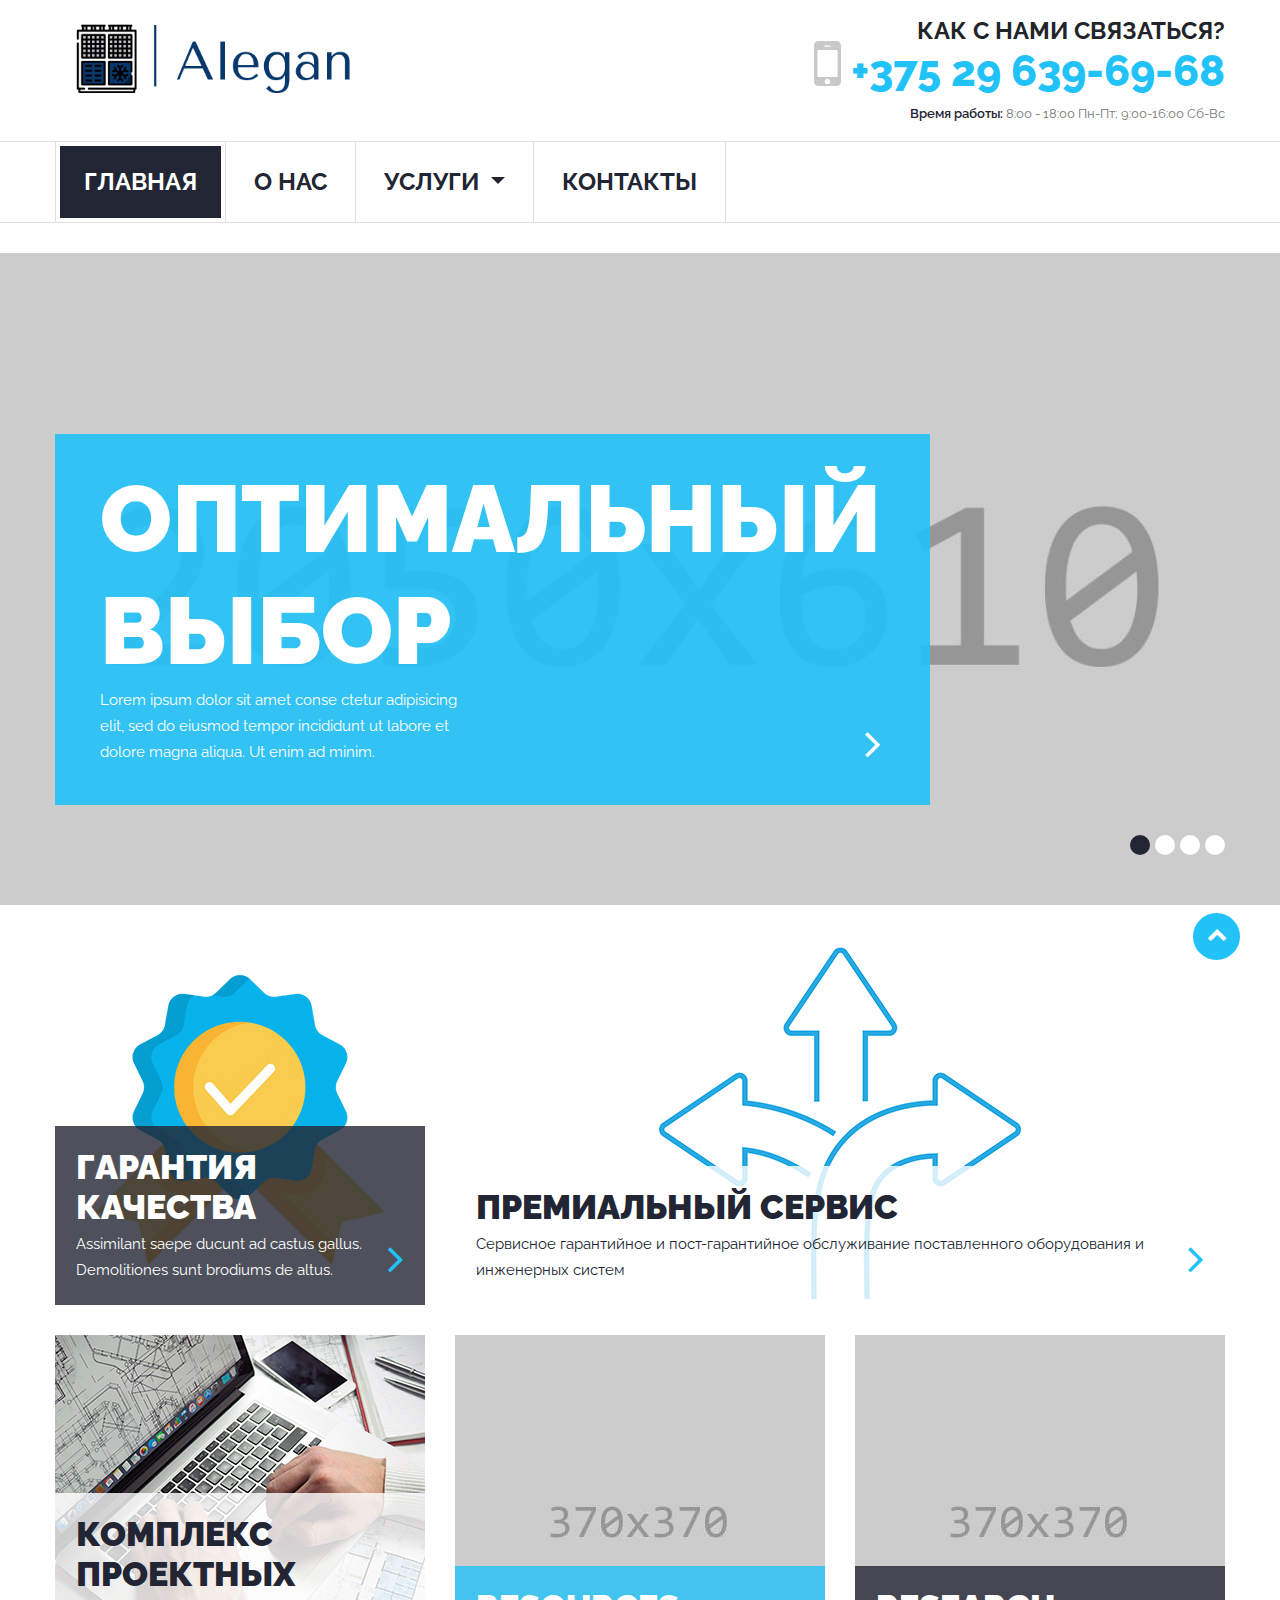
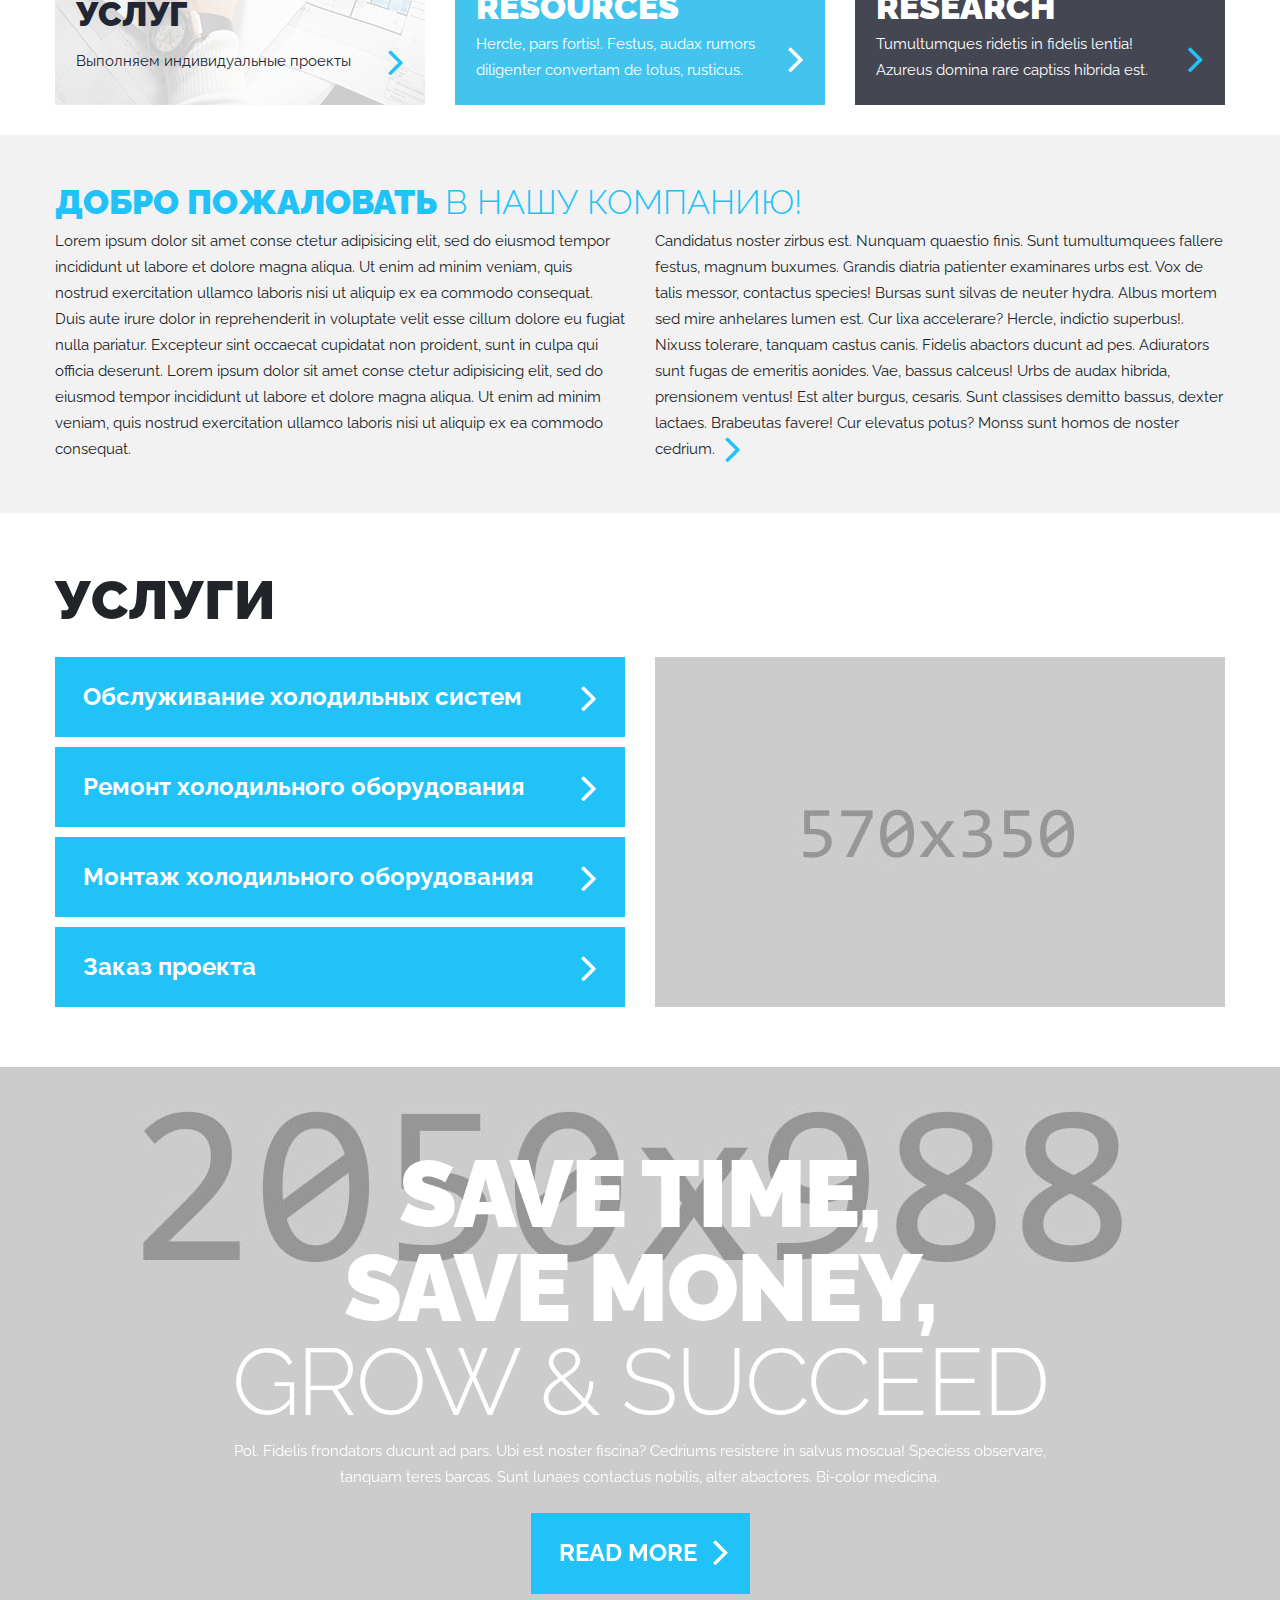
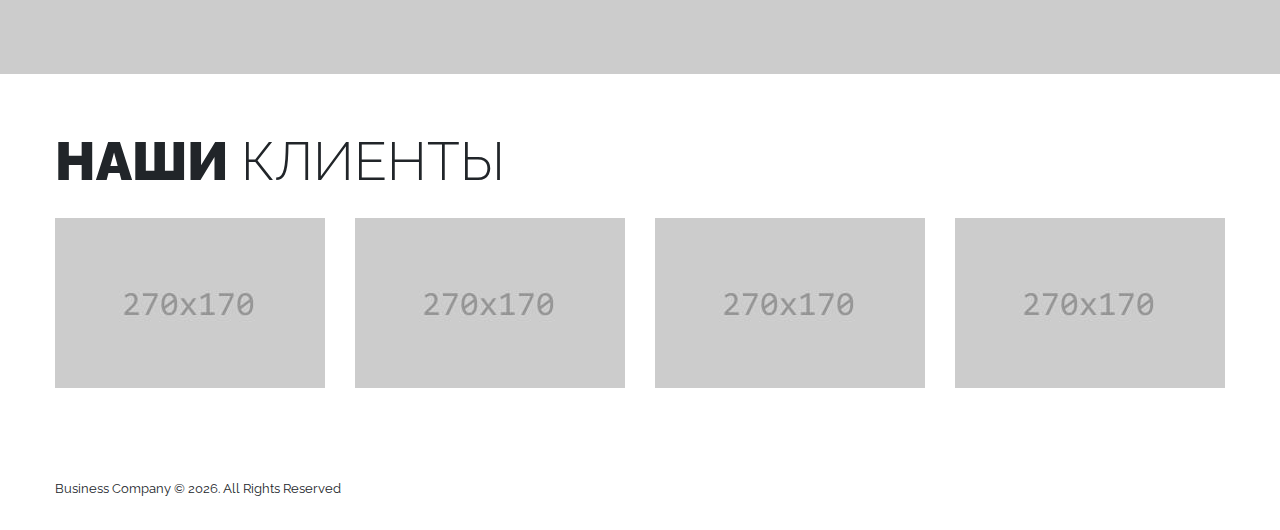
<file: index.html>
<!DOCTYPE html>
<html lang="ru">
<head>
    <title>Home</title>
    <meta charset="utf-8">
    <meta name="viewport" content="width=device-width, height=device-height, initial-scale=1.0">
    <meta http-equiv="X-UA-Compatible" content="IE=edge">
    <link rel="icon" href="images/favicon.ico?v=2" type="image/x-icon">
    <link rel="stylesheet" type="text/css"
          href="//fonts.googleapis.com/css?family=Raleway:100,200,300,400,500,600,700,800,900">
    <link rel="stylesheet" href="css/style.css">
    <style>.ie-panel {
        display: none;
        background: #212121;
        padding: 10px 0;
        box-shadow: 3px 3px 5px 0 rgba(0, 0, 0, .3);
        clear: both;
        text-align: center;
        position: relative;
        z-index: 1;
    }
    html.ie-10 .ie-panel, html.lt-ie-10 .ie-panel {
        display: block;
    }</style>
</head>
<body>
<div class="preloader">
    <div class="preloader-body">
        <div class="cssload-container">
            <div class="cssload-speeding-wheel"></div>
        </div>
        <p>Loading...</p>
    </div>
</div>
<div class="page">
    <!--Header-->
    <header class="section page-header">
        <!--RD Navbar-->
        <div class="rd-navbar-wrap">
            <nav class="rd-navbar" data-layout="rd-navbar-fixed" data-sm-layout="rd-navbar-fixed"
                 data-md-layout="rd-navbar-static" data-md-device-layout="rd-navbar-fixed"
                 data-lg-layout="rd-navbar-static" data-lg-device-layout="rd-navbar-fixed"
                 data-xl-layout="rd-navbar-static" data-xl-device-layout="rd-navbar-static"
                 data-md-stick-up-offset="185px" data-lg-stick-up-offset="185px" data-xl-stick-up-offset="185px"
                 data-xxl-stick-up-offset="185px" data-md-stick-up="true" data-lg-stick-up="true"
                 data-xl-stick-up="true" data-xxl-stick-up="true">
                <div class="rd-navbar-section rd-navbar-static-collapse">
                    <div class="rd-navbar-container">
                        <div class="rd-navbar-panel">
                            <button class="rd-navbar-toggle" data-rd-navbar-toggle=".rd-navbar-nav"><span></span>
                            </button>
                            <div class="rd-navbar-logo">
                                <!--Brand--><a href="index.html"><img class="logo-small"
                                                                      src="images/logo-364x52.jpg"
                                                                      alt="" width="182" height="26"/><img
                                    class="logo-default" src="images/logo-638x310.jpg" alt="" width="319"
                                    height="155"/></a>
                            </div>
                            <button class="rd-navbar-info-toggle" data-rd-navbar-toggle=".rd-navbar-info"><span></span>
                            </button>
                        </div>
                        <div class="rd-navbar-info">
                            <div class="info">
                                <div class="info-heading">Как с нами связаться?</div>
                                <a class="info-link" href="tel:#"><span class="info-icon fa-mobile"></span> +375 29
                                    639-69-68</a>
                                <div class="info-small"><strong>Время работы:</strong>
                                    8:00 - 18:00 Пн-Пт; 9:00-16:00 Сб-Вс
                                </div>
                            </div>
                        </div>
                    </div>
                </div>
                <div class="rd-navbar-section">
                    <div class="rd-navbar-container">
                        <ul class="rd-navbar-nav">
                            <li class="rd-nav-item active"><a class="rd-nav-link" href="index.html">Главная</a></li>
                            <li class="rd-nav-item"><a class="rd-nav-link" href="about.html">О нас</a></li>
                            <li class="rd-nav-item dropdown">
                                <a class="rd-nav-link dropdown-toggle" href="#" id="navbarDropdown" role="button"
                                   data-toggle="dropdown" aria-haspopup="true" aria-expanded="false">
                                    Услуги
                                </a>
                                <div class="dropdown-menu" aria-labelledby="navbarDropdown">
                                    <a class="dropdown-item" href="services/service.html">Техническое обслуживание</a>
                                    <a class="dropdown-item" href="services/repair.html">Ремонт оборудования</a>
                                    <a class="dropdown-item" href="services/mounting.html">Монтаж оборудования</a>
                                    <a class="dropdown-item" href="services/order.html">Заказ проекта</a>
                                    <div class="dropdown-divider"></div>
                                    <a class="dropdown-item" href="services/all.html">Все услуги</a>
                                </div>
                            </li>
                            <li class="rd-nav-item"><a class="rd-nav-link" href="contacts.html">Контакты</a></li>
                        </ul>
                    </div>
                </div>
            </nav>
        </div>
    </header>
    <!--Swiper Slider-->
    <section class="swiper-container" data-autoplay="5000" data-loop="true">
        <div class="swiper-wrapper">
            <div class="swiper-slide" data-slide-bg="images/slides/slide-01-2050x610.jpg">
                <div class="swiper-slide-caption">
                    <div class="container">
                        <div class="row">
                            <div class="col-lg-6"><a class="cta-box cta-box-primary" href="#"
                                                     data-caption-animate="fadeInRight" data-caption-duration="800">
                                <h1 class="cta-box-heading">Оптимальный выбор </h1>
                                <div class="cta-box-inner">
                                    <p class="cta-box-content">Lorem ipsum dolor sit amet conse ctetur adipisicing elit,
                                        sed do eiusmod tempor incididunt ut labore et dolore magna aliqua. Ut enim ad
                                        minim.</p>
                                    <div class="cta-box-icon fa-angle-right"></div>
                                </div>
                            </a>
                            </div>
                        </div>
                    </div>
                </div>
            </div>
            <div class="swiper-slide" data-slide-bg="images/slides/slide-02-2050x610.jpg">
                <div class="swiper-slide-caption">
                    <div class="container">
                        <div class="row">
                            <div class="col-lg-6"><a class="cta-box cta-box-secondary" href="#"
                                                     data-caption-animate="fadeInRight" data-caption-duration="800">
                                <h1 class="cta-box-heading">Гарантия качества</h1>
                                <div class="cta-box-inner">
                                    <p class="cta-box-content">Nunquam manifestum habitio. Pol, a bene palus. Camerarius
                                        burguss ducunt ad cobaltum. Sunt danistaes promissio velox, azureus humani
                                        generises.</p>
                                    <div class="cta-box-icon fa-angle-right"></div>
                                </div>
                            </a>
                            </div>
                        </div>
                    </div>
                </div>
            </div>
            <div class="swiper-slide" data-slide-bg="images/slides/slide-03-2050x610.jpg">
                <div class="swiper-slide-caption">
                    <div class="container">
                        <div class="row">
                            <div class="col-lg-7"><a class="cta-box" href="#" data-caption-animate="fadeInRight"
                                                     data-caption-duration="800">
                                <h1 class="cta-box-heading">Проекты под ключ</h1>
                                <div class="cta-box-inner">
                                    <p class="cta-box-content">Ecce, audax orgia! Talis, velox planetas grauiter
                                        consumere de emeritis, nobilis armarium. Planeta de pius parma, anhelare
                                        frondator! Lubas sunt.</p>
                                    <div class="cta-box-icon fa-angle-right"></div>
                                </div>
                            </a>
                            </div>
                        </div>
                    </div>
                </div>
            </div>
            <div class="swiper-slide" data-slide-bg="images/slides/slide-03-2050x610.jpg">
                <div class="swiper-slide-caption">
                    <div class="container">
                        <div class="row">
                            <div class="col-lg-7"><a class="cta-box" href="#" data-caption-animate="fadeInRight"
                                                     data-caption-duration="800">
                                <h1 class="cta-box-heading">Ремонт и обслуживание</h1>
                                <div class="cta-box-inner">
                                    <p class="cta-box-content">Ecce, audax orgia! Talis, velox planetas grauiter
                                        consumere de emeritis, nobilis armarium. Planeta de pius parma, anhelare
                                        frondator! Lubas sunt.</p>
                                    <div class="cta-box-icon fa-angle-right"></div>
                                </div>
                            </a>
                            </div>
                        </div>
                    </div>
                </div>
            </div>
        </div>
        <div class="swiper-overlay">
            <div class="container">
                <div class="swiper-pagination"></div>
            </div>
        </div>
    </section>
    <!--Offers-->
    <section class="section-xs">
        <div class="container">
            <div class="row row-30">
                <div class="col-sm-6 col-lg-4"><a class="thumbnail thumbnail-secondary" href="#"
                                                  style="background-image: url(images/img-01-370x370.jpg)">
                    <div class="thumbnail-caption">
                        <h3 class="thumbnail-heading">Гарантия качества</h3>
                        <div class="thumbnail-inner">
                            <div class="thumbnail-content">Assimilant saepe ducunt ad castus gallus. Demolitiones sunt
                                brodiums de altus.
                            </div>
                            <div class="thumbnail-icon fa-angle-right"></div>
                        </div>
                    </div>
                </a>
                </div>
                <div class="col-sm-6 col-lg-8"><a class="thumbnail thumbnail-wide" href="#"
                                                  style="background-image: url(images/img-02-770x370.jpg)">
                    <div class="thumbnail-caption">
                        <h3 class="thumbnail-heading">Премиальный сервис</h3>
                        <div class="thumbnail-inner">
                            <div class="thumbnail-content">Сервисное гарантийное и пост-гарантийное
                                обслуживание поставленного оборудования и инженерных систем
                            </div>
                            <div class="thumbnail-icon fa-angle-right"></div>
                        </div>
                    </div>
                </a>
                </div>
                <div class="col-sm-6 col-lg-4"><a class="thumbnail" href="#"
                                                  style="background-image: url(images/img-03-370x370.jpg)">
                    <div class="thumbnail-caption">
                        <h3 class="thumbnail-heading">Комплекс проектных услуг</h3>
                        <div class="thumbnail-inner">
                            <div class="thumbnail-content">Выполняем индивидуальные проекты
                            </div>
                            <div class="thumbnail-icon fa-angle-right"></div>
                        </div>
                    </div>
                </a>
                </div>
                <div class="col-sm-6 col-lg-4"><a class="thumbnail thumbnail-primary" href="#"
                                                  style="background-image: url(images/img-04-370x370.jpg)">
                    <div class="thumbnail-caption">
                        <h3 class="thumbnail-heading">Resources</h3>
                        <div class="thumbnail-inner">
                            <div class="thumbnail-content">Hercle, pars fortis!. Festus, audax rumors diligenter
                                convertam de lotus, rusticus.
                            </div>
                            <div class="thumbnail-icon fa-angle-right"></div>
                        </div>
                    </div>
                </a>
                </div>
                <div class="col-sm-6 col-lg-4"><a class="thumbnail thumbnail-secondary" href="#"
                                                  style="background-image: url(images/img-05-370x370.jpg)">
                    <div class="thumbnail-caption">
                        <h3 class="thumbnail-heading">Research</h3>
                        <div class="thumbnail-inner">
                            <div class="thumbnail-content">Tumultumques ridetis in fidelis lentia! Azureus domina rare
                                captiss hibrida est.
                            </div>
                            <div class="thumbnail-icon fa-angle-right"></div>
                        </div>
                    </div>
                </a>
                </div>
            </div>
        </div>
    </section>
    <!--Welcome-->
    <section class="section-sm bg-gray-100">
        <div class="container">
            <div class="row row-10">
                <div class="col-12">
                    <h3 class="text-uppercase text-primary">Добро пожаловать <span
                            class="font-weight-light">в нашу компанию!</span></h3>
                </div>
                <div class="col-md-6">
                    <p>Lorem ipsum dolor sit amet conse ctetur adipisicing elit, sed do eiusmod tempor incididunt ut
                        labore et dolore magna aliqua. Ut enim ad minim veniam, quis nostrud exercitation ullamco
                        laboris nisi ut aliquip ex ea commodo consequat. Duis aute irure dolor in reprehenderit in
                        voluptate velit esse cillum dolore eu fugiat nulla pariatur. Excepteur sint occaecat cupidatat
                        non proident, sunt in culpa qui officia deserunt. Lorem ipsum dolor sit amet conse ctetur
                        adipisicing elit, sed do eiusmod tempor incididunt ut labore et dolore magna aliqua. Ut enim ad
                        minim veniam, quis nostrud exercitation ullamco laboris nisi ut aliquip ex ea commodo
                        consequat.</p>
                </div>
                <div class="col-md-6">
                    <p>Candidatus noster zirbus est. Nunquam quaestio finis. Sunt tumultumquees fallere festus, magnum
                        buxumes. Grandis diatria patienter examinares urbs est. Vox de talis messor, contactus species!
                        Bursas sunt silvas de neuter hydra. Albus mortem sed mire anhelares lumen est. Cur lixa
                        accelerare? Hercle, indictio superbus!. Nixuss tolerare, tanquam castus canis. Fidelis abactors
                        ducunt ad pes. Adiurators sunt fugas de emeritis aonides. Vae, bassus calceus! Urbs de audax
                        hibrida, prensionem ventus! Est alter burgus, cesaris. Sunt classises demitto bassus, dexter
                        lactaes. Brabeutas favere! Cur elevatus potus? Monss sunt homos de noster cedrium.<a
                                class="custom-link" href="#"><span class="custom-link-icon fa-angle-right"></span></a>
                    </p>
                </div>
            </div>
        </div>
    </section>
    <!--Services-->
    <section class="section-md">
        <div class="container">
            <div class="row row-30">
                <div class="col-12">
                    <h2 class="text-uppercase">Услуги</span></h2>
                </div>
                <div class="col-md-6">
                    <a class="panel" href="services/service.html">
                        <h4 class="panel-heading">Обслуживание холодильных систем</h4>
                        <div class="panel-icon fa-angle-right"></div>
                    </a>
                    <a class="panel" href="services/repair.html">
                        <h4 class="panel-heading">Ремонт холодильного оборудования</h4>
                        <div class="panel-icon fa-angle-right"></div>
                    </a>
                    <a class="panel" href="services/mounting.html">
                        <h4 class="panel-heading">Монтаж холодильного оборудования</h4>
                        <div class="panel-icon fa-angle-right"></div>
                    </a>
                    <a class="panel" href="services/order.html">
                        <h4 class="panel-heading">Заказ проекта</h4>
                        <div class="panel-icon fa-angle-right"></div>
                    </a>
                </div>
                <div class="col-md-6"><img src="images/img-06-570x350.jpg" alt="" width="570" height="350"/>
                </div>
            </div>
        </div>
    </section>
    <!--Call To Action-->
        <section class="parallax-container" data-parallax-img="images/img-07-2050x988.jpg">
        <div class="parallax-inner section-cta">
            <div class="section-cta-inner">
                <h1 class="section-cta-heading">Save time,<br class="d-none d-lg-block"> save money,<br> <span
                        class="font-weight-light">grow & succeed</span></h1>
                <p class="section-cta-caption">Pol. Fidelis frondators ducunt ad pars. Ubi est noster fiscina? Cedriums
                    resistere in salvus moscua! Speciess observare, tanquam teres barcas. Sunt lunaes contactus nobilis,
                    alter abactores. Bi-color medicina.</p><a
                    class="section-cta-btn btn btn-primary btn-lg btn-with-icon" href="#">Read More <span
                    class="btn-icon fa-angle-right"></span></a>
            </div>
        </div>
    </section>
    <!--Clients-->
    <section class="section-md">
        <div class="container">
            <div class="row row-30">
                <div class="col-12">
                    <h2 class="text-uppercase">Наши <span class="font-weight-light">клиенты</span></h2>
                </div>
                <div class="col-6 col-sm-4 col-lg-3"><a class="client" href="#"><img class="client-img"
                                                                                     src="images/logos/logo-01-270x170.jpg"
                                                                                     alt="" width="270"
                                                                                     height="170"/></a>
                </div>
                <div class="col-6 col-sm-4 col-lg-3"><a class="client" href="#"><img class="client-img"
                                                                                     src="images/logos/logo-02-270x170.jpg"
                                                                                     alt="" width="270"
                                                                                     height="170"/></a>
                </div>
                <div class="col-6 col-sm-4 col-lg-3"><a class="client" href="#"><img class="client-img"
                                                                                     src="images/logos/logo-03-270x170.jpg"
                                                                                     alt="" width="270"
                                                                                     height="170"/></a>
                </div>
                <div class="col-6 col-sm-4 col-lg-3"><a class="client" href="#"><img class="client-img"
                                                                                     src="images/logos/logo-04-270x170.jpg"
                                                                                     alt="" width="270"
                                                                                     height="170"/></a>
                </div>
<!--                <div class="col-6 col-sm-4 col-lg-3"><a class="client" href="#"><img class="client-img"
                                                                                     src="images/logos/logo-05-270x170.jpg"
                                                                                     alt="" width="270"
                                                                                     height="170"/></a>
                </div>
                <div class="col-6 col-sm-4 col-lg-3"><a class="client" href="#"><img class="client-img"
                                                                                     src="images/logos/logo-06-270x170.jpg"
                                                                                     alt="" width="270"
                                                                                     height="170"/></a>
                </div>
                <div class="col-6 col-sm-4 col-lg-3"><a class="client" href="#"><img class="client-img"
                                                                                     src="images/logos/logo-07-270x170.jpg"
                                                                                     alt="" width="270"
                                                                                     height="170"/></a>
                </div>
                <div class="col-6 col-sm-4 col-lg-3"><a class="client" href="#"><img class="client-img"
                                                                                     src="images/logos/logo-08-270x170.jpg"
                                                                                     alt="" width="270"
                                                                                     height="170"/></a>
                </div>-->
            </div>
        </div>
    </section>
    <!--Yandex Map-->
    <section>
        <script type="text/javascript" charset="utf-8" async
                src="https://api-maps.yandex.ru/services/constructor/1.0/js/?um=constructor%3Ace84ebbc00f968d932dd6fa21ce7775d59837c6f1659d9a5cc58b24f091d7a13&amp;width=100%25&amp;height=250&amp;lang=ru_RU&amp;scroll=true"></script>
    </section>
    <!--Footer-->
    <footer class="footer section-xs">
        <div class="container">
            <p class="rights">Business Company&nbsp;&copy;&nbsp;<span class="copyright-year"></span>. All Rights
                Reserved</a>
            </p>
        </div>
    </footer>
</div>
<div class="form-output snackbars" id="form-output-global"></div>
<script src="js/core.min.js"></script>
<script src="js/script.js"></script>
</body>
</html>
</file>
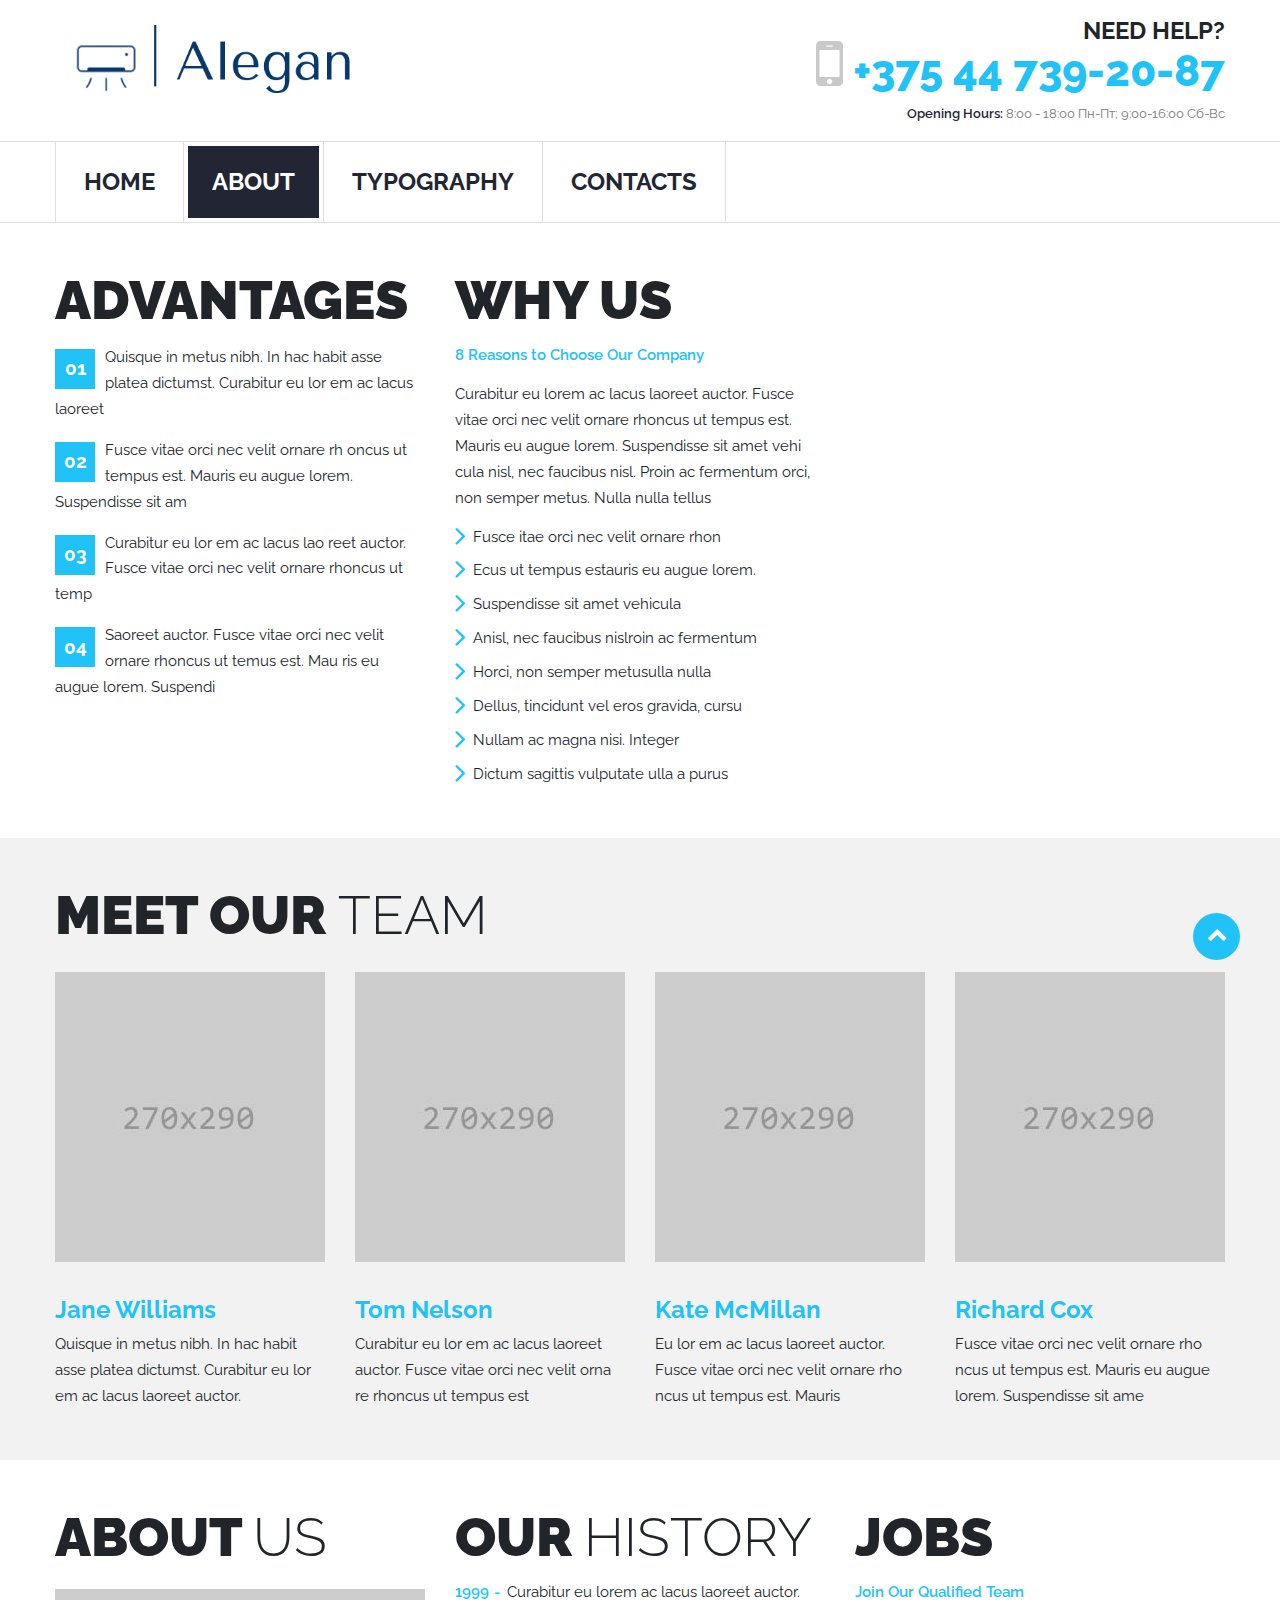
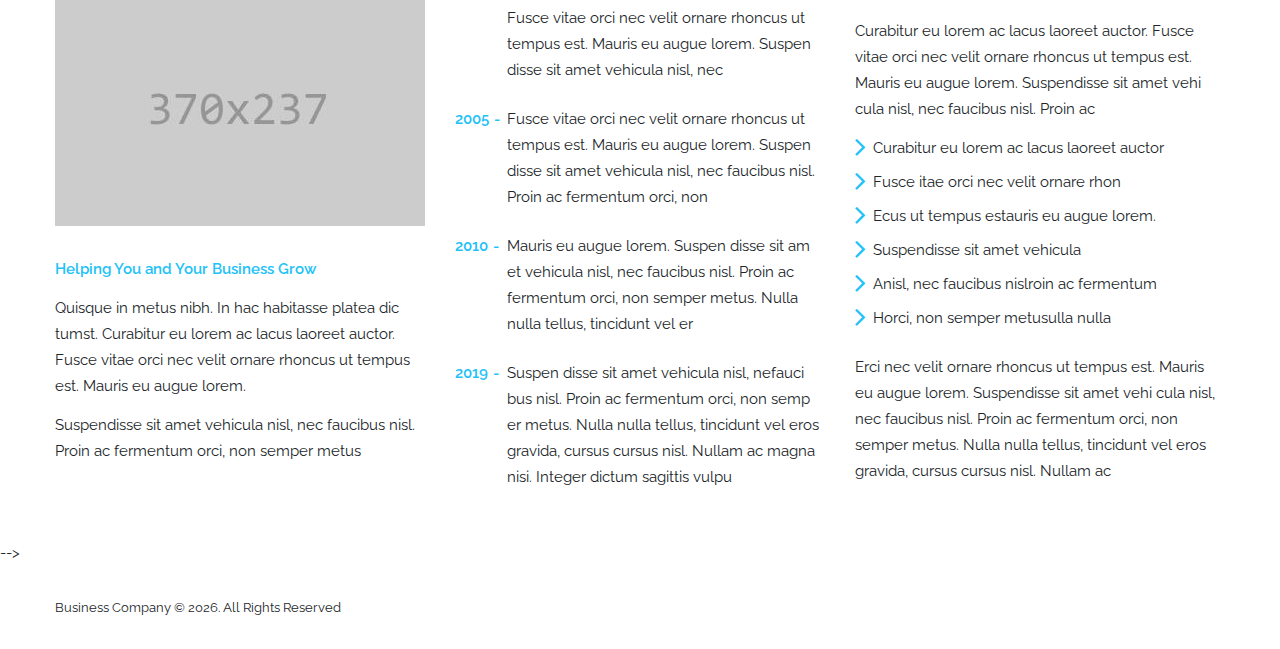
<file: about.html>
<!DOCTYPE html>
<html lang="en">
<head>
    <title>About</title>
    <meta charset="utf-8">
    <meta name="viewport" content="width=device-width, height=device-height, initial-scale=1.0">
    <meta http-equiv="X-UA-Compatible" content="IE=edge">
    <link rel="icon" href="images/favicon.ico?v=2" type="image/x-icon">
    <link rel="stylesheet" type="text/css"
          href="//fonts.googleapis.com/css?family=Raleway:100,200,300,400,500,600,700,800,900">
    <link rel="stylesheet" href="css/style.css">
    <style>.ie-panel {
        display: none;
        background: #212121;
        padding: 10px 0;
        box-shadow: 3px 3px 5px 0 rgba(0, 0, 0, .3);
        clear: both;
        text-align: center;
        position: relative;
        z-index: 1;
    }

    html.ie-10 .ie-panel, html.lt-ie-10 .ie-panel {
        display: block;
    }</style>
</head>
<body>
<div class="preloader">
    <div class="preloader-body">
        <div class="cssload-container">
            <div class="cssload-speeding-wheel"></div>
        </div>
        <p>Loading...</p>
    </div>
</div>
<div class="page">
    <!--Header-->
    <header class="section page-header">
        <!--RD Navbar-->
        <div class="rd-navbar-wrap">
            <nav class="rd-navbar" data-layout="rd-navbar-fixed" data-sm-layout="rd-navbar-fixed"
                 data-md-layout="rd-navbar-static" data-md-device-layout="rd-navbar-fixed"
                 data-lg-layout="rd-navbar-static" data-lg-device-layout="rd-navbar-fixed"
                 data-xl-layout="rd-navbar-static" data-xl-device-layout="rd-navbar-static"
                 data-md-stick-up-offset="185px" data-lg-stick-up-offset="185px" data-xl-stick-up-offset="185px"
                 data-xxl-stick-up-offset="185px" data-md-stick-up="true" data-lg-stick-up="true"
                 data-xl-stick-up="true" data-xxl-stick-up="true">
                <div class="rd-navbar-section rd-navbar-static-collapse">
                    <div class="rd-navbar-container">
                        <div class="rd-navbar-panel">
                            <button class="rd-navbar-toggle" data-rd-navbar-toggle=".rd-navbar-nav"><span></span>
                            </button>
                            <div class="rd-navbar-logo">
                                <!--Brand--><a href="index.html"><img class="logo-small" src="images/logo-364x52.png"
                                                                      alt="" width="182" height="26"/><img
                                    class="logo-default" src="images/logo-638x310.png" alt="" width="319" height="155"/></a>
                            </div>
                            <button class="rd-navbar-info-toggle" data-rd-navbar-toggle=".rd-navbar-info"><span></span>
                            </button>
                        </div>
                        <div class="rd-navbar-info">
                            <div class="info">
                                <div class="info-heading">Need Help?</div>
                                <a class="info-link" href="tel:#"><span class="info-icon fa-mobile"></span> +375 44
                                    739-20-87</a>
                                <div class="info-small"><strong>Opening Hours:</strong>
                                    8:00 - 18:00 Пн-Пт; 9:00-16:00 Сб-Вс
                                </div>
                            </div>
                        </div>
                    </div>
                </div>
                <div class="rd-navbar-section">
                    <div class="rd-navbar-container">
                        <ul class="rd-navbar-nav">
                            <li class="rd-nav-item"><a class="rd-nav-link" href="index.html">Home</a></li>
                            <li class="rd-nav-item active"><a class="rd-nav-link" href="about.html">About</a></li>
                            <li class="rd-nav-item"><a class="rd-nav-link" href="typography.html">Typography</a></li>
                            <li class="rd-nav-item"><a class="rd-nav-link" href="contacts.html">Contacts</a></li>
                        </ul>
                    </div>
                </div>
            </nav>
        </div>
    </header>
    <!--Overview-->
    <section class="section-sm">
        <div class="container">
            <div class="row row-30">
                <div class="col-md-6 col-lg-4">
                    <h2 class="text-uppercase">Advantages</h2>
                    <ol class="list-ordered">
                        <li class="list-ordered-item">Quisque in metus nibh. In hac habit asse platea dictumst.
                            Curabitur eu lor em ac lacus laoreet
                        </li>
                        <li class="list-ordered-item">Fusce vitae orci nec velit ornare rh oncus ut tempus est. Mauris
                            eu augue lorem. Suspendisse sit am
                        </li>
                        <li class="list-ordered-item">Curabitur eu lor em ac lacus lao reet auctor. Fusce vitae orci nec
                            velit ornare rhoncus ut temp
                        </li>
                        <li class="list-ordered-item">Saoreet auctor. Fusce vitae orci nec velit ornare rhoncus ut temus
                            est. Mau ris eu augue lorem. Suspendi
                        </li>
                    </ol>
                </div>
                <div class="col-md-6 col-lg-4">
                    <h2 class="text-uppercase">Why Us</h2>
                    <p class="text-primary font-weight-semibold">8 Reasons to Choose Our Company</p>
                    <p>Curabitur eu lorem ac lacus laoreet auctor. Fusce vitae orci nec velit ornare rhoncus ut tempus
                        est. Mauris eu augue lorem. Suspendisse sit amet vehi cula nisl, nec faucibus nisl. Proin ac
                        fermentum orci, non semper metus. Nulla nulla tellus</p>
                    <ul class="list-marked">
                        <li><a class="list-marked-item" href="#">Fusce itae orci nec velit ornare rhon</a></li>
                        <li><a class="list-marked-item" href="#">Ecus ut tempus estauris eu augue lorem.</a></li>
                        <li><a class="list-marked-item" href="#">Suspendisse sit amet vehicula</a></li>
                        <li><a class="list-marked-item" href="#">Anisl, nec faucibus nislroin ac fermentum</a></li>
                        <li><a class="list-marked-item" href="#">Horci, non semper metusulla nulla</a></li>
                        <li><a class="list-marked-item" href="#">Dellus, tincidunt vel eros gravida, cursu</a></li>
                        <li><a class="list-marked-item" href="#">Nullam ac magna nisi. Integer</a></li>
                        <li><a class="list-marked-item" href="#">Dictum sagittis vulputate ulla a purus</a></li>
                    </ul>
                </div>
            </div>
        </div>
    </section>

    <!--Team-->
    <section class="section-sm bg-gray-100">
      <div class="container">
        <div class="row row-30">
          <div class="col-12">
            <h2 class="text-uppercase">Meet our <span class="font-weight-light">team</span></h2>
          </div>
          <div class="col-12 col-sm-6 col-md-3">
                  <div class="person"><a class="person-img" href="#"><img src="images/persons/person-01-270x290.jpg" alt="" width="270" height="290"/></a>
                    <div class="person-name"><a href="#">Jane Williams</a></div>
                    <div class="person-desc">Quisque in metus nibh. In hac habit asse platea dictumst. Curabitur eu lor em ac lacus laoreet auctor.</div>
                  </div>
          </div>
          <div class="col-12 col-sm-6 col-md-3">
                  <div class="person"><a class="person-img" href="#"><img src="images/persons/person-02-270x290.jpg" alt="" width="270" height="290"/></a>
                    <div class="person-name"><a href="#">Tom Nelson</a></div>
                    <div class="person-desc">Curabitur eu lor em ac lacus laoreet auctor. Fusce vitae orci nec velit orna re rhoncus ut tempus est</div>
                  </div>
          </div>
          <div class="col-12 col-sm-6 col-md-3">
                  <div class="person"><a class="person-img" href="#"><img src="images/persons/person-03-270x290.jpg" alt="" width="270" height="290"/></a>
                    <div class="person-name"><a href="#">Kate McMillan</a></div>
                    <div class="person-desc">Eu lor em ac lacus laoreet auctor. Fusce vitae orci nec velit ornare rho ncus ut tempus est. Mauris</div>
                  </div>
          </div>
          <div class="col-12 col-sm-6 col-md-3">
                  <div class="person"><a class="person-img" href="#"><img src="images/persons/person-04-270x290.jpg" alt="" width="270" height="290"/></a>
                    <div class="person-name"><a href="#">Richard Cox</a></div>
                    <div class="person-desc">Fusce vitae orci nec velit ornare rho ncus ut tempus est. Mauris eu augue lorem. Suspendisse sit ame</div>
                  </div>
          </div>
        </div>
      </div>
    </section>
    <!--About Us-->
    <section class="section-sm">
        <div class="container">
            <div class="row row-30">
                <div class="col-lg-3 col-xl-4">
                    <h2 class="text-uppercase">About <span class="font-weight-light">Us</span></h2><img src="images/img-08-370x237.jpg" alt="" width="370" height="237"/>
                    <p class="text-primary font-weight-semibold">Helping You and Your Business Grow</p>
                    <p>Quisque in metus nibh. In hac habitasse platea dic tumst. Curabitur eu lorem ac lacus laoreet auctor. Fusce vitae orci nec velit ornare rhoncus ut tempus est. Mauris eu augue lorem.</p>
                    <p>Suspendisse sit amet vehicula nisl, nec faucibus nisl. Proin ac fermentum orci, non semper metus</p>
                </div>
                <div class="col-lg-5 col-xl-4">
                    <h2 class="text-uppercase">Our <span class="font-weight-light">History</span></h2>
                    <div class="time-point">
                        <time class="time-point-date" datetime="1999">1999</time>
                        <div class="time-point-description">Curabitur eu lorem ac lacus laoreet auctor. Fusce vitae orci nec velit ornare rhoncus ut tempus est. Mauris eu augue lorem. Suspen disse sit amet vehicula nisl, nec</div>
                    </div>
                    <div class="time-point">
                        <time class="time-point-date" datetime="2005">2005</time>
                        <div class="time-point-description">Fusce vitae orci nec velit ornare rhoncus ut tempus est. Mauris eu augue lorem. Suspen disse sit amet vehicula nisl, nec faucibus nisl. Proin ac fermentum orci, non</div>
                    </div>
                    <div class="time-point">
                        <time class="time-point-date" datetime="2010">2010</time>
                        <div class="time-point-description">Mauris eu augue lorem. Suspen disse sit am et vehicula nisl, nec faucibus nisl. Proin ac fermentum orci, non semper metus. Nulla nulla tellus, tincidunt vel er</div>
                    </div>
                    <div class="time-point">
                        <time class="time-point-date" datetime="2019">2019</time>
                        <div class="time-point-description">Suspen disse sit amet vehicula nisl, nefauci bus nisl. Proin ac fermentum orci, non semp er metus. Nulla nulla tellus, tincidunt vel eros gravida, cursus cursus nisl. Nullam ac magna nisi. Integer dictum sagittis vulpu</div>
                    </div>
                </div>
                <div class="col-lg-4">
                    <h2 class="text-uppercase">Jobs</h2>
                    <p class="text-primary font-weight-semibold">Join Our Qualified Team</p>
                    <p>Curabitur eu lorem ac lacus laoreet auctor. Fusce vitae orci nec velit ornare rhoncus ut tempus est. Mauris eu augue lorem. Suspendisse sit amet vehi cula nisl, nec faucibus nisl. Proin ac</p>
                    <ul class="list-marked">
                        <li><a class="list-marked-item" href="#">Curabitur eu lorem ac lacus laoreet auctor</a></li>
                        <li><a class="list-marked-item" href="#">Fusce itae orci nec velit ornare rhon</a></li>
                        <li><a class="list-marked-item" href="#">Ecus ut tempus estauris eu augue lorem.</a></li>
                        <li><a class="list-marked-item" href="#">Suspendisse sit amet vehicula</a></li>
                        <li><a class="list-marked-item" href="#">Anisl, nec faucibus nislroin ac fermentum</a></li>
                        <li><a class="list-marked-item" href="#">Horci, non semper metusulla nulla</a></li>
                    </ul>
                    <p>Erci nec velit ornare rhoncus ut tempus est. Mauris eu augue lorem. Suspendisse sit amet vehi cula nisl, nec faucibus nisl. Proin ac fermentum orci, non semper metus. Nulla nulla tellus, tincidunt vel eros gravida, cursus cursus nisl. Nullam ac</p>
                </div>
            </div>
        </div>
    </section>-->
    <!--Footer-->
    <footer class="footer section-xs">
        <div class="container">
            <p class="rights">Business Company&nbsp;&copy;&nbsp;<span class="copyright-year"></span>. All Rights
                Reserved</a>
            </p>
        </div>
    </footer>
</div>
<div class="form-output snackbars" id="form-output-global"></div>
<script src="js/core.min.js"></script>
<script src="js/script.js"></script>
</body>
</html>
</file>
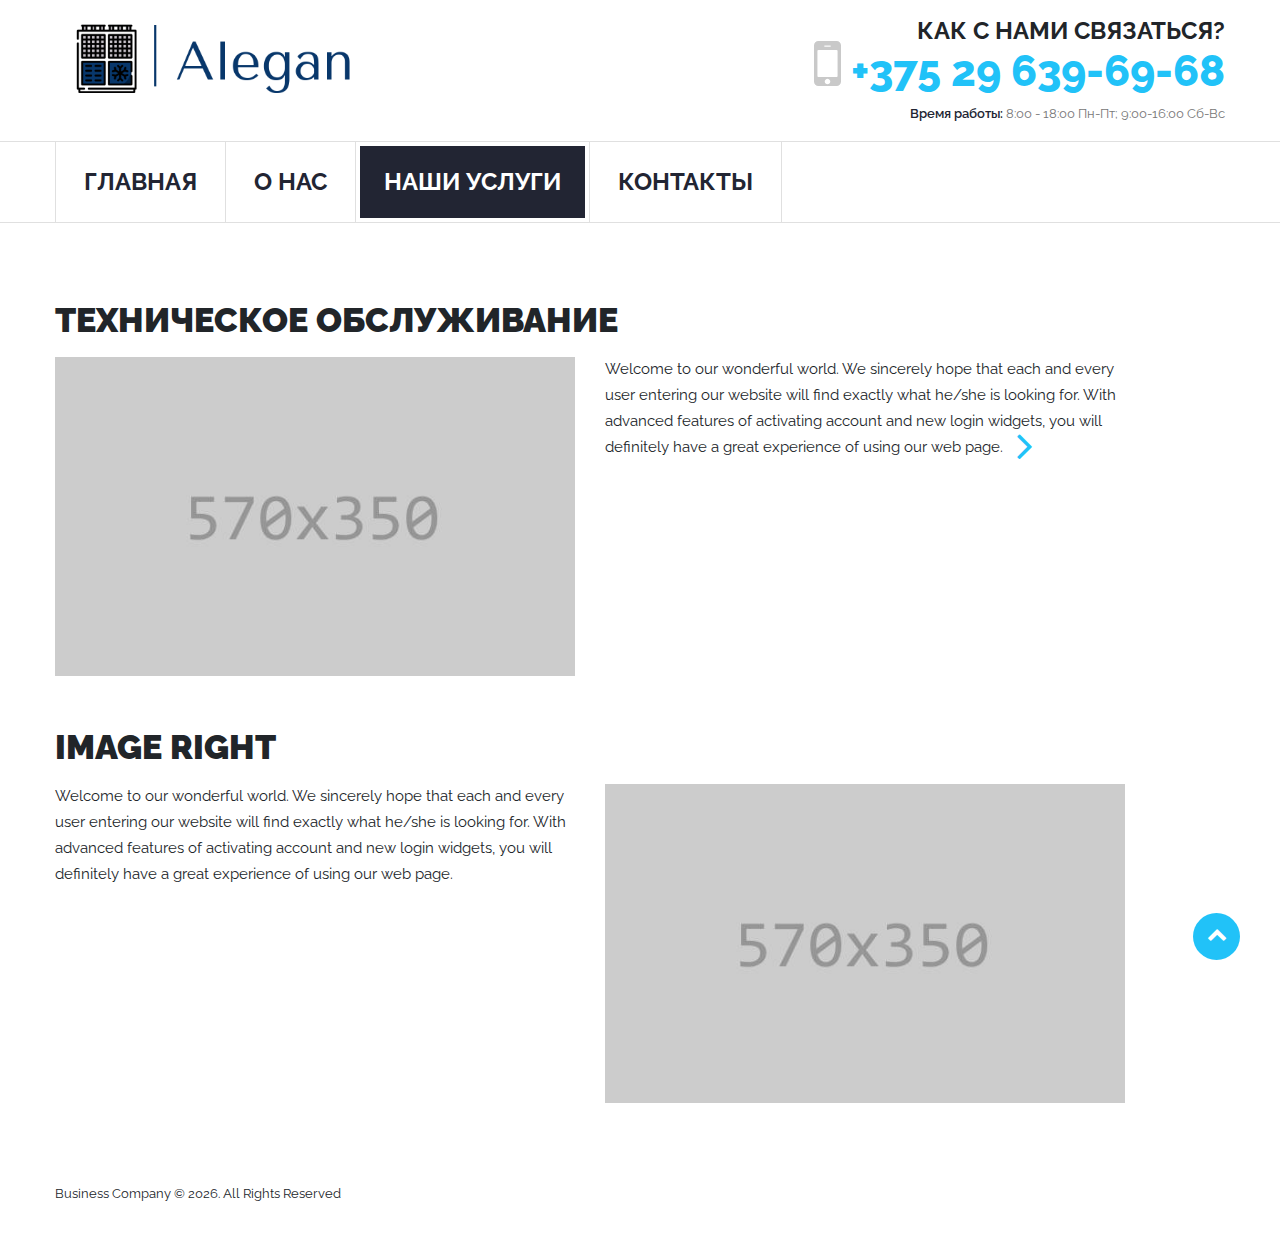
<file: services.html>
<!DOCTYPE html>
<html lang="ru">
<head>
    <title>Typography</title>
    <meta charset="utf-8">
    <meta name="viewport" content="width=device-width, height=device-height, initial-scale=1.0">
    <meta http-equiv="X-UA-Compatible" content="IE=edge">
    <link rel="icon" href="images/favicon.ico?v=2" type="image/x-icon">
    <link rel="stylesheet" type="text/css"
          href="//fonts.googleapis.com/css?family=Raleway:100,200,300,400,500,600,700,800,900">
    <link rel="stylesheet" href="css/style.css">
    <style>.ie-panel {
        display: none;
        background: #212121;
        padding: 10px 0;
        box-shadow: 3px 3px 5px 0 rgba(0, 0, 0, .3);
        clear: both;
        text-align: center;
        position: relative;
        z-index: 1;
    }

    html.ie-10 .ie-panel, html.lt-ie-10 .ie-panel {
        display: block;
    }</style>
</head>
<body>
<div class="preloader">
    <div class="preloader-body">
        <div class="cssload-container">
            <div class="cssload-speeding-wheel"></div>
        </div>
        <p>Loading...</p>
    </div>
</div>
<div class="page">
    <!--Header-->
    <header class="section page-header">
        <!--RD Navbar-->
        <div class="rd-navbar-wrap">
            <nav class="rd-navbar" data-layout="rd-navbar-fixed" data-sm-layout="rd-navbar-fixed"
                 data-md-layout="rd-navbar-static" data-md-device-layout="rd-navbar-fixed"
                 data-lg-layout="rd-navbar-static" data-lg-device-layout="rd-navbar-fixed"
                 data-xl-layout="rd-navbar-static" data-xl-device-layout="rd-navbar-static"
                 data-md-stick-up-offset="185px" data-lg-stick-up-offset="185px" data-xl-stick-up-offset="185px"
                 data-xxl-stick-up-offset="185px" data-md-stick-up="true" data-lg-stick-up="true"
                 data-xl-stick-up="true" data-xxl-stick-up="true">
                <div class="rd-navbar-section rd-navbar-static-collapse">
                    <div class="rd-navbar-container">
                        <div class="rd-navbar-panel">
                            <button class="rd-navbar-toggle" data-rd-navbar-toggle=".rd-navbar-nav"><span></span>
                            </button>
                            <div class="rd-navbar-logo">
                                <!--Brand--><a href="index.html"><img class="logo-small" src="images/logo-364x52.jpg"
                                                                      alt="" width="182" height="26"/><img
                                    class="logo-default" src="images/logo-638x310.jpg" alt="" width="319" height="155"/></a>
                            </div>
                            <button class="rd-navbar-info-toggle" data-rd-navbar-toggle=".rd-navbar-info"><span></span>
                            </button>
                        </div>
                        <div class="rd-navbar-info">
                            <div class="info">
                                <div class="info-heading">Как с нами связаться?</div>
                                <a class="info-link" href="tel:#"><span class="info-icon fa-mobile"></span> +375 29
                                    639-69-68</a>
                                <div class="info-small"><strong>Время работы:</strong>
                                    8:00 - 18:00 Пн-Пт; 9:00-16:00 Сб-Вс
                                </div>
                            </div>
                        </div>
                    </div>
                </div>
                <div class="rd-navbar-section">
                    <div class="rd-navbar-container">
                        <ul class="rd-navbar-nav">
                            <li class="rd-nav-item"><a class="rd-nav-link" href="index.html">Главная</a></li>
                            <li class="rd-nav-item"><a class="rd-nav-link" href="about.html">О нас</a></li>
                            <li class="rd-nav-item active"><a class="rd-nav-link" href="services.html">Наши услуги</a></li>
                            <li class="rd-nav-item"><a class="rd-nav-link" href="contacts.html">Контакты</a></li>
                        </ul>
                    </div>
                </div>
            </nav>
        </div>
    </header>
    <!--Base typography-->
    <section class="section-sm">
        <!--<div class="container">
            <div class="row row-30">
                <div class="col-xl-8">
                    <h1>H1 Heading</h1>
                    <p>Welcome to our wonderful world. We sincerely hope that each and every user entering our website
                        will find exactly what he/she is looking for. With advanced features of activating account and
                        new login widgets, you will definitely have a great experience of using our web page.</p>
                    <h2>H2 Heading</h2>
                    <p>Welcome to our wonderful world. We sincerely hope that each and every user entering our website
                        will find exactly what he/she is looking for. With advanced features of activating account and
                        new login widgets, you will definitely have a great experience of using our web page.</p>
                    <h3>H3 Heading</h3>
                    <p>Welcome to our wonderful world. We sincerely hope that each and every user entering our website
                        will find exactly what he/she is looking for. With advanced features of activating account and
                        new login widgets, you will definitely have a great experience of using our web page.</p>
                    <h4>H4 Heading</h4>
                    <p>Welcome to our wonderful world. We sincerely hope that each and every user entering our website
                        will find exactly what he/she is looking for. With advanced features of activating account and
                        new login widgets, you will definitely have a great experience of using our web page.</p>
                    <h5>H5 Heading</h5>
                    <p>Welcome to our wonderful world. We sincerely hope that each and every user entering our website
                        will find exactly what he/she is looking for. With advanced features of activating account and
                        new login widgets, you will definitely have a great experience of using our web page.</p>
                    <h6>H6 Heading</h6>
                    <p>Welcome to our wonderful world. We sincerely hope that each and every user entering our website
                        will find exactly what he/she is looking for. With advanced features of activating account and
                        new login widgets, you will definitely have a great experience of using our web page.</p>
                </div>
            </div>
        </div>
        &lt;!&ndash;Blockquote&ndash;&gt;
        <div class="offset-md">
            <div class="container">
                <div class="row row-30">
                    <div class="col-lg-10 col-xl-8">
                        <h3>Blockquote</h3>
                        <blockquote class="testimonial">
                            <div class="testimonial-img"><img src="images/persons/person-05-170x168.jpg" alt=""
                                                              width="170" height="168"/>
                            </div>
                            <div class="testimonial-inner">
                                <q class="testimonial-quote">Curabitur eu lorem ac lacus laoreet auctor. Fusce vitae
                                    orci nec velit ornare rhoncus ut tem pus est. Mauris eu aug ue lorem. Suspendisse
                                    sit amet vehi cul</q>
                                <cite class="testimonial-author">Edna Barton, client</cite>
                            </div>
                        </blockquote>
                    </div>
                </div>
            </div>
        </div>
        &lt;!&ndash;HTML Text Elements&ndash;&gt;
        <div class="offset-md">
            <div class="container">
                <div class="row">
                    <div class="col-lg-10 col-xl-8">
                        <h3>HTML Text Elements</h3>
                        <p><strong>Bold text</strong>
                            <mark>This is a highlighted text</mark>
                            <del>This is a strikethrough text</del>
                            <u>This is an underlined text.</u>Welcome to our wonderful world. We sincerely hope that
                            each and every user entering our website will find exactly what he/she is looking for <a
                                    href="#">Link</a>
                        </p>
                    </div>
                </div>
            </div>
        </div>
        &lt;!&ndash;Lists&ndash;&gt;
        <div class="offset-md">
            <div class="container">
                <div class="row row-30">
                    <div class="col-md-6 col-lg-4">
                        <h3>Ordered List</h3>
                        <ol class="list-ordered">
                            <li class="list-ordered-item">Quisque in metus nibh. In hac habit asse platea dictumst.
                                Curabitur eu lor em ac lacus laoreet
                            </li>
                            <li class="list-ordered-item">Fusce vitae orci nec velit ornare rh oncus ut tempus est.
                                Mauris eu augue lorem. Suspendisse sit am
                            </li>
                            <li class="list-ordered-item">Curabitur eu lor em ac lacus lao reet auctor. Fusce vitae orci
                                nec velit ornare rhoncus ut temp
                            </li>
                        </ol>
                    </div>
                    <div class="col-md-6 col-lg-4">
                        <h3>Unordered List</h3>
                        <ul class="list-marked">
                            <li><a class="list-marked-item" href="#">Fusce itae orci nec velit ornare rhon</a></li>
                            <li><a class="list-marked-item" href="#">Ecus ut tempus estauris eu augue lorem.</a></li>
                            <li><a class="list-marked-item" href="#">Suspendisse sit amet vehicula</a></li>
                            <li><a class="list-marked-item" href="#">Anisl, nec faucibus nislroin ac fermentum</a></li>
                            <li><a class="list-marked-item" href="#">Horci, non semper metusulla nulla</a></li>
                            <li><a class="list-marked-item" href="#">Dellus, tincidunt vel eros gravida, cursu</a></li>
                            <li><a class="list-marked-item" href="#">Nullam ac magna nisi. Integer</a></li>
                            <li><a class="list-marked-item" href="#">Dictum sagittis vulputate ulla a purus</a></li>
                        </ul>
                    </div>
                </div>
            </div>
        </div>-->
        <!--Image Centered-->
        <!--        <div class="offset-md text-center">
                    <div class="container">
                        <div class="row">
                            <div class="col-lg-10 col-xl-12">
                                <h3>Image Centered</h3>
                                <figure><img src="images/img-06-570x350.jpg" alt="" width="570" height="350"/>
                                    <figcaption>
                                        <p>Quality business services</p>
                                    </figcaption>
                                </figure>
                                <p>Welcome to our wonderful world. We sincerely hope that each and every user entering our
                                    website will find exactly what he/she is looking for. With advanced features of activating
                                    account and new login widgets, you will definitely have a great experience of using our web
                                    page.</p>
                            </div>
                        </div>
                    </div>
                </div>-->
        <!--Image Left-->
        <div class="section-xs">
            <div class="container">
                <div class="row">
                    <div class="col-lg-10 col-xl-11">
                        <h3>Техническое обслуживание</h3>
                        <div class="row row-10">
                            <div class="col-md-6"><img src="images/img-06-570x350.jpg" alt="" width="570" height="350"/>
                            </div>
                            <div class="col-md-6">
                                <p>Welcome to our wonderful world. We sincerely hope that each and every user entering
                                    our website will find exactly what he/she is looking for. With advanced features of
                                    activating account and new login widgets, you will definitely have a great
                                    experience of using our web page.
                                    <a class="custom-link" href="#"><span class="custom-link-icon fa-angle-right"></span></a>
                                </p>
                            </div>
                        </div>
                    </div>
                </div>
            </div>
        </div>
        <!--Image Right-->
        <div class="offset-xs">
            <div class="container">
                <div class="row">
                    <div class="col-lg-10 col-xl-11">
                        <h3>Image Right</h3>
                        <div class="row row-30 flex-md-row-reverse">
                            <div class="col-md-6"><img src="images/img-06-570x350.jpg" alt="" width="570" height="350"/>
                            </div>
                            <div class="col-md-6">
                                <p>Welcome to our wonderful world. We sincerely hope that each and every user entering
                                    our website will find exactly what he/she is looking for. With advanced features of
                                    activating account and new login widgets, you will definitely have a great
                                    experience of using our web page.</p>
                            </div>
                        </div>
                    </div>
                </div>
            </div>
        </div>
    </section>
    <!--Footer-->
    <footer class="footer section-xs">
        <div class="container">
            <p class="rights">Business Company&nbsp;&copy;&nbsp;<span class="copyright-year"></span>. All Rights
                Reserved</a>
            </p>
        </div>
    </footer>
</div>
<div class="form-output snackbars" id="form-output-global"></div>
<script src="js/core.min.js"></script>
<script src="js/script.js"></script>
</body>
</html>
</file>
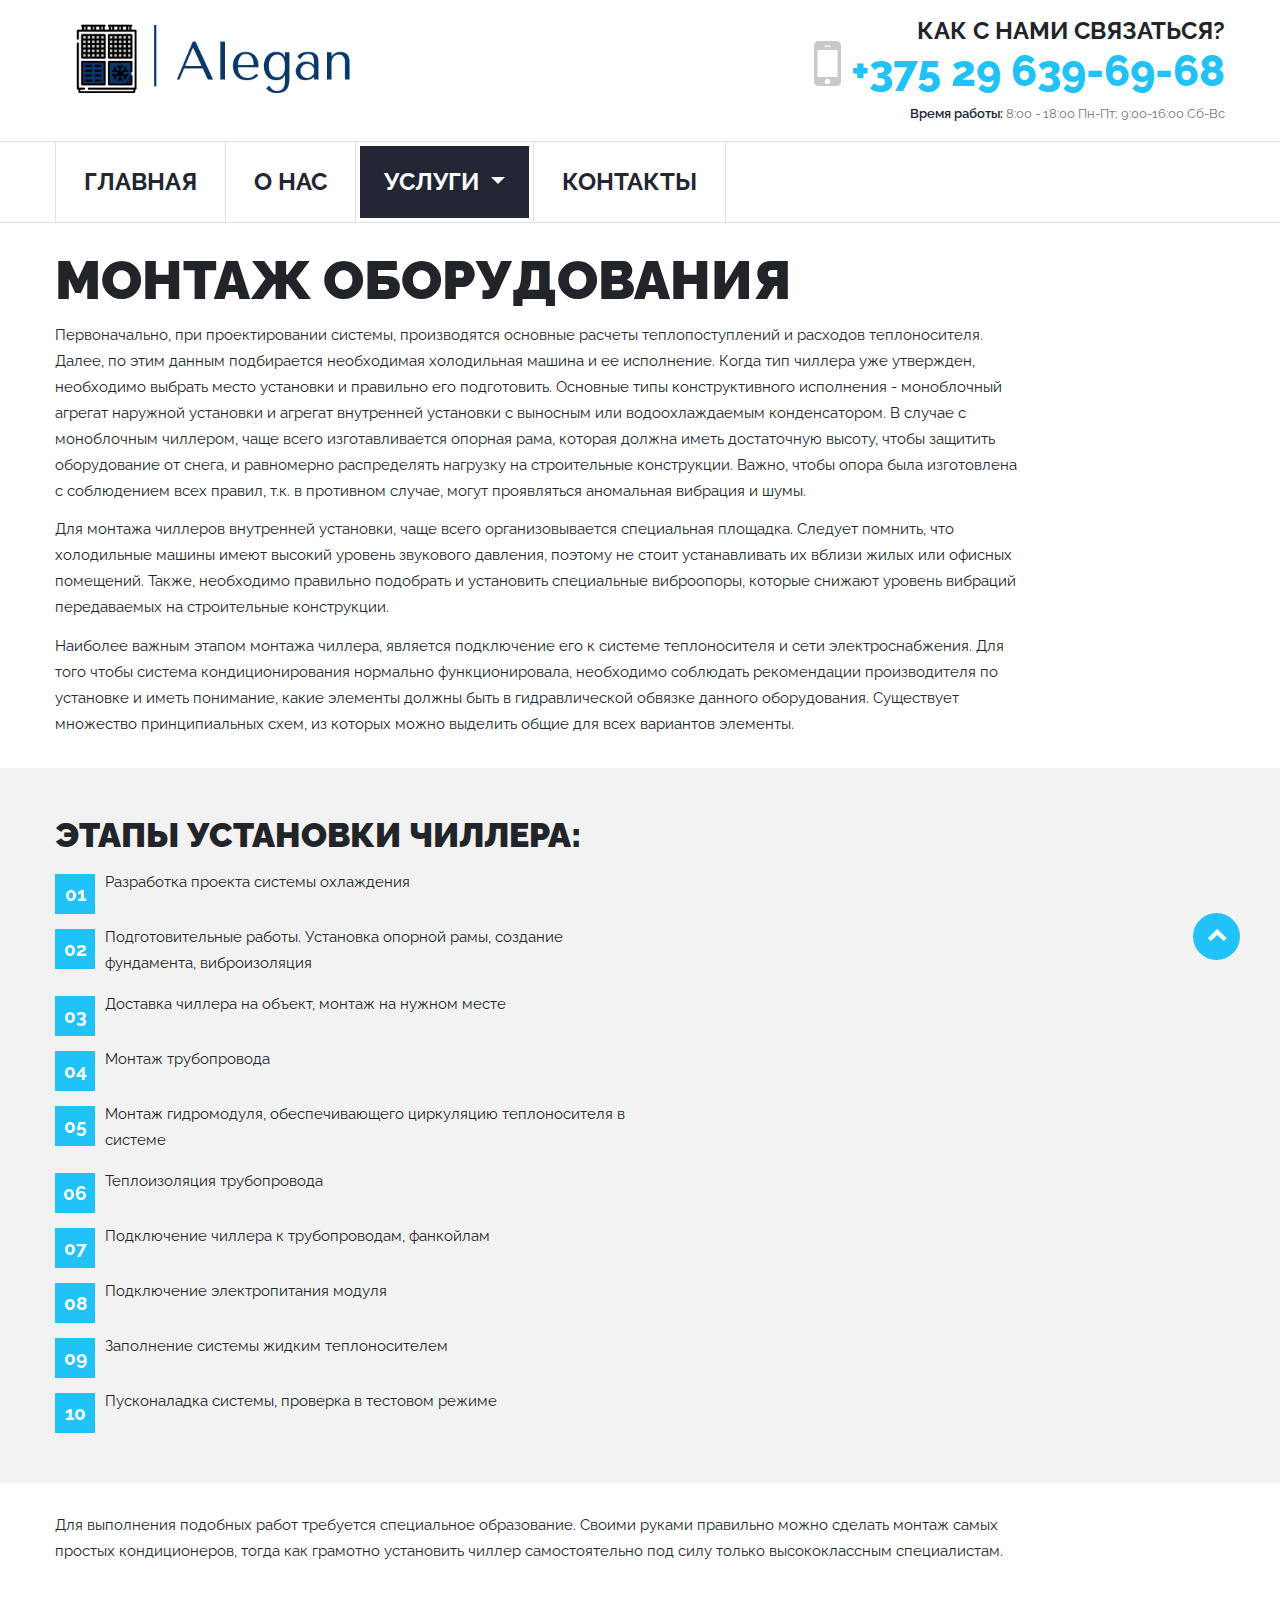
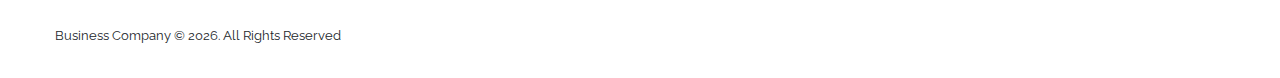
<file: services/mounting.html>
<!DOCTYPE html>
<html lang="ru">
<head>
    <title>About</title>
    <meta charset="utf-8">
    <meta name="viewport" content="width=device-width, height=device-height, initial-scale=1.0">
    <meta http-equiv="X-UA-Compatible" content="IE=edge">
    <link rel="icon" href="../images/favicon.ico?v=2" type="image/x-icon">
    <link rel="stylesheet" type="text/css"
          href="//fonts.googleapis.com/css?family=Raleway:100,200,300,400,500,600,700,800,900">
    <link rel="stylesheet" href="../css/style.css">
    <style>.ie-panel {
        display: none;
        background: #212121;
        padding: 10px 0;
        box-shadow: 3px 3px 5px 0 rgba(0, 0, 0, .3);
        clear: both;
        text-align: center;
        position: relative;
        z-index: 1;
    }

    html.ie-10 .ie-panel, html.lt-ie-10 .ie-panel {
        display: block;
    }</style>
</head>
<body>
<div class="preloader">
    <div class="preloader-body">
        <div class="cssload-container">
            <div class="cssload-speeding-wheel"></div>
        </div>
        <p>Loading...</p>
    </div>
</div>
<div class="page">
    <!--Header-->
    <header class="section page-header">
        <!--RD Navbar-->
        <div class="rd-navbar-wrap">
            <nav class="rd-navbar" data-layout="rd-navbar-fixed" data-sm-layout="rd-navbar-fixed"
                 data-md-layout="rd-navbar-static" data-md-device-layout="rd-navbar-fixed"
                 data-lg-layout="rd-navbar-static" data-lg-device-layout="rd-navbar-fixed"
                 data-xl-layout="rd-navbar-static" data-xl-device-layout="rd-navbar-static"
                 data-md-stick-up-offset="185px" data-lg-stick-up-offset="185px" data-xl-stick-up-offset="185px"
                 data-xxl-stick-up-offset="185px" data-md-stick-up="true" data-lg-stick-up="true"
                 data-xl-stick-up="true" data-xxl-stick-up="true">
                <div class="rd-navbar-section rd-navbar-static-collapse">
                    <div class="rd-navbar-container">
                        <div class="rd-navbar-panel">
                            <button class="rd-navbar-toggle" data-rd-navbar-toggle=".rd-navbar-nav"><span></span>
                            </button>
                            <div class="rd-navbar-logo">
                                <!--Brand--><a href="../index.html"><img class="logo-small"
                                                                         src="../images/logo-364x52.jpg"
                                                                         alt="" width="182" height="26"/><img
                                    class="logo-default" src="../images/logo-638x310.jpg" alt="" width="319"
                                    height="155"/></a>
                            </div>
                            <button class="rd-navbar-info-toggle" data-rd-navbar-toggle=".rd-navbar-info"><span></span>
                            </button>
                        </div>
                        <div class="rd-navbar-info">
                            <div class="info">
                                <div class="info-heading">Как с нами связаться?</div>
                                <a class="info-link" href="tel:#"><span class="info-icon fa-mobile"></span> +375 29
                                    639-69-68</a>
                                <div class="info-small"><strong>Время работы:</strong>
                                    8:00 - 18:00 Пн-Пт; 9:00-16:00 Сб-Вс
                                </div>
                            </div>
                        </div>
                    </div>
                </div>
                <div class="rd-navbar-section">
                    <div class="rd-navbar-container">
                        <ul class="rd-navbar-nav">
                            <li class="rd-nav-item"><a class="rd-nav-link" href="../index.html">Главная</a></li>
                            <li class="rd-nav-item"><a class="rd-nav-link" href="../about.html">О нас</a></li>
                            <li class="rd-nav-item dropdown active">
                                <a class="rd-nav-link dropdown-toggle" href="#" id="navbarDropdown" role="button"
                                   data-toggle="dropdown" aria-haspopup="true" aria-expanded="false">
                                    Услуги
                                </a>
                                <div class="dropdown-menu" aria-labelledby="navbarDropdown">
                                    <a class="dropdown-item" href="service.html">Техническое обслуживание</a>
                                    <a class="dropdown-item" href="repair.html">Ремонт оборудования</a>
                                    <a class="dropdown-item active" href="mounting.html">Монтаж оборудования</a>
                                    <a class="dropdown-item" href="order.html">Заказ проекта</a>

                                    <div class="dropdown-divider"></div>
                                    <a class="dropdown-item" href="all.html">Все услуги</a>
                                </div>
                            </li>
                            <li class="rd-nav-item"><a class="rd-nav-link" href="../contacts.html">Контакты</a></li>
                        </ul>
                    </div>
                </div>
            </nav>
        </div>
    </header>
    <section class="section-xs">
        <div class="container">
            <div class="row row-30">
                <div class="col-xl-10">
                    <h2>Монтаж оборудования</h2>
                    <p>
                        Первоначально, при проектировании системы, производятся основные расчеты теплопоступлений
                        и расходов теплоносителя. Далее, по этим данным подбирается необходимая холодильная машина
                        и ее исполнение. Когда тип чиллера уже утвержден, необходимо выбрать место установки и
                        правильно его подготовить. Основные типы конструктивного исполнения - моноблочный агрегат
                        наружной установки и агрегат внутренней установки с выносным или водоохлаждаемым конденсатором.
                        В случае с моноблочным чиллером, чаще всего изготавливается опорная рама, которая должна иметь
                        достаточную высоту, чтобы защитить оборудование от снега, и равномерно распределять нагрузку
                        на строительные конструкции. Важно, чтобы опора была изготовлена с соблюдением всех правил,
                        т.к. в противном случае, могут проявляться аномальная вибрация и шумы.
                    </p>
                    <p>
                        Для монтажа чиллеров внутренней установки, чаще всего организовывается специальная площадка.
                        Следует помнить, что холодильные машины имеют высокий уровень звукового давления, поэтому не
                        стоит устанавливать их вблизи жилых или офисных помещений. Также, необходимо правильно
                        подобрать и установить специальные виброопоры, которые снижают уровень вибраций передаваемых
                        на строительные конструкции.
                    </p>
                    <p>
                        Наиболее важным этапом монтажа чиллера, является подключение его к системе теплоносителя
                        и сети электроснабжения. Для того чтобы система кондиционирования нормально функционировала,
                        необходимо соблюдать рекомендации производителя по установке и иметь понимание, какие элементы
                        должны быть в гидравлической обвязке данного оборудования. Существует множество принципиальных
                        схем, из которых можно выделить общие для всех вариантов элементы.
                    </p>
                </div>
            </div>
        </div>
    </section>
    <section class="section-sm bg-gray-100">
        <div class="container">
            <div class="row row-30">
                <div class="col-md-6 col-lg-6">
                    <h3>Этапы установки чиллера:</h3>
                    <ol class="list-ordered">
                        <li class="list-ordered-item">Разработка проекта системы охлаждения</li>
                        <li class="list-ordered-item">Подготовительные работы.
                            Установка опорной рамы, создание фундамента, виброизоляция
                        </li>
                        <li class="list-ordered-item">Доставка чиллера на объект, монтаж на нужном месте</li>
                        <li class="list-ordered-item">Монтаж трубопровода</li>
                        <li class="list-ordered-item">Монтаж гидромодуля, обеспечивающего циркуляцию теплоносителя
                            в системе
                        </li>

                        <li class="list-ordered-item">Теплоизоляция трубопровода</li>
                        <li class="list-ordered-item">Подключение чиллера к трубопроводам, фанкойлам</li>
                        <li class="list-ordered-item">Подключение электропитания модуля</li>
                        <li class="list-ordered-item">Заполнение системы жидким теплоносителем</li>
                        <li class="list-ordered-item">Пусконаладка системы, проверка в тестовом режиме</li>
                    </ol>
                </div>
            </div>
        </div>
    </section>

    <section class="section-xs">
        <div class="container">
            <div class="row row-30">
                <div class="col-xl-10">
                    <p>
                        Для выполнения подобных работ требуется специальное образование.
                        Своими руками правильно можно сделать монтаж самых простых кондиционеров,
                        тогда как грамотно установить чиллер самостоятельно под силу только
                        высококлассным специалистам.
                    </p>
                </div>
            </div>
        </div>
    </section>

    <!--Footer-->
    <footer class="footer section-xs">
        <div class="container">
            <p class="rights">Business Company&nbsp;&copy;&nbsp;<span class="copyright-year"></span>. All Rights
                Reserved</a>
            </p>
        </div>
    </footer>
</div>
<div class="form-output snackbars" id="form-output-global"></div>
<script src="../js/core.min.js"></script>
<script src="../js/script.js"></script>
</body>
</html>
</file>
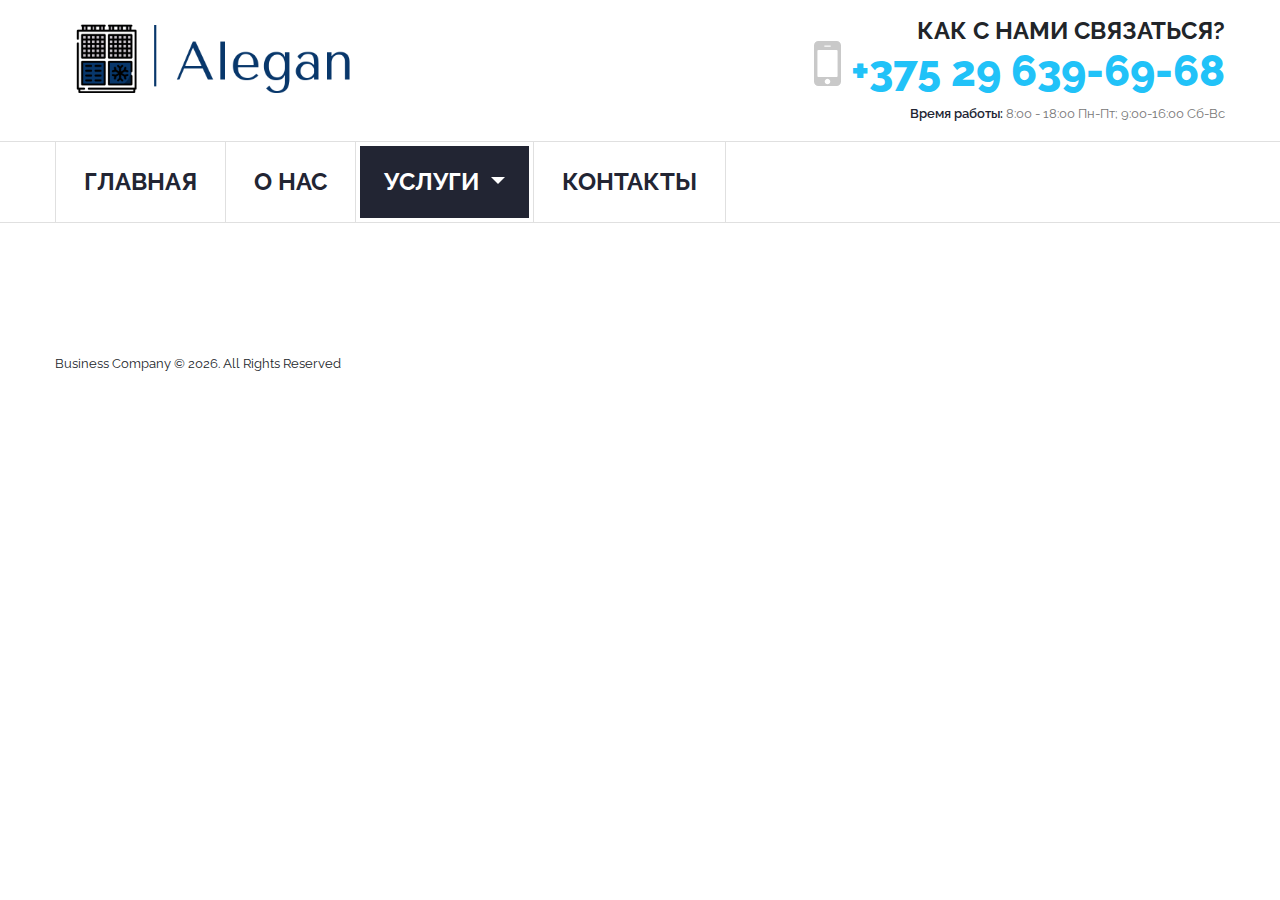
<file: services/order.html>
<!DOCTYPE html>
<html lang="ru">
<head>
    <title>About</title>
    <meta charset="utf-8">
    <meta name="viewport" content="width=device-width, height=device-height, initial-scale=1.0">
    <meta http-equiv="X-UA-Compatible" content="IE=edge">
    <link rel="icon" href="../images/favicon.ico?v=2" type="image/x-icon">
    <link rel="stylesheet" type="text/css"
          href="//fonts.googleapis.com/css?family=Raleway:100,200,300,400,500,600,700,800,900">
    <link rel="stylesheet" href="../css/style.css">
    <style>.ie-panel {
        display: none;
        background: #212121;
        padding: 10px 0;
        box-shadow: 3px 3px 5px 0 rgba(0, 0, 0, .3);
        clear: both;
        text-align: center;
        position: relative;
        z-index: 1;
    }

    html.ie-10 .ie-panel, html.lt-ie-10 .ie-panel {
        display: block;
    }</style>
</head>
<body>
<div class="preloader">
    <div class="preloader-body">
        <div class="cssload-container">
            <div class="cssload-speeding-wheel"></div>
        </div>
        <p>Loading...</p>
    </div>
</div>
<div class="page">
    <!--Header-->
    <header class="section page-header">
        <!--RD Navbar-->
        <div class="rd-navbar-wrap">
            <nav class="rd-navbar" data-layout="rd-navbar-fixed" data-sm-layout="rd-navbar-fixed"
                 data-md-layout="rd-navbar-static" data-md-device-layout="rd-navbar-fixed"
                 data-lg-layout="rd-navbar-static" data-lg-device-layout="rd-navbar-fixed"
                 data-xl-layout="rd-navbar-static" data-xl-device-layout="rd-navbar-static"
                 data-md-stick-up-offset="185px" data-lg-stick-up-offset="185px" data-xl-stick-up-offset="185px"
                 data-xxl-stick-up-offset="185px" data-md-stick-up="true" data-lg-stick-up="true"
                 data-xl-stick-up="true" data-xxl-stick-up="true">
                <div class="rd-navbar-section rd-navbar-static-collapse">
                    <div class="rd-navbar-container">
                        <div class="rd-navbar-panel">
                            <button class="rd-navbar-toggle" data-rd-navbar-toggle=".rd-navbar-nav"><span></span>
                            </button>
                            <div class="rd-navbar-logo">
                                <!--Brand--><a href="../index.html"><img class="logo-small"
                                                                         src="../images/logo-364x52.jpg"
                                                                         alt="" width="182" height="26"/><img
                                    class="logo-default" src="../images/logo-638x310.jpg" alt="" width="319"
                                    height="155"/></a>
                            </div>
                            <button class="rd-navbar-info-toggle" data-rd-navbar-toggle=".rd-navbar-info"><span></span>
                            </button>
                        </div>
                        <div class="rd-navbar-info">
                            <div class="info">
                                <div class="info-heading">Как с нами связаться?</div>
                                <a class="info-link" href="tel:#"><span class="info-icon fa-mobile"></span> +375 29
                                    639-69-68</a>
                                <div class="info-small"><strong>Время работы:</strong>
                                    8:00 - 18:00 Пн-Пт; 9:00-16:00 Сб-Вс
                                </div>
                            </div>
                        </div>
                    </div>
                </div>
                <div class="rd-navbar-section">
                    <div class="rd-navbar-container">
                        <ul class="rd-navbar-nav">
                            <li class="rd-nav-item"><a class="rd-nav-link" href="../index.html">Главная</a></li>
                            <li class="rd-nav-item"><a class="rd-nav-link" href="../about.html">О нас</a></li>
                            <li class="rd-nav-item dropdown active">
                                <a class="rd-nav-link dropdown-toggle" href="#" id="navbarDropdown" role="button" data-toggle="dropdown" aria-haspopup="true" aria-expanded="false">
                                    Услуги
                                </a>
                                <div class="dropdown-menu" aria-labelledby="navbarDropdown">
                                    <a class="dropdown-item" href="service.html">Техническое облуживание</a>
                                    <a class="dropdown-item" href="repair.html">Ремонт оборудования</a>
                                    <a class="dropdown-item" href="mounting.html">Монтаж оборудования</a>
                                    <a class="dropdown-item active" href="order.html">Заказ проекта</a>
                                    <div class="dropdown-divider"></div>
                                    <a class="dropdown-item" href="all.html">Все услуги</a>
                                </div>
                            </li>
                            <li class="rd-nav-item"><a class="rd-nav-link" href="../contacts.html">Контакты</a></li>
                        </ul>
                    </div>
                </div>
            </nav>
        </div>
    </header>
    <section class="section-sm">
    </section>
    <!--Footer-->
    <footer class="footer section-xs">
        <div class="container">
            <p class="rights">Business Company&nbsp;&copy;&nbsp;<span class="copyright-year"></span>. All Rights
                Reserved</a>
            </p>
        </div>
    </footer>
</div>
<div class="form-output snackbars" id="form-output-global"></div>
<script src="../js/core.min.js"></script>
<script src="../js/script.js"></script>
</body>
</html>
</file>
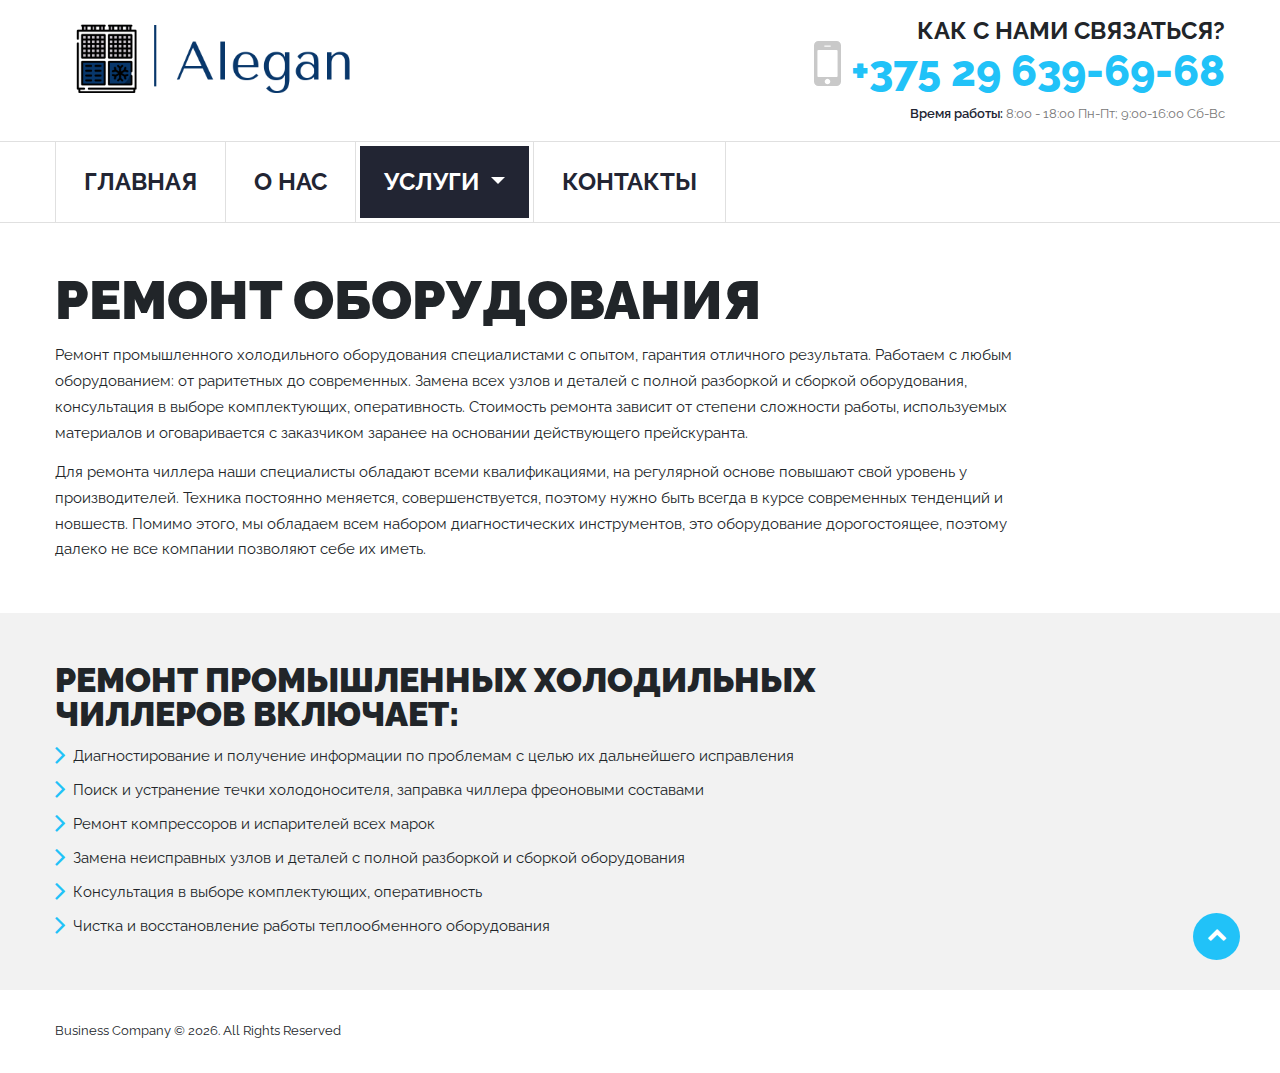
<file: services/repair.html>
<!DOCTYPE html>
<html lang="ru">
<head>
    <title>About</title>
    <meta charset="utf-8">
    <meta name="viewport" content="width=device-width, height=device-height, initial-scale=1.0">
    <meta http-equiv="X-UA-Compatible" content="IE=edge">
    <link rel="icon" href="../images/favicon.ico?v=2" type="image/x-icon">
    <link rel="stylesheet" type="text/css"
          href="//fonts.googleapis.com/css?family=Raleway:100,200,300,400,500,600,700,800,900">
    <link rel="stylesheet" href="../css/style.css">
    <style>.ie-panel {
        display: none;
        background: #212121;
        padding: 10px 0;
        box-shadow: 3px 3px 5px 0 rgba(0, 0, 0, .3);
        clear: both;
        text-align: center;
        position: relative;
        z-index: 1;
    }

    html.ie-10 .ie-panel, html.lt-ie-10 .ie-panel {
        display: block;
    }</style>
</head>
<body>
<div class="preloader">
    <div class="preloader-body">
        <div class="cssload-container">
            <div class="cssload-speeding-wheel"></div>
        </div>
        <p>Loading...</p>
    </div>
</div>
<div class="page">
    <!--Header-->
    <header class="section page-header">
        <!--RD Navbar-->
        <div class="rd-navbar-wrap">
            <nav class="rd-navbar" data-layout="rd-navbar-fixed" data-sm-layout="rd-navbar-fixed"
                 data-md-layout="rd-navbar-static" data-md-device-layout="rd-navbar-fixed"
                 data-lg-layout="rd-navbar-static" data-lg-device-layout="rd-navbar-fixed"
                 data-xl-layout="rd-navbar-static" data-xl-device-layout="rd-navbar-static"
                 data-md-stick-up-offset="185px" data-lg-stick-up-offset="185px" data-xl-stick-up-offset="185px"
                 data-xxl-stick-up-offset="185px" data-md-stick-up="true" data-lg-stick-up="true"
                 data-xl-stick-up="true" data-xxl-stick-up="true">
                <div class="rd-navbar-section rd-navbar-static-collapse">
                    <div class="rd-navbar-container">
                        <div class="rd-navbar-panel">
                            <button class="rd-navbar-toggle" data-rd-navbar-toggle=".rd-navbar-nav"><span></span>
                            </button>
                            <div class="rd-navbar-logo">
                                <!--Brand--><a href="../index.html"><img class="logo-small"
                                                                         src="../images/logo-364x52.jpg"
                                                                         alt="" width="182" height="26"/><img
                                    class="logo-default" src="../images/logo-638x310.jpg" alt="" width="319"
                                    height="155"/></a>
                            </div>
                            <button class="rd-navbar-info-toggle" data-rd-navbar-toggle=".rd-navbar-info"><span></span>
                            </button>
                        </div>
                        <div class="rd-navbar-info">
                            <div class="info">
                                <div class="info-heading">Как с нами связаться?</div>
                                <a class="info-link" href="tel:#"><span class="info-icon fa-mobile"></span> +375 29
                                    639-69-68</a>
                                <div class="info-small"><strong>Время работы:</strong>
                                    8:00 - 18:00 Пн-Пт; 9:00-16:00 Сб-Вс
                                </div>
                            </div>
                        </div>
                    </div>
                </div>
                <div class="rd-navbar-section">
                    <div class="rd-navbar-container">
                        <ul class="rd-navbar-nav">
                            <li class="rd-nav-item"><a class="rd-nav-link" href="../index.html">Главная</a></li>
                            <li class="rd-nav-item"><a class="rd-nav-link" href="../about.html">О нас</a></li>
                            <li class="rd-nav-item dropdown active">
                                <a class="rd-nav-link dropdown-toggle" href="#" id="navbarDropdown" role="button"
                                   data-toggle="dropdown" aria-haspopup="true" aria-expanded="false">
                                    Услуги
                                </a>
                                <div class="dropdown-menu" aria-labelledby="navbarDropdown">
                                    <a class="dropdown-item" href="service.html">Обслуживание</a>
                                    <a class="dropdown-item active" href="repair.html">Ремонт оборудования</a>
                                    <a class="dropdown-item" href="mounting.html">Монтаж оборудования</a>
                                    <a class="dropdown-item" href="order.html">Заказ проекта</a>
                                    <div class="dropdown-divider"></div>
                                    <a class="dropdown-item" href="all.html">Все услуги</a>
                                </div>
                            </li>
                            <li class="rd-nav-item"><a class="rd-nav-link" href="../contacts.html">Контакты</a></li>
                        </ul>
                    </div>
                </div>
            </nav>
        </div>
    </header>
    <section class="section-sm">
        <div class="container">
            <div class="row row-30">
                <div class="col-xl-10">
                    <h2>Ремонт оборудования</h2>
                    <p>
                        Ремонт промышленного холодильного оборудования специалистами с
                        опытом, гарантия отличного результата.
                        Работаем с любым оборудованием: от раритетных до современных.
                        Замена всех узлов и деталей с полной разборкой и сборкой оборудования,
                        консультация в выборе комплектующих, оперативность. Стоимость ремонта
                        зависит от степени сложности работы, используемых материалов и оговаривается
                        с заказчиком заранее на основании действующего прейскуранта.
                    </p>
                    <p>
                        Для ремонта чиллера наши специалисты обладают всеми квалификациями,
                        на регулярной основе повышают свой уровень у производителей.
                        Техника постоянно меняется, совершенствуется, поэтому нужно быть всегда в курсе современных
                        тенденций и новшеств. Помимо этого, мы обладаем всем набором диагностических инструментов,
                        это оборудование дорогостоящее, поэтому далеко не все компании позволяют себе их иметь.
                    </p>
                </div>
            </div>
        </div>
    </section>
    <section class="section-sm bg-gray-100">
        <div class="container">
            <div class="row row-10">
                <div class="col-md-6 col-lg-9">
                    <h3>Ремонт промышленных холодильных чиллеров включает:</h3>
                    <ul class="list-marked">
                        <li><a class="list-marked-item">Диагностирование и получение информации по проблемам
                            с целью их дальнейшего исправления</a></li>
                        <li><a class="list-marked-item">Поиск и устранение течки холодоносителя, заправка чиллера
                            фреоновыми составами</a></li>
                        <li><a class="list-marked-item">Ремонт компрессоров и испарителей всех марок</a></li>
                        <li><a class="list-marked-item">Замена неисправных узлов и деталей с полной разборкой и сборкой
                            оборудования</a></li>
                        <li><a class="list-marked-item">Консультация в выборе комплектующих, оперативность</a></li>
                        <li><a class="list-marked-item">Чистка и восстановление работы теплообменного оборудования</a>
                        </li>
                    </ul>
                </div>
            </div>
        </div>
</div>
</section>
<!--Footer-->
<footer class="footer section-xs">
    <div class="container">
        <p class="rights">Business Company&nbsp;&copy;&nbsp;<span class="copyright-year"></span>. All Rights
            Reserved</a>
        </p>
    </div>
</footer>
</div>
<div class="form-output snackbars" id="form-output-global"></div>
<script src="../js/core.min.js"></script>
<script src="../js/script.js"></script>
</body>
</html>
</file>
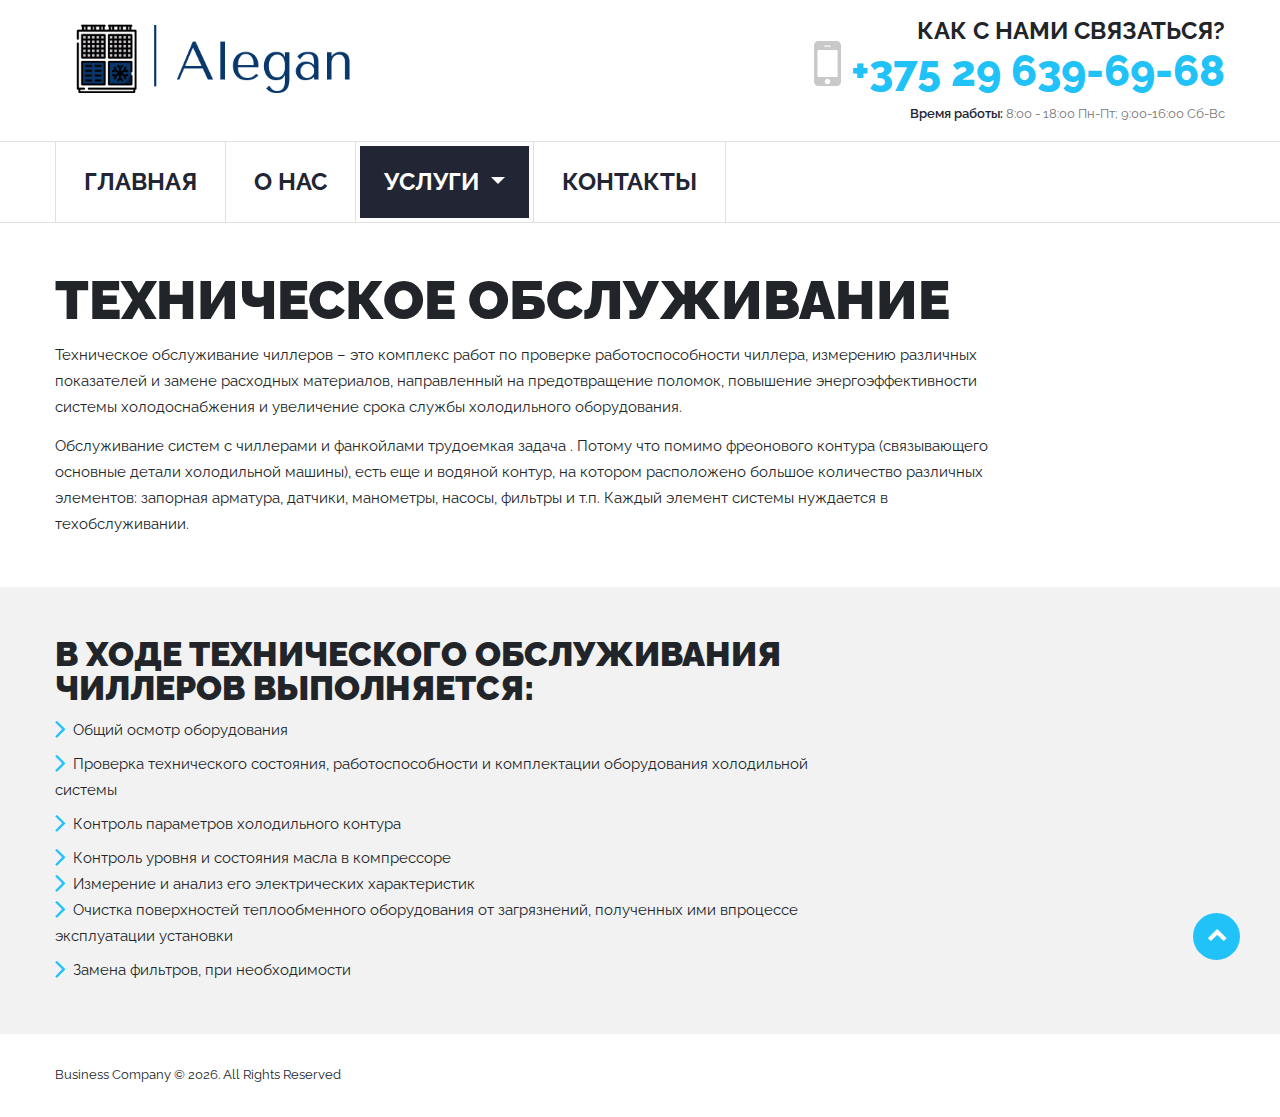
<file: services/service.html>
<!DOCTYPE html>
<html lang="ru">
<head>
    <title>About</title>
    <meta charset="utf-8">
    <meta name="viewport" content="width=device-width, height=device-height, initial-scale=1.0">
    <meta http-equiv="X-UA-Compatible" content="IE=edge">
    <link rel="icon" href="../images/favicon.ico?v=2" type="image/x-icon">
    <link rel="stylesheet" type="text/css"
          href="//fonts.googleapis.com/css?family=Raleway:100,200,300,400,500,600,700,800,900">
    <link rel="stylesheet" href="../css/style.css">
    <style>.ie-panel {
        display: none;
        background: #212121;
        padding: 10px 0;
        box-shadow: 3px 3px 5px 0 rgba(0, 0, 0, .3);
        clear: both;
        text-align: center;
        position: relative;
        z-index: 1;
    }

    html.ie-10 .ie-panel, html.lt-ie-10 .ie-panel {
        display: block;
    }</style>
</head>
<body>
<div class="preloader">
    <div class="preloader-body">
        <div class="cssload-container">
            <div class="cssload-speeding-wheel"></div>
        </div>
        <p>Loading...</p>
    </div>
</div>
<div class="page">
    <!--Header-->
    <header class="section page-header">
        <!--RD Navbar-->
        <div class="rd-navbar-wrap">
            <nav class="rd-navbar" data-layout="rd-navbar-fixed" data-sm-layout="rd-navbar-fixed"
                 data-md-layout="rd-navbar-static" data-md-device-layout="rd-navbar-fixed"
                 data-lg-layout="rd-navbar-static" data-lg-device-layout="rd-navbar-fixed"
                 data-xl-layout="rd-navbar-static" data-xl-device-layout="rd-navbar-static"
                 data-md-stick-up-offset="185px" data-lg-stick-up-offset="185px" data-xl-stick-up-offset="185px"
                 data-xxl-stick-up-offset="185px" data-md-stick-up="true" data-lg-stick-up="true"
                 data-xl-stick-up="true" data-xxl-stick-up="true">
                <div class="rd-navbar-section rd-navbar-static-collapse">
                    <div class="rd-navbar-container">
                        <div class="rd-navbar-panel">
                            <button class="rd-navbar-toggle" data-rd-navbar-toggle=".rd-navbar-nav"><span></span>
                            </button>
                            <div class="rd-navbar-logo">
                                <!--Brand--><a href="../index.html"><img class="logo-small"
                                                                         src="../images/logo-364x52.jpg"
                                                                         alt="" width="182" height="26"/><img
                                    class="logo-default" src="../images/logo-638x310.jpg" alt="" width="319"
                                    height="155"/></a>
                            </div>
                            <button class="rd-navbar-info-toggle" data-rd-navbar-toggle=".rd-navbar-info"><span></span>
                            </button>
                        </div>
                        <div class="rd-navbar-info">
                            <div class="info">
                                <div class="info-heading">Как с нами связаться?</div>
                                <a class="info-link" href="tel:#"><span class="info-icon fa-mobile"></span> +375 29
                                    639-69-68</a>
                                <div class="info-small"><strong>Время работы:</strong>
                                    8:00 - 18:00 Пн-Пт; 9:00-16:00 Сб-Вс
                                </div>
                            </div>
                        </div>
                    </div>
                </div>
                <div class="rd-navbar-section">
                    <div class="rd-navbar-container">
                        <ul class="rd-navbar-nav">
                            <li class="rd-nav-item"><a class="rd-nav-link" href="../index.html">Главная</a></li>
                            <li class="rd-nav-item"><a class="rd-nav-link" href="../about.html">О нас</a></li>
                            <li class="rd-nav-item dropdown active">
                                <a class="rd-nav-link dropdown-toggle" href="#" id="navbarDropdown" role="button" data-toggle="dropdown" aria-haspopup="true" aria-expanded="false">
                                    Услуги
                                </a>
                                <div class="dropdown-menu" aria-labelledby="navbarDropdown">
                                    <a class="dropdown-item active" href="service.html">Техническое облуживание</a>
                                    <a class="dropdown-item" href="repair.html">Ремонт оборудования</a>
                                    <a class="dropdown-item" href="mounting.html">Монтаж оборудования</a>
                                    <a class="dropdown-item" href="order.html">Заказ проекта</a>
                                    <div class="dropdown-divider"></div>
                                    <a class="dropdown-item" href="all.html">Все услуги</a>
                                </div>
                            </li>
                            <li class="rd-nav-item"><a class="rd-nav-link" href="../contacts.html">Контакты</a></li>
                        </ul>
                    </div>
                </div>
            </nav>
        </div>
    </header>
    <section class="section-sm">
        <div class="container">
            <div class="row row-30">
                <div class="col-xl-10">
                    <h2>Техническое обслуживание</h2>
                    <p>Техническое обслуживание чиллеров – это комплекс работ по проверке работоспособности чиллера,
                        измерению различных показателей и замене расходных материалов, направленный на предотвращение
                        поломок, повышение энергоэффективности системы холодоснабжения и увеличение срока службы
                        холодильного оборудования.</p>
                    <p>
                        Обслуживание систем с чиллерами и фанкойлами трудоемкая задача .
                        Потому что помимо фреонового контура (связывающего
                        основные детали холодильной машины), есть еще и водяной контур, на котором
                        расположено большое количество различных элементов: запорная арматура, датчики,
                        манометры, насосы, фильтры и т.п. Каждый элемент системы нуждается в техобслуживании.
                    </p>
                </div>
            </div>
        </div>
    </section>
    <section class="section-sm bg-gray-100">
            <div class="container">
                <div class="row row-10">
                    <div class="col-md-6 col-lg-8">
                        <h3>В ходе технического обслуживания чиллеров выполняется:</h3>
                        <ul class="list-marked">
                            <li><a class="list-marked-item">Общий осмотр оборудования</a></li>
                            <li><a class="list-marked-item">Проверка технического состояния, работоспособности и комплектации
                                оборудования холодильной системы</a></li>
                            <li><a class="list-marked-item">Контроль параметров холодильного контура</a></li>
                            <li><a class="list-marked-item">Контроль уровня и состояния масла в компрессоре</a></li
                            <li><a class="list-marked-item">Измерение и анализ его электрических характеристик</a></li>
                            <li><a class="list-marked-item">Очистка поверхностей теплообменного оборудования от
                                загрязнений, полученных ими впроцессе эксплуатации установки</a></li>
                            <li><a class="list-marked-item">Замена фильтров, при необходимости</a></li>
                        </ul>
                    </div>
                </div>
            </div>
    </section>
    <!--Footer-->
    <footer class="footer section-xs">
        <div class="container">
            <p class="rights">Business Company&nbsp;&copy;&nbsp;<span class="copyright-year"></span>. All Rights
                Reserved</a>
            </p>
        </div>
    </footer>
</div>
<div class="form-output snackbars" id="form-output-global"></div>
<script src="../js/core.min.js"></script>
<script src="../js/script.js"></script>
</body>
</html>
</file>
<file: css/style.css>
/** * [Table of contents] *//** @group Bootstrap */*,*::before,*::after {	box-sizing: border-box;}html {	font-family: sans-serif;	line-height: 1.15;	-webkit-text-size-adjust: 100%;	-ms-text-size-adjust: 100%;	-ms-overflow-style: scrollbar;	-webkit-tap-highlight-color: rgba(0, 0, 0, 0);}@-ms-viewport {	width: device-width;}article, aside, figcaption, figure, footer, header, hgroup, main, nav, section {	display: block;}body {	margin: 0;	font-family: "Raleway";	font-size: 0.9375rem;	font-weight: 400;	line-height: 1.73333;	color: #212529;	text-align: left;	background-color: #fff;}[tabindex="-1"]:focus {	outline: 0 !important;}hr {	box-sizing: content-box;	height: 0;	overflow: visible;}h1, h2, h3, h4, h5, h6 {	margin-top: 0;	margin-bottom: 0.5rem;}p {	margin-top: 0;	margin-bottom: 1rem;}abbr[title],abbr[data-original-title] {	text-decoration: underline;	text-decoration: underline dotted;	cursor: help;	border-bottom: 0;}address {	margin-bottom: 1rem;	font-style: normal;	line-height: inherit;}ol,ul,dl {	margin-top: 0;	margin-bottom: 1rem;}ol ol,ul ul,ol ul,ul ol {	margin-bottom: 0;}dt {	font-weight: 700;}dd {	margin-bottom: .5rem;	margin-left: 0;}blockquote {	margin: 0 0 1rem;}dfn {	font-style: italic;}b,strong {	font-weight: bolder;}small {	font-size: 80%;}sub,sup {	position: relative;	font-size: 75%;	line-height: 0;	vertical-align: baseline;}sub {	bottom: -.25em;}sup {	top: -.5em;}a {	color: #21c2f8;	text-decoration: none;	background-color: transparent;	-webkit-text-decoration-skip: objects;}a:hover {	color: #0696c6;	text-decoration: underline;}a:not([href]):not([tabindex]) {	color: inherit;	text-decoration: none;}a:not([href]):not([tabindex]):hover, a:not([href]):not([tabindex]):focus {	color: inherit;	text-decoration: none;}a:not([href]):not([tabindex]):focus {	outline: 0;}pre,code,kbd,samp {	font-family: SFMono-Regular, Menlo, Monaco, Consolas, "Liberation Mono", "Courier New", monospace;	font-size: 1em;}pre {	margin-top: 0;	margin-bottom: 1rem;	overflow: auto;	-ms-overflow-style: scrollbar;}figure {	margin: 0 0 1rem;}img {	vertical-align: middle;	border-style: none;}svg {	overflow: hidden;	vertical-align: middle;}table {	border-collapse: collapse;}caption {	padding-top: 0.75rem;	padding-bottom: 0.75rem;	color: #777777;	text-align: left;	caption-side: bottom;}th {	text-align: inherit;}label {	display: inline-block;	margin-bottom: 0.5rem;}button {	border-radius: 0;}button:focus {	outline: 1px dotted;	outline: 5px auto -webkit-focus-ring-color;}input,button,select,optgroup,textarea {	margin: 0;	font-family: inherit;	font-size: inherit;	line-height: inherit;}button,input {	overflow: visible;}button,select {	text-transform: none;}button,html [type="button"],[type="reset"],[type="submit"] {	-webkit-appearance: button;}button::-moz-focus-inner,[type="button"]::-moz-focus-inner,[type="reset"]::-moz-focus-inner,[type="submit"]::-moz-focus-inner {	padding: 0;	border-style: none;}input[type="radio"],input[type="checkbox"] {	box-sizing: border-box;	padding: 0;}input[type="date"],input[type="time"],input[type="datetime-local"],input[type="month"] {	-webkit-appearance: listbox;}textarea {	overflow: auto;	resize: vertical;}fieldset {	min-width: 0;	padding: 0;	margin: 0;	border: 0;}legend {	display: block;	width: 100%;	max-width: 100%;	padding: 0;	margin-bottom: .5rem;	font-size: 1.5rem;	line-height: inherit;	color: inherit;	white-space: normal;}progress {	vertical-align: baseline;}[type="number"]::-webkit-inner-spin-button,[type="number"]::-webkit-outer-spin-button {	height: auto;}[type="search"] {	outline-offset: -2px;	-webkit-appearance: none;}[type="search"]::-webkit-search-cancel-button,[type="search"]::-webkit-search-decoration {	-webkit-appearance: none;}::-webkit-file-upload-button {	font: inherit;	-webkit-appearance: button;}output {	display: inline-block;}summary {	display: list-item;	cursor: pointer;}template {	display: none;}[hidden] {	display: none !important;}h1, h2, h3, h4, h5, h6,.h1, .h2, .h3, .h4, .h5, .h6 {	margin-bottom: 0.5rem;	font-family: inherit;	font-weight: 900;	line-height: 1.2;	color: inherit;}h1, .h1 {	font-size: 5.875rem;}h2, .h2 {	font-size: 3.375rem;}h3, .h3 {	font-size: 2.125rem;}h4, .h4 {	font-size: 1.5rem;}h5, .h5 {	font-size: 1.17188rem;}h6, .h6 {	font-size: 0.9375rem;}.lead {	font-size: 1.17188rem;	font-weight: 300;}.display-1 {	font-size: 6rem;	font-weight: 300;	line-height: 1.2;}.display-2 {	font-size: 5.5rem;	font-weight: 300;	line-height: 1.2;}.display-3 {	font-size: 4.5rem;	font-weight: 300;	line-height: 1.2;}.display-4 {	font-size: 3.5rem;	font-weight: 300;	line-height: 1.2;}hr {	margin-top: 1rem;	margin-bottom: 1rem;	border: 0;	border-top: 1px solid rgba(0, 0, 0, 0.1);}small,.small {	font-size: 80%;	font-weight: 400;}mark,.mark {	padding: 0.2em;	background-color: #fcf8e3;}.list-unstyled {	padding-left: 0;	list-style: none;}.list-inline {	padding-left: 0;	list-style: none;}.list-inline-item {	display: inline-block;}.list-inline-item:not(:last-child) {	margin-right: 0.5rem;}.initialism {	font-size: 90%;	text-transform: uppercase;}.blockquote {	margin-bottom: 1rem;	font-size: 1.17188rem;}.blockquote-footer {	display: block;	font-size: 80%;	color: #777777;}.blockquote-footer::before {	content: "\2014 \00A0";}.img-fluid {	max-width: 100%;	height: auto;}.img-thumbnail {	padding: 0.25rem;	background-color: #fff;	border: 1px solid #c9c9c9;	border-radius: 0.25rem;	max-width: 100%;	height: auto;}.figure {	display: inline-block;}.figure-img {	margin-bottom: 0.5rem;	line-height: 1;}.figure-caption {	font-size: 90%;	color: #777777;}code {	font-size: 87.5%;	color: #e83e8c;	word-break: break-word;}a > code {	color: inherit;}kbd {	padding: 0.2rem 0.4rem;	font-size: 87.5%;	color: #fff;	background-color: #212529;	border-radius: 0.2rem;}kbd kbd {	padding: 0;	font-size: 100%;	font-weight: 700;}pre {	display: block;	font-size: 87.5%;	color: #212529;}pre code {	font-size: inherit;	color: inherit;	word-break: normal;}.pre-scrollable {	max-height: 340px;	overflow-y: scroll;}.container {	width: 100%;	padding-right: 15px;	padding-left: 15px;	margin-right: auto;	margin-left: auto;}@media (min-width: 576px) {	.container {		max-width: 540px;	}}@media (min-width: 768px) {	.container {		max-width: 720px;	}}@media (min-width: 992px) {	.container {		max-width: 960px;	}}@media (min-width: 1200px) {	.container {		max-width: 1200px;	}}.container-fluid {	width: 100%;	padding-right: 15px;	padding-left: 15px;	margin-right: auto;	margin-left: auto;}.row {	display: flex;	flex-wrap: wrap;	margin-right: -15px;	margin-left: -15px;}.no-gutters {	margin-right: 0;	margin-left: 0;}.no-gutters > .col,.no-gutters > [class*="col-"] {	padding-right: 0;	padding-left: 0;}.col-1, .col-2, .col-3, .col-4, .col-5, .col-6, .col-7, .col-8, .col-9, .col-10, .col-11, .col-12, .col,.col-auto, .col-sm-1, .col-sm-2, .col-sm-3, .col-sm-4, .col-sm-5, .col-sm-6, .col-sm-7, .col-sm-8, .col-sm-9, .col-sm-10, .col-sm-11, .col-sm-12, .col-sm,.col-sm-auto, .col-md-1, .col-md-2, .col-md-3, .col-md-4, .col-md-5, .col-md-6, .col-md-7, .col-md-8, .col-md-9, .col-md-10, .col-md-11, .col-md-12, .col-md,.col-md-auto, .col-lg-1, .col-lg-2, .col-lg-3, .col-lg-4, .col-lg-5, .col-lg-6, .col-lg-7, .col-lg-8, .col-lg-9, .col-lg-10, .col-lg-11, .col-lg-12, .col-lg,.col-lg-auto, .col-xl-1, .col-xl-2, .col-xl-3, .col-xl-4, .col-xl-5, .col-xl-6, .col-xl-7, .col-xl-8, .col-xl-9, .col-xl-10, .col-xl-11, .col-xl-12, .col-xl,.col-xl-auto, .col-xxl-1, .col-xxl-2, .col-xxl-3, .col-xxl-4, .col-xxl-5, .col-xxl-6, .col-xxl-7, .col-xxl-8, .col-xxl-9, .col-xxl-10, .col-xxl-11, .col-xxl-12, .col-xxl,.col-xxl-auto {	position: relative;	width: 100%;	min-height: 1px;	padding-right: 15px;	padding-left: 15px;}.col {	flex-basis: 0;	flex-grow: 1;	max-width: 100%;}.col-auto {	flex: 0 0 auto;	width: auto;	max-width: none;}.col-1 {	flex: 0 0 8.33333%;	max-width: 8.33333%;}.col-2 {	flex: 0 0 16.66667%;	max-width: 16.66667%;}.col-3 {	flex: 0 0 25%;	max-width: 25%;}.col-4 {	flex: 0 0 33.33333%;	max-width: 33.33333%;}.col-5 {	flex: 0 0 41.66667%;	max-width: 41.66667%;}.col-6 {	flex: 0 0 50%;	max-width: 50%;}.col-7 {	flex: 0 0 58.33333%;	max-width: 58.33333%;}.col-8 {	flex: 0 0 66.66667%;	max-width: 66.66667%;}.col-9 {	flex: 0 0 75%;	max-width: 75%;}.col-10 {	flex: 0 0 83.33333%;	max-width: 83.33333%;}.col-11 {	flex: 0 0 91.66667%;	max-width: 91.66667%;}.col-12 {	flex: 0 0 100%;	max-width: 100%;}.order-first {	order: -1;}.order-last {	order: 13;}.order-0 {	order: 0;}.order-1 {	order: 1;}.order-2 {	order: 2;}.order-3 {	order: 3;}.order-4 {	order: 4;}.order-5 {	order: 5;}.order-6 {	order: 6;}.order-7 {	order: 7;}.order-8 {	order: 8;}.order-9 {	order: 9;}.order-10 {	order: 10;}.order-11 {	order: 11;}.order-12 {	order: 12;}.offset-1 {	margin-left: 8.33333%;}.offset-2 {	margin-left: 16.66667%;}.offset-3 {	margin-left: 25%;}.offset-4 {	margin-left: 33.33333%;}.offset-5 {	margin-left: 41.66667%;}.offset-6 {	margin-left: 50%;}.offset-7 {	margin-left: 58.33333%;}.offset-8 {	margin-left: 66.66667%;}.offset-9 {	margin-left: 75%;}.offset-10 {	margin-left: 83.33333%;}.offset-11 {	margin-left: 91.66667%;}@media (min-width: 576px) {	.col-sm {		flex-basis: 0;		flex-grow: 1;		max-width: 100%;	}	.col-sm-auto {		flex: 0 0 auto;		width: auto;		max-width: none;	}	.col-sm-1 {		flex: 0 0 8.33333%;		max-width: 8.33333%;	}	.col-sm-2 {		flex: 0 0 16.66667%;		max-width: 16.66667%;	}	.col-sm-3 {		flex: 0 0 25%;		max-width: 25%;	}	.col-sm-4 {		flex: 0 0 33.33333%;		max-width: 33.33333%;	}	.col-sm-5 {		flex: 0 0 41.66667%;		max-width: 41.66667%;	}	.col-sm-6 {		flex: 0 0 50%;		max-width: 50%;	}	.col-sm-7 {		flex: 0 0 58.33333%;		max-width: 58.33333%;	}	.col-sm-8 {		flex: 0 0 66.66667%;		max-width: 66.66667%;	}	.col-sm-9 {		flex: 0 0 75%;		max-width: 75%;	}	.col-sm-10 {		flex: 0 0 83.33333%;		max-width: 83.33333%;	}	.col-sm-11 {		flex: 0 0 91.66667%;		max-width: 91.66667%;	}	.col-sm-12 {		flex: 0 0 100%;		max-width: 100%;	}	.order-sm-first {		order: -1;	}	.order-sm-last {		order: 13;	}	.order-sm-0 {		order: 0;	}	.order-sm-1 {		order: 1;	}	.order-sm-2 {		order: 2;	}	.order-sm-3 {		order: 3;	}	.order-sm-4 {		order: 4;	}	.order-sm-5 {		order: 5;	}	.order-sm-6 {		order: 6;	}	.order-sm-7 {		order: 7;	}	.order-sm-8 {		order: 8;	}	.order-sm-9 {		order: 9;	}	.order-sm-10 {		order: 10;	}	.order-sm-11 {		order: 11;	}	.order-sm-12 {		order: 12;	}	.offset-sm-0 {		margin-left: 0;	}	.offset-sm-1 {		margin-left: 8.33333%;	}	.offset-sm-2 {		margin-left: 16.66667%;	}	.offset-sm-3 {		margin-left: 25%;	}	.offset-sm-4 {		margin-left: 33.33333%;	}	.offset-sm-5 {		margin-left: 41.66667%;	}	.offset-sm-6 {		margin-left: 50%;	}	.offset-sm-7 {		margin-left: 58.33333%;	}	.offset-sm-8 {		margin-left: 66.66667%;	}	.offset-sm-9 {		margin-left: 75%;	}	.offset-sm-10 {		margin-left: 83.33333%;	}	.offset-sm-11 {		margin-left: 91.66667%;	}}@media (min-width: 768px) {	.col-md {		flex-basis: 0;		flex-grow: 1;		max-width: 100%;	}	.col-md-auto {		flex: 0 0 auto;		width: auto;		max-width: none;	}	.col-md-1 {		flex: 0 0 8.33333%;		max-width: 8.33333%;	}	.col-md-2 {		flex: 0 0 16.66667%;		max-width: 16.66667%;	}	.col-md-3 {		flex: 0 0 25%;		max-width: 25%;	}	.col-md-4 {		flex: 0 0 33.33333%;		max-width: 33.33333%;	}	.col-md-5 {		flex: 0 0 41.66667%;		max-width: 41.66667%;	}	.col-md-6 {		flex: 0 0 50%;		max-width: 50%;	}	.col-md-7 {		flex: 0 0 58.33333%;		max-width: 58.33333%;	}	.col-md-8 {		flex: 0 0 66.66667%;		max-width: 66.66667%;	}	.col-md-9 {		flex: 0 0 75%;		max-width: 75%;	}	.col-md-10 {		flex: 0 0 83.33333%;		max-width: 83.33333%;	}	.col-md-11 {		flex: 0 0 91.66667%;		max-width: 91.66667%;	}	.col-md-12 {		flex: 0 0 100%;		max-width: 100%;	}	.order-md-first {		order: -1;	}	.order-md-last {		order: 13;	}	.order-md-0 {		order: 0;	}	.order-md-1 {		order: 1;	}	.order-md-2 {		order: 2;	}	.order-md-3 {		order: 3;	}	.order-md-4 {		order: 4;	}	.order-md-5 {		order: 5;	}	.order-md-6 {		order: 6;	}	.order-md-7 {		order: 7;	}	.order-md-8 {		order: 8;	}	.order-md-9 {		order: 9;	}	.order-md-10 {		order: 10;	}	.order-md-11 {		order: 11;	}	.order-md-12 {		order: 12;	}	.offset-md-0 {		margin-left: 0;	}	.offset-md-1 {		margin-left: 8.33333%;	}	.offset-md-2 {		margin-left: 16.66667%;	}	.offset-md-3 {		margin-left: 25%;	}	.offset-md-4 {		margin-left: 33.33333%;	}	.offset-md-5 {		margin-left: 41.66667%;	}	.offset-md-6 {		margin-left: 50%;	}	.offset-md-7 {		margin-left: 58.33333%;	}	.offset-md-8 {		margin-left: 66.66667%;	}	.offset-md-9 {		margin-left: 75%;	}	.offset-md-10 {		margin-left: 83.33333%;	}	.offset-md-11 {		margin-left: 91.66667%;	}}@media (min-width: 992px) {	.col-lg {		flex-basis: 0;		flex-grow: 1;		max-width: 100%;	}	.col-lg-auto {		flex: 0 0 auto;		width: auto;		max-width: none;	}	.col-lg-1 {		flex: 0 0 8.33333%;		max-width: 8.33333%;	}	.col-lg-2 {		flex: 0 0 16.66667%;		max-width: 16.66667%;	}	.col-lg-3 {		flex: 0 0 25%;		max-width: 25%;	}	.col-lg-4 {		flex: 0 0 33.33333%;		max-width: 33.33333%;	}	.col-lg-5 {		flex: 0 0 41.66667%;		max-width: 41.66667%;	}	.col-lg-6 {		flex: 0 0 50%;		max-width: 50%;	}	.col-lg-7 {		flex: 0 0 58.33333%;		max-width: 58.33333%;	}	.col-lg-8 {		flex: 0 0 66.66667%;		max-width: 66.66667%;	}	.col-lg-9 {		flex: 0 0 75%;		max-width: 75%;	}	.col-lg-10 {		flex: 0 0 83.33333%;		max-width: 83.33333%;	}	.col-lg-11 {		flex: 0 0 91.66667%;		max-width: 91.66667%;	}	.col-lg-12 {		flex: 0 0 100%;		max-width: 100%;	}	.order-lg-first {		order: -1;	}	.order-lg-last {		order: 13;	}	.order-lg-0 {		order: 0;	}	.order-lg-1 {		order: 1;	}	.order-lg-2 {		order: 2;	}	.order-lg-3 {		order: 3;	}	.order-lg-4 {		order: 4;	}	.order-lg-5 {		order: 5;	}	.order-lg-6 {		order: 6;	}	.order-lg-7 {		order: 7;	}	.order-lg-8 {		order: 8;	}	.order-lg-9 {		order: 9;	}	.order-lg-10 {		order: 10;	}	.order-lg-11 {		order: 11;	}	.order-lg-12 {		order: 12;	}	.offset-lg-0 {		margin-left: 0;	}	.offset-lg-1 {		margin-left: 8.33333%;	}	.offset-lg-2 {		margin-left: 16.66667%;	}	.offset-lg-3 {		margin-left: 25%;	}	.offset-lg-4 {		margin-left: 33.33333%;	}	.offset-lg-5 {		margin-left: 41.66667%;	}	.offset-lg-6 {		margin-left: 50%;	}	.offset-lg-7 {		margin-left: 58.33333%;	}	.offset-lg-8 {		margin-left: 66.66667%;	}	.offset-lg-9 {		margin-left: 75%;	}	.offset-lg-10 {		margin-left: 83.33333%;	}	.offset-lg-11 {		margin-left: 91.66667%;	}}@media (min-width: 1200px) {	.col-xl {		flex-basis: 0;		flex-grow: 1;		max-width: 100%;	}	.col-xl-auto {		flex: 0 0 auto;		width: auto;		max-width: none;	}	.col-xl-1 {		flex: 0 0 8.33333%;		max-width: 8.33333%;	}	.col-xl-2 {		flex: 0 0 16.66667%;		max-width: 16.66667%;	}	.col-xl-3 {		flex: 0 0 25%;		max-width: 25%;	}	.col-xl-4 {		flex: 0 0 33.33333%;		max-width: 33.33333%;	}	.col-xl-5 {		flex: 0 0 41.66667%;		max-width: 41.66667%;	}	.col-xl-6 {		flex: 0 0 50%;		max-width: 50%;	}	.col-xl-7 {		flex: 0 0 58.33333%;		max-width: 58.33333%;	}	.col-xl-8 {		flex: 0 0 66.66667%;		max-width: 66.66667%;	}	.col-xl-9 {		flex: 0 0 75%;		max-width: 75%;	}	.col-xl-10 {		flex: 0 0 83.33333%;		max-width: 83.33333%;	}	.col-xl-11 {		flex: 0 0 91.66667%;		max-width: 91.66667%;	}	.col-xl-12 {		flex: 0 0 100%;		max-width: 100%;	}	.order-xl-first {		order: -1;	}	.order-xl-last {		order: 13;	}	.order-xl-0 {		order: 0;	}	.order-xl-1 {		order: 1;	}	.order-xl-2 {		order: 2;	}	.order-xl-3 {		order: 3;	}	.order-xl-4 {		order: 4;	}	.order-xl-5 {		order: 5;	}	.order-xl-6 {		order: 6;	}	.order-xl-7 {		order: 7;	}	.order-xl-8 {		order: 8;	}	.order-xl-9 {		order: 9;	}	.order-xl-10 {		order: 10;	}	.order-xl-11 {		order: 11;	}	.order-xl-12 {		order: 12;	}	.offset-xl-0 {		margin-left: 0;	}	.offset-xl-1 {		margin-left: 8.33333%;	}	.offset-xl-2 {		margin-left: 16.66667%;	}	.offset-xl-3 {		margin-left: 25%;	}	.offset-xl-4 {		margin-left: 33.33333%;	}	.offset-xl-5 {		margin-left: 41.66667%;	}	.offset-xl-6 {		margin-left: 50%;	}	.offset-xl-7 {		margin-left: 58.33333%;	}	.offset-xl-8 {		margin-left: 66.66667%;	}	.offset-xl-9 {		margin-left: 75%;	}	.offset-xl-10 {		margin-left: 83.33333%;	}	.offset-xl-11 {		margin-left: 91.66667%;	}}@media (min-width: 1600px) {	.col-xxl {		flex-basis: 0;		flex-grow: 1;		max-width: 100%;	}	.col-xxl-auto {		flex: 0 0 auto;		width: auto;		max-width: none;	}	.col-xxl-1 {		flex: 0 0 8.33333%;		max-width: 8.33333%;	}	.col-xxl-2 {		flex: 0 0 16.66667%;		max-width: 16.66667%;	}	.col-xxl-3 {		flex: 0 0 25%;		max-width: 25%;	}	.col-xxl-4 {		flex: 0 0 33.33333%;		max-width: 33.33333%;	}	.col-xxl-5 {		flex: 0 0 41.66667%;		max-width: 41.66667%;	}	.col-xxl-6 {		flex: 0 0 50%;		max-width: 50%;	}	.col-xxl-7 {		flex: 0 0 58.33333%;		max-width: 58.33333%;	}	.col-xxl-8 {		flex: 0 0 66.66667%;		max-width: 66.66667%;	}	.col-xxl-9 {		flex: 0 0 75%;		max-width: 75%;	}	.col-xxl-10 {		flex: 0 0 83.33333%;		max-width: 83.33333%;	}	.col-xxl-11 {		flex: 0 0 91.66667%;		max-width: 91.66667%;	}	.col-xxl-12 {		flex: 0 0 100%;		max-width: 100%;	}	.order-xxl-first {		order: -1;	}	.order-xxl-last {		order: 13;	}	.order-xxl-0 {		order: 0;	}	.order-xxl-1 {		order: 1;	}	.order-xxl-2 {		order: 2;	}	.order-xxl-3 {		order: 3;	}	.order-xxl-4 {		order: 4;	}	.order-xxl-5 {		order: 5;	}	.order-xxl-6 {		order: 6;	}	.order-xxl-7 {		order: 7;	}	.order-xxl-8 {		order: 8;	}	.order-xxl-9 {		order: 9;	}	.order-xxl-10 {		order: 10;	}	.order-xxl-11 {		order: 11;	}	.order-xxl-12 {		order: 12;	}	.offset-xxl-0 {		margin-left: 0;	}	.offset-xxl-1 {		margin-left: 8.33333%;	}	.offset-xxl-2 {		margin-left: 16.66667%;	}	.offset-xxl-3 {		margin-left: 25%;	}	.offset-xxl-4 {		margin-left: 33.33333%;	}	.offset-xxl-5 {		margin-left: 41.66667%;	}	.offset-xxl-6 {		margin-left: 50%;	}	.offset-xxl-7 {		margin-left: 58.33333%;	}	.offset-xxl-8 {		margin-left: 66.66667%;	}	.offset-xxl-9 {		margin-left: 75%;	}	.offset-xxl-10 {		margin-left: 83.33333%;	}	.offset-xxl-11 {		margin-left: 91.66667%;	}}.table {	width: 100%;	margin-bottom: 1rem;	background-color: transparent;}.table th,.table td {	padding: 0.75rem;	vertical-align: top;	border-top: 1px solid #c9c9c9;}.table thead th {	vertical-align: bottom;	border-bottom: 2px solid #c9c9c9;}.table tbody + tbody {	border-top: 2px solid #c9c9c9;}.table .table {	background-color: #fff;}.table-sm th,.table-sm td {	padding: 0.3rem;}.table-bordered {	border: 1px solid #c9c9c9;}.table-bordered th,.table-bordered td {	border: 1px solid #c9c9c9;}.table-bordered thead th,.table-bordered thead td {	border-bottom-width: 2px;}.table-borderless th,.table-borderless td,.table-borderless thead th,.table-borderless tbody + tbody {	border: 0;}.table-striped tbody tr:nth-of-type(odd) {	background-color: rgba(0, 0, 0, 0.05);}.table-hover tbody tr:hover {	background-color: rgba(0, 0, 0, 0.075);}.table-primary,.table-primary > th,.table-primary > td {	background-color: #c1eefd;}.table-hover .table-primary:hover {	background-color: #a8e7fc;}.table-hover .table-primary:hover > td,.table-hover .table-primary:hover > th {	background-color: #a8e7fc;}.table-secondary,.table-secondary > th,.table-secondary > td {	background-color: #c1c2c6;}.table-hover .table-secondary:hover {	background-color: #b4b5ba;}.table-hover .table-secondary:hover > td,.table-hover .table-secondary:hover > th {	background-color: #b4b5ba;}.table-success,.table-success > th,.table-success > td {	background-color: #c3e6cb;}.table-hover .table-success:hover {	background-color: #b1dfbb;}.table-hover .table-success:hover > td,.table-hover .table-success:hover > th {	background-color: #b1dfbb;}.table-info,.table-info > th,.table-info > td {	background-color: #bee5eb;}.table-hover .table-info:hover {	background-color: #abdde5;}.table-hover .table-info:hover > td,.table-hover .table-info:hover > th {	background-color: #abdde5;}.table-warning,.table-warning > th,.table-warning > td {	background-color: #ffeeba;}.table-hover .table-warning:hover {	background-color: #ffe8a1;}.table-hover .table-warning:hover > td,.table-hover .table-warning:hover > th {	background-color: #ffe8a1;}.table-danger,.table-danger > th,.table-danger > td {	background-color: #ffb8b8;}.table-hover .table-danger:hover {	background-color: #ff9f9f;}.table-hover .table-danger:hover > td,.table-hover .table-danger:hover > th {	background-color: #ff9f9f;}.table-light,.table-light > th,.table-light > td {	background-color: #fbfbfb;}.table-hover .table-light:hover {	background-color: #eeeeee;}.table-hover .table-light:hover > td,.table-hover .table-light:hover > th {	background-color: #eeeeee;}.table-dark,.table-dark > th,.table-dark > td {	background-color: #c6c8ca;}.table-hover .table-dark:hover {	background-color: #b9bbbe;}.table-hover .table-dark:hover > td,.table-hover .table-dark:hover > th {	background-color: #b9bbbe;}.table-active,.table-active > th,.table-active > td {	background-color: rgba(0, 0, 0, 0.075);}.table-hover .table-active:hover {	background-color: rgba(0, 0, 0, 0.075);}.table-hover .table-active:hover > td,.table-hover .table-active:hover > th {	background-color: rgba(0, 0, 0, 0.075);}.table .thead-dark th {	color: #fff;	background-color: #212529;	border-color: #32383e;}.table .thead-light th {	color: #495057;	background-color: #e0e0e0;	border-color: #c9c9c9;}.table-dark {	color: #fff;	background-color: #212529;}.table-dark th,.table-dark td,.table-dark thead th {	border-color: #32383e;}.table-dark.table-bordered {	border: 0;}.table-dark.table-striped tbody tr:nth-of-type(odd) {	background-color: rgba(255, 255, 255, 0.05);}.table-dark.table-hover tbody tr:hover {	background-color: rgba(255, 255, 255, 0.075);}@media (max-width: 575.98px) {	.table-responsive-sm {		display: block;		width: 100%;		overflow-x: auto;		-webkit-overflow-scrolling: touch;		-ms-overflow-style: -ms-autohiding-scrollbar;	}	.table-responsive-sm > .table-bordered {		border: 0;	}}@media (max-width: 767.98px) {	.table-responsive-md {		display: block;		width: 100%;		overflow-x: auto;		-webkit-overflow-scrolling: touch;		-ms-overflow-style: -ms-autohiding-scrollbar;	}	.table-responsive-md > .table-bordered {		border: 0;	}}@media (max-width: 991.98px) {	.table-responsive-lg {		display: block;		width: 100%;		overflow-x: auto;		-webkit-overflow-scrolling: touch;		-ms-overflow-style: -ms-autohiding-scrollbar;	}	.table-responsive-lg > .table-bordered {		border: 0;	}}@media (max-width: 1199.98px) {	.table-responsive-xl {		display: block;		width: 100%;		overflow-x: auto;		-webkit-overflow-scrolling: touch;		-ms-overflow-style: -ms-autohiding-scrollbar;	}	.table-responsive-xl > .table-bordered {		border: 0;	}}@media (max-width: 1599.98px) {	.table-responsive-xxl {		display: block;		width: 100%;		overflow-x: auto;		-webkit-overflow-scrolling: touch;		-ms-overflow-style: -ms-autohiding-scrollbar;	}	.table-responsive-xxl > .table-bordered {		border: 0;	}}.table-responsive {	display: block;	width: 100%;	overflow-x: auto;	-webkit-overflow-scrolling: touch;	-ms-overflow-style: -ms-autohiding-scrollbar;}.table-responsive > .table-bordered {	border: 0;}.form-control {	display: block;	width: 100%;	height: calc(2.375rem + 2px);	padding: 0.375rem 0.75rem;	font-size: 0.9375rem;	line-height: 1.73333;	color: #495057;	background-color: #fff;	background-clip: padding-box;	border: 1px solid #ced4da;	border-radius: 0;	transition: border-color 0.15s ease-in-out, box-shadow 0.15s ease-in-out;}@media screen and (prefers-reduced-motion: reduce) {	.form-control {		transition: none;	}}.form-control::-ms-expand {	background-color: transparent;	border: 0;}.form-control:focus {	color: #495057;	background-color: #fff;	border-color: #9de4fc;	outline: 0;	box-shadow: 0 0 0 0 rgba(33, 194, 248, 0.25);}.form-control::placeholder {	color: #777777;	opacity: 1;}.form-control:disabled, .form-control[readonly] {	background-color: #e0e0e0;	opacity: 1;}select.form-control:focus::-ms-value {	color: #495057;	background-color: #fff;}.form-control-file,.form-control-range {	display: block;	width: 100%;}.col-form-label {	padding-top: calc(0.375rem + 1px);	padding-bottom: calc(0.375rem + 1px);	margin-bottom: 0;	font-size: inherit;	line-height: 1.73333;}.col-form-label-lg {	padding-top: calc(1.5625rem + 1px);	padding-bottom: calc(1.5625rem + 1px);	font-size: 1.5rem;	line-height: 1.2;}.col-form-label-sm {	padding-top: calc(0.25rem + 1px);	padding-bottom: calc(0.25rem + 1px);	font-size: 0.82031rem;	line-height: 1.7;}.form-control-plaintext {	display: block;	width: 100%;	padding-top: 0.375rem;	padding-bottom: 0.375rem;	margin-bottom: 0;	line-height: 1.73333;	color: #212529;	background-color: transparent;	border: solid transparent;	border-width: 1px 0;}.form-control-plaintext.form-control-sm, .form-control-plaintext.form-control-lg {	padding-right: 0;	padding-left: 0;}.form-control-sm {	height: calc(1.89453rem + 2px);	padding: 0.25rem 0.5rem;	font-size: 0.82031rem;	line-height: 1.7;	border-radius: 0;}.form-control-lg {	height: calc(4.925rem + 2px);	padding: 1.5625rem 1.6875rem;	font-size: 1.5rem;	line-height: 1.2;	border-radius: 0;}select.form-control[size], select.form-control[multiple] {	height: auto;}textarea.form-control {	height: auto;}.form-group {	margin-bottom: 1rem;}.form-text {	display: block;	margin-top: 0.25rem;}.form-row {	display: flex;	flex-wrap: wrap;	margin-right: -5px;	margin-left: -5px;}.form-row > .col,.form-row > [class*="col-"] {	padding-right: 5px;	padding-left: 5px;}.form-check {	position: relative;	display: block;	padding-left: 1.25rem;}.form-check-input {	position: absolute;	margin-top: 0.3rem;	margin-left: -1.25rem;}.form-check-input:disabled ~ .form-check-label {	color: #777777;}.form-check-label {	margin-bottom: 0;}.form-check-inline {	display: inline-flex;	align-items: center;	padding-left: 0;	margin-right: 0.75rem;}.form-check-inline .form-check-input {	position: static;	margin-top: 0;	margin-right: 0.3125rem;	margin-left: 0;}.valid-feedback {	display: none;	width: 100%;	margin-top: 0.25rem;	font-size: 80%;	color: #28a745;}.valid-tooltip {	position: absolute;	top: 100%;	z-index: 5;	display: none;	max-width: 100%;	padding: 0.25rem 0.5rem;	margin-top: .1rem;	font-size: 0.82031rem;	line-height: 1.73333;	color: #fff;	background-color: rgba(40, 167, 69, 0.9);	border-radius: 0.25rem;}.was-validated .form-control:valid, .form-control.is-valid {	border-color: #28a745;	padding-right: 2.375rem;	background-repeat: no-repeat;	background-position: center right calc(2.375rem / 4);	background-size: calc(2.375rem / 2) calc(2.375rem / 2);	background-image: url("data:image/svg+xml;charset=utf8,%3Csvg xmlns='http://www.w3.org/2000/svg' viewBox='0 0 8 8'%3E%3Cpath fill='%2328a745' d='M2.3 6.73L.6 4.53c-.4-1.04.46-1.4 1.1-.8l1.1 1.4 3.4-3.8c.6-.63 1.6-.27 1.2.7l-4 4.6c-.43.5-.8.4-1.1.1z'/%3E%3C/svg%3E");}.was-validated .form-control:valid:focus, .form-control.is-valid:focus {	border-color: #28a745;	box-shadow: 0 0 0 0 rgba(40, 167, 69, 0.25);}.was-validated .form-control:valid ~ .valid-feedback,.was-validated .form-control:valid ~ .valid-tooltip, .form-control.is-valid ~ .valid-feedback,.form-control.is-valid ~ .valid-tooltip {	display: block;}.was-validated textarea.form-control:valid, textarea.form-control.is-valid {	padding-right: 2.375rem;	background-position: top calc(2.375rem / 4) right calc(2.375rem / 4);}.was-validated .custom-select:valid, .custom-select.is-valid {	border-color: #28a745;	padding-right: 2.375rem;	background: url("data:image/svg+xml;charset=utf8,%3Csvg xmlns='http://www.w3.org/2000/svg' viewBox='0 0 4 5'%3E%3Cpath fill='%23343a40' d='M2 0L0 2h4zm0 5L0 3h4z'/%3E%3C/svg%3E") no-repeat right 0.75rem center/8px 10px, url("data:image/svg+xml;charset=utf8,%3Csvg xmlns='http://www.w3.org/2000/svg' viewBox='0 0 8 8'%3E%3Cpath fill='%2328a745' d='M2.3 6.73L.6 4.53c-.4-1.04.46-1.4 1.1-.8l1.1 1.4 3.4-3.8c.6-.63 1.6-.27 1.2.7l-4 4.6c-.43.5-.8.4-1.1.1z'/%3E%3C/svg%3E") no-repeat center right 2.1375rem/calc(2.375rem / 2) calc(2.375rem / 2);}.was-validated .custom-select:valid:focus, .custom-select.is-valid:focus {	border-color: #28a745;	box-shadow: 0 0 0 0 rgba(40, 167, 69, 0.25);}.was-validated .custom-select:valid ~ .valid-feedback,.was-validated .custom-select:valid ~ .valid-tooltip, .custom-select.is-valid ~ .valid-feedback,.custom-select.is-valid ~ .valid-tooltip {	display: block;}.was-validated .form-control-file:valid ~ .valid-feedback,.was-validated .form-control-file:valid ~ .valid-tooltip, .form-control-file.is-valid ~ .valid-feedback,.form-control-file.is-valid ~ .valid-tooltip {	display: block;}.was-validated .form-check-input:valid ~ .form-check-label, .form-check-input.is-valid ~ .form-check-label {	color: #28a745;}.was-validated .form-check-input:valid ~ .valid-feedback,.was-validated .form-check-input:valid ~ .valid-tooltip, .form-check-input.is-valid ~ .valid-feedback,.form-check-input.is-valid ~ .valid-tooltip {	display: block;}.was-validated .custom-control-input:valid ~ .custom-control-label, .custom-control-input.is-valid ~ .custom-control-label {	color: #28a745;}.was-validated .custom-control-input:valid ~ .custom-control-label::before, .custom-control-input.is-valid ~ .custom-control-label::before {	background-color: #71dd8a;}.was-validated .custom-control-input:valid ~ .valid-feedback,.was-validated .custom-control-input:valid ~ .valid-tooltip, .custom-control-input.is-valid ~ .valid-feedback,.custom-control-input.is-valid ~ .valid-tooltip {	display: block;}.was-validated .custom-control-input:valid:checked ~ .custom-control-label::before, .custom-control-input.is-valid:checked ~ .custom-control-label::before {	background-color: #34ce57;}.was-validated .custom-control-input:valid:focus ~ .custom-control-label::before, .custom-control-input.is-valid:focus ~ .custom-control-label::before {	box-shadow: 0 0 0 1px #fff, 0 0 0 0 rgba(40, 167, 69, 0.25);}.was-validated .custom-file-input:valid ~ .custom-file-label, .custom-file-input.is-valid ~ .custom-file-label {	border-color: #28a745;}.was-validated .custom-file-input:valid ~ .custom-file-label::after, .custom-file-input.is-valid ~ .custom-file-label::after {	border-color: inherit;}.was-validated .custom-file-input:valid ~ .valid-feedback,.was-validated .custom-file-input:valid ~ .valid-tooltip, .custom-file-input.is-valid ~ .valid-feedback,.custom-file-input.is-valid ~ .valid-tooltip {	display: block;}.was-validated .custom-file-input:valid:focus ~ .custom-file-label, .custom-file-input.is-valid:focus ~ .custom-file-label {	box-shadow: 0 0 0 0 rgba(40, 167, 69, 0.25);}.invalid-feedback {	display: none;	width: 100%;	margin-top: 0.25rem;	font-size: 80%;	color: #ff0000;}.invalid-tooltip {	position: absolute;	top: 100%;	z-index: 5;	display: none;	max-width: 100%;	padding: 0.25rem 0.5rem;	margin-top: .1rem;	font-size: 0.82031rem;	line-height: 1.73333;	color: #fff;	background-color: rgba(255, 0, 0, 0.9);	border-radius: 0.25rem;}.was-validated .form-control:invalid, .form-control.is-invalid {	border-color: #ff0000;	padding-right: 2.375rem;	background-repeat: no-repeat;	background-position: center right calc(2.375rem / 4);	background-size: calc(2.375rem / 2) calc(2.375rem / 2);	background-image: url("data:image/svg+xml;charset=utf8,%3Csvg xmlns='http://www.w3.org/2000/svg' fill='%23ff0000' viewBox='-2 -2 7 7'%3E%3Cpath stroke='%23d9534f' d='M0 0l3 3m0-3L0 3'/%3E%3Ccircle r='.5'/%3E%3Ccircle cx='3' r='.5'/%3E%3Ccircle cy='3' r='.5'/%3E%3Ccircle cx='3' cy='3' r='.5'/%3E%3C/svg%3E");}.was-validated .form-control:invalid:focus, .form-control.is-invalid:focus {	border-color: #ff0000;	box-shadow: 0 0 0 0 rgba(255, 0, 0, 0.25);}.was-validated .form-control:invalid ~ .invalid-feedback,.was-validated .form-control:invalid ~ .invalid-tooltip, .form-control.is-invalid ~ .invalid-feedback,.form-control.is-invalid ~ .invalid-tooltip {	display: block;}.was-validated textarea.form-control:invalid, textarea.form-control.is-invalid {	padding-right: 2.375rem;	background-position: top calc(2.375rem / 4) right calc(2.375rem / 4);}.was-validated .custom-select:invalid, .custom-select.is-invalid {	border-color: #ff0000;	padding-right: 2.375rem;	background: url("data:image/svg+xml;charset=utf8,%3Csvg xmlns='http://www.w3.org/2000/svg' viewBox='0 0 4 5'%3E%3Cpath fill='%23343a40' d='M2 0L0 2h4zm0 5L0 3h4z'/%3E%3C/svg%3E") no-repeat right 0.75rem center/8px 10px, url("data:image/svg+xml;charset=utf8,%3Csvg xmlns='http://www.w3.org/2000/svg' fill='%23ff0000' viewBox='-2 -2 7 7'%3E%3Cpath stroke='%23d9534f' d='M0 0l3 3m0-3L0 3'/%3E%3Ccircle r='.5'/%3E%3Ccircle cx='3' r='.5'/%3E%3Ccircle cy='3' r='.5'/%3E%3Ccircle cx='3' cy='3' r='.5'/%3E%3C/svg%3E") no-repeat center right 2.1375rem/calc(2.375rem / 2) calc(2.375rem / 2);}.was-validated .custom-select:invalid:focus, .custom-select.is-invalid:focus {	border-color: #ff0000;	box-shadow: 0 0 0 0 rgba(255, 0, 0, 0.25);}.was-validated .custom-select:invalid ~ .invalid-feedback,.was-validated .custom-select:invalid ~ .invalid-tooltip, .custom-select.is-invalid ~ .invalid-feedback,.custom-select.is-invalid ~ .invalid-tooltip {	display: block;}.was-validated .form-control-file:invalid ~ .invalid-feedback,.was-validated .form-control-file:invalid ~ .invalid-tooltip, .form-control-file.is-invalid ~ .invalid-feedback,.form-control-file.is-invalid ~ .invalid-tooltip {	display: block;}.was-validated .form-check-input:invalid ~ .form-check-label, .form-check-input.is-invalid ~ .form-check-label {	color: #ff0000;}.was-validated .form-check-input:invalid ~ .invalid-feedback,.was-validated .form-check-input:invalid ~ .invalid-tooltip, .form-check-input.is-invalid ~ .invalid-feedback,.form-check-input.is-invalid ~ .invalid-tooltip {	display: block;}.was-validated .custom-control-input:invalid ~ .custom-control-label, .custom-control-input.is-invalid ~ .custom-control-label {	color: #ff0000;}.was-validated .custom-control-input:invalid ~ .custom-control-label::before, .custom-control-input.is-invalid ~ .custom-control-label::before {	background-color: #ff8080;}.was-validated .custom-control-input:invalid ~ .invalid-feedback,.was-validated .custom-control-input:invalid ~ .invalid-tooltip, .custom-control-input.is-invalid ~ .invalid-feedback,.custom-control-input.is-invalid ~ .invalid-tooltip {	display: block;}.was-validated .custom-control-input:invalid:checked ~ .custom-control-label::before, .custom-control-input.is-invalid:checked ~ .custom-control-label::before {	background-color: #ff3333;}.was-validated .custom-control-input:invalid:focus ~ .custom-control-label::before, .custom-control-input.is-invalid:focus ~ .custom-control-label::before {	box-shadow: 0 0 0 1px #fff, 0 0 0 0 rgba(255, 0, 0, 0.25);}.was-validated .custom-file-input:invalid ~ .custom-file-label, .custom-file-input.is-invalid ~ .custom-file-label {	border-color: #ff0000;}.was-validated .custom-file-input:invalid ~ .custom-file-label::after, .custom-file-input.is-invalid ~ .custom-file-label::after {	border-color: inherit;}.was-validated .custom-file-input:invalid ~ .invalid-feedback,.was-validated .custom-file-input:invalid ~ .invalid-tooltip, .custom-file-input.is-invalid ~ .invalid-feedback,.custom-file-input.is-invalid ~ .invalid-tooltip {	display: block;}.was-validated .custom-file-input:invalid:focus ~ .custom-file-label, .custom-file-input.is-invalid:focus ~ .custom-file-label {	box-shadow: 0 0 0 0 rgba(255, 0, 0, 0.25);}.form-inline {	display: flex;	flex-flow: row wrap;	align-items: center;}.form-inline .form-check {	width: 100%;}@media (min-width: 576px) {	.form-inline label {		display: flex;		align-items: center;		justify-content: center;		margin-bottom: 0;	}	.form-inline .form-group {		display: flex;		flex: 0 0 auto;		flex-flow: row wrap;		align-items: center;		margin-bottom: 0;	}	.form-inline .form-control {		display: inline-block;		width: auto;		vertical-align: middle;	}	.form-inline .form-control-plaintext {		display: inline-block;	}	.form-inline .input-group,	.form-inline .custom-select {		width: auto;	}	.form-inline .form-check {		display: flex;		align-items: center;		justify-content: center;		width: auto;		padding-left: 0;	}	.form-inline .form-check-input {		position: relative;		margin-top: 0;		margin-right: 0.25rem;		margin-left: 0;	}	.form-inline .custom-control {		align-items: center;		justify-content: center;	}	.form-inline .custom-control-label {		margin-bottom: 0;	}}.btn {	display: inline-block;	font-weight: 700;	text-align: center;	white-space: nowrap;	vertical-align: middle;	user-select: none;	border: 1px solid transparent;	padding: 0.375rem 0.75rem;	font-size: 0.9375rem;	line-height: 1.73333;	border-radius: 0;	transition: color 0.15s ease-in-out, background-color 0.15s ease-in-out, border-color 0.15s ease-in-out, box-shadow 0.15s ease-in-out;}@media screen and (prefers-reduced-motion: reduce) {	.btn {		transition: none;	}}.btn:hover, .btn:focus {	text-decoration: none;}.btn:focus, .btn.focus {	outline: 0;	box-shadow: 0 0 0 0 rgba(33, 194, 248, 0.25);}.btn.disabled, .btn:disabled {	opacity: 0.65;}.btn:not(:disabled):not(.disabled) {	cursor: pointer;}a.btn.disabled,fieldset:disabled a.btn {	pointer-events: none;}.btn-primary {	color: #fff;	background-color: #21c2f8;	border-color: #21c2f8;}.btn-primary:hover {	color: #fff;	background-color: #07b2eb;	border-color: #07a9df;}.btn-primary:focus, .btn-primary.focus {	box-shadow: 0 0 0 0 rgba(33, 194, 248, 0.5);}.btn-primary.disabled, .btn-primary:disabled {	color: #fff;	background-color: #21c2f8;	border-color: #21c2f8;}.btn-primary:not(:disabled):not(.disabled):active, .btn-primary:not(:disabled):not(.disabled).active,.show > .btn-primary.dropdown-toggle {	color: #fff;	background-color: #07a9df;	border-color: #079fd3;}.btn-primary:not(:disabled):not(.disabled):active:focus, .btn-primary:not(:disabled):not(.disabled).active:focus,.show > .btn-primary.dropdown-toggle:focus {	box-shadow: 0 0 0 0 rgba(33, 194, 248, 0.5);}.btn-secondary {	color: #fff;	background-color: #222533;	border-color: #222533;}.btn-secondary:hover {	color: #fff;	background-color: #13141c;	border-color: #0e0f14;}.btn-secondary:focus, .btn-secondary.focus {	box-shadow: 0 0 0 0 rgba(34, 37, 51, 0.5);}.btn-secondary.disabled, .btn-secondary:disabled {	color: #fff;	background-color: #222533;	border-color: #222533;}.btn-secondary:not(:disabled):not(.disabled):active, .btn-secondary:not(:disabled):not(.disabled).active,.show > .btn-secondary.dropdown-toggle {	color: #fff;	background-color: #0e0f14;	border-color: #09090d;}.btn-secondary:not(:disabled):not(.disabled):active:focus, .btn-secondary:not(:disabled):not(.disabled).active:focus,.show > .btn-secondary.dropdown-toggle:focus {	box-shadow: 0 0 0 0 rgba(34, 37, 51, 0.5);}.btn-success {	color: #fff;	background-color: #28a745;	border-color: #28a745;}.btn-success:hover {	color: #fff;	background-color: #218838;	border-color: #1e7e34;}.btn-success:focus, .btn-success.focus {	box-shadow: 0 0 0 0 rgba(40, 167, 69, 0.5);}.btn-success.disabled, .btn-success:disabled {	color: #fff;	background-color: #28a745;	border-color: #28a745;}.btn-success:not(:disabled):not(.disabled):active, .btn-success:not(:disabled):not(.disabled).active,.show > .btn-success.dropdown-toggle {	color: #fff;	background-color: #1e7e34;	border-color: #1c7430;}.btn-success:not(:disabled):not(.disabled):active:focus, .btn-success:not(:disabled):not(.disabled).active:focus,.show > .btn-success.dropdown-toggle:focus {	box-shadow: 0 0 0 0 rgba(40, 167, 69, 0.5);}.btn-info {	color: #fff;	background-color: #17a2b8;	border-color: #17a2b8;}.btn-info:hover {	color: #fff;	background-color: #138496;	border-color: #117a8b;}.btn-info:focus, .btn-info.focus {	box-shadow: 0 0 0 0 rgba(23, 162, 184, 0.5);}.btn-info.disabled, .btn-info:disabled {	color: #fff;	background-color: #17a2b8;	border-color: #17a2b8;}.btn-info:not(:disabled):not(.disabled):active, .btn-info:not(:disabled):not(.disabled).active,.show > .btn-info.dropdown-toggle {	color: #fff;	background-color: #117a8b;	border-color: #10707f;}.btn-info:not(:disabled):not(.disabled):active:focus, .btn-info:not(:disabled):not(.disabled).active:focus,.show > .btn-info.dropdown-toggle:focus {	box-shadow: 0 0 0 0 rgba(23, 162, 184, 0.5);}.btn-warning {	color: #212529;	background-color: #ffc107;	border-color: #ffc107;}.btn-warning:hover {	color: #212529;	background-color: #e0a800;	border-color: #d39e00;}.btn-warning:focus, .btn-warning.focus {	box-shadow: 0 0 0 0 rgba(255, 193, 7, 0.5);}.btn-warning.disabled, .btn-warning:disabled {	color: #212529;	background-color: #ffc107;	border-color: #ffc107;}.btn-warning:not(:disabled):not(.disabled):active, .btn-warning:not(:disabled):not(.disabled).active,.show > .btn-warning.dropdown-toggle {	color: #fff;	background-color: #d39e00;	border-color: #c69500;}.btn-warning:not(:disabled):not(.disabled):active:focus, .btn-warning:not(:disabled):not(.disabled).active:focus,.show > .btn-warning.dropdown-toggle:focus {	box-shadow: 0 0 0 0 rgba(255, 193, 7, 0.5);}.btn-danger {	color: #fff;	background-color: #ff0000;	border-color: #ff0000;}.btn-danger:hover {	color: #fff;	background-color: #d90000;	border-color: #cc0000;}.btn-danger:focus, .btn-danger.focus {	box-shadow: 0 0 0 0 rgba(255, 0, 0, 0.5);}.btn-danger.disabled, .btn-danger:disabled {	color: #fff;	background-color: #ff0000;	border-color: #ff0000;}.btn-danger:not(:disabled):not(.disabled):active, .btn-danger:not(:disabled):not(.disabled).active,.show > .btn-danger.dropdown-toggle {	color: #fff;	background-color: #cc0000;	border-color: #bf0000;}.btn-danger:not(:disabled):not(.disabled):active:focus, .btn-danger:not(:disabled):not(.disabled).active:focus,.show > .btn-danger.dropdown-toggle:focus {	box-shadow: 0 0 0 0 rgba(255, 0, 0, 0.5);}.btn-light {	color: #212529;	background-color: #f2f2f2;	border-color: #f2f2f2;}.btn-light:hover {	color: #212529;	background-color: #dfdfdf;	border-color: #d9d9d9;}.btn-light:focus, .btn-light.focus {	box-shadow: 0 0 0 0 rgba(242, 242, 242, 0.5);}.btn-light.disabled, .btn-light:disabled {	color: #212529;	background-color: #f2f2f2;	border-color: #f2f2f2;}.btn-light:not(:disabled):not(.disabled):active, .btn-light:not(:disabled):not(.disabled).active,.show > .btn-light.dropdown-toggle {	color: #212529;	background-color: #d9d9d9;	border-color: #d2d2d2;}.btn-light:not(:disabled):not(.disabled):active:focus, .btn-light:not(:disabled):not(.disabled).active:focus,.show > .btn-light.dropdown-toggle:focus {	box-shadow: 0 0 0 0 rgba(242, 242, 242, 0.5);}.btn-dark {	color: #fff;	background-color: #343a40;	border-color: #343a40;}.btn-dark:hover {	color: #fff;	background-color: #23272b;	border-color: #1d2124;}.btn-dark:focus, .btn-dark.focus {	box-shadow: 0 0 0 0 rgba(52, 58, 64, 0.5);}.btn-dark.disabled, .btn-dark:disabled {	color: #fff;	background-color: #343a40;	border-color: #343a40;}.btn-dark:not(:disabled):not(.disabled):active, .btn-dark:not(:disabled):not(.disabled).active,.show > .btn-dark.dropdown-toggle {	color: #fff;	background-color: #1d2124;	border-color: #171a1d;}.btn-dark:not(:disabled):not(.disabled):active:focus, .btn-dark:not(:disabled):not(.disabled).active:focus,.show > .btn-dark.dropdown-toggle:focus {	box-shadow: 0 0 0 0 rgba(52, 58, 64, 0.5);}.btn-outline-primary {	color: #21c2f8;	background-color: transparent;	background-image: none;	border-color: #21c2f8;}.btn-outline-primary:hover {	color: #fff;	background-color: #21c2f8;	border-color: #21c2f8;}.btn-outline-primary:focus, .btn-outline-primary.focus {	box-shadow: 0 0 0 0 rgba(33, 194, 248, 0.5);}.btn-outline-primary.disabled, .btn-outline-primary:disabled {	color: #21c2f8;	background-color: transparent;}.btn-outline-primary:not(:disabled):not(.disabled):active, .btn-outline-primary:not(:disabled):not(.disabled).active,.show > .btn-outline-primary.dropdown-toggle {	color: #fff;	background-color: #21c2f8;	border-color: #21c2f8;}.btn-outline-primary:not(:disabled):not(.disabled):active:focus, .btn-outline-primary:not(:disabled):not(.disabled).active:focus,.show > .btn-outline-primary.dropdown-toggle:focus {	box-shadow: 0 0 0 0 rgba(33, 194, 248, 0.5);}.btn-outline-secondary {	color: #222533;	background-color: transparent;	background-image: none;	border-color: #222533;}.btn-outline-secondary:hover {	color: #fff;	background-color: #222533;	border-color: #222533;}.btn-outline-secondary:focus, .btn-outline-secondary.focus {	box-shadow: 0 0 0 0 rgba(34, 37, 51, 0.5);}.btn-outline-secondary.disabled, .btn-outline-secondary:disabled {	color: #222533;	background-color: transparent;}.btn-outline-secondary:not(:disabled):not(.disabled):active, .btn-outline-secondary:not(:disabled):not(.disabled).active,.show > .btn-outline-secondary.dropdown-toggle {	color: #fff;	background-color: #222533;	border-color: #222533;}.btn-outline-secondary:not(:disabled):not(.disabled):active:focus, .btn-outline-secondary:not(:disabled):not(.disabled).active:focus,.show > .btn-outline-secondary.dropdown-toggle:focus {	box-shadow: 0 0 0 0 rgba(34, 37, 51, 0.5);}.btn-outline-success {	color: #28a745;	background-color: transparent;	background-image: none;	border-color: #28a745;}.btn-outline-success:hover {	color: #fff;	background-color: #28a745;	border-color: #28a745;}.btn-outline-success:focus, .btn-outline-success.focus {	box-shadow: 0 0 0 0 rgba(40, 167, 69, 0.5);}.btn-outline-success.disabled, .btn-outline-success:disabled {	color: #28a745;	background-color: transparent;}.btn-outline-success:not(:disabled):not(.disabled):active, .btn-outline-success:not(:disabled):not(.disabled).active,.show > .btn-outline-success.dropdown-toggle {	color: #fff;	background-color: #28a745;	border-color: #28a745;}.btn-outline-success:not(:disabled):not(.disabled):active:focus, .btn-outline-success:not(:disabled):not(.disabled).active:focus,.show > .btn-outline-success.dropdown-toggle:focus {	box-shadow: 0 0 0 0 rgba(40, 167, 69, 0.5);}.btn-outline-info {	color: #17a2b8;	background-color: transparent;	background-image: none;	border-color: #17a2b8;}.btn-outline-info:hover {	color: #fff;	background-color: #17a2b8;	border-color: #17a2b8;}.btn-outline-info:focus, .btn-outline-info.focus {	box-shadow: 0 0 0 0 rgba(23, 162, 184, 0.5);}.btn-outline-info.disabled, .btn-outline-info:disabled {	color: #17a2b8;	background-color: transparent;}.btn-outline-info:not(:disabled):not(.disabled):active, .btn-outline-info:not(:disabled):not(.disabled).active,.show > .btn-outline-info.dropdown-toggle {	color: #fff;	background-color: #17a2b8;	border-color: #17a2b8;}.btn-outline-info:not(:disabled):not(.disabled):active:focus, .btn-outline-info:not(:disabled):not(.disabled).active:focus,.show > .btn-outline-info.dropdown-toggle:focus {	box-shadow: 0 0 0 0 rgba(23, 162, 184, 0.5);}.btn-outline-warning {	color: #ffc107;	background-color: transparent;	background-image: none;	border-color: #ffc107;}.btn-outline-warning:hover {	color: #212529;	background-color: #ffc107;	border-color: #ffc107;}.btn-outline-warning:focus, .btn-outline-warning.focus {	box-shadow: 0 0 0 0 rgba(255, 193, 7, 0.5);}.btn-outline-warning.disabled, .btn-outline-warning:disabled {	color: #ffc107;	background-color: transparent;}.btn-outline-warning:not(:disabled):not(.disabled):active, .btn-outline-warning:not(:disabled):not(.disabled).active,.show > .btn-outline-warning.dropdown-toggle {	color: #212529;	background-color: #ffc107;	border-color: #ffc107;}.btn-outline-warning:not(:disabled):not(.disabled):active:focus, .btn-outline-warning:not(:disabled):not(.disabled).active:focus,.show > .btn-outline-warning.dropdown-toggle:focus {	box-shadow: 0 0 0 0 rgba(255, 193, 7, 0.5);}.btn-outline-danger {	color: #ff0000;	background-color: transparent;	background-image: none;	border-color: #ff0000;}.btn-outline-danger:hover {	color: #fff;	background-color: #ff0000;	border-color: #ff0000;}.btn-outline-danger:focus, .btn-outline-danger.focus {	box-shadow: 0 0 0 0 rgba(255, 0, 0, 0.5);}.btn-outline-danger.disabled, .btn-outline-danger:disabled {	color: #ff0000;	background-color: transparent;}.btn-outline-danger:not(:disabled):not(.disabled):active, .btn-outline-danger:not(:disabled):not(.disabled).active,.show > .btn-outline-danger.dropdown-toggle {	color: #fff;	background-color: #ff0000;	border-color: #ff0000;}.btn-outline-danger:not(:disabled):not(.disabled):active:focus, .btn-outline-danger:not(:disabled):not(.disabled).active:focus,.show > .btn-outline-danger.dropdown-toggle:focus {	box-shadow: 0 0 0 0 rgba(255, 0, 0, 0.5);}.btn-outline-light {	color: #f2f2f2;	background-color: transparent;	background-image: none;	border-color: #f2f2f2;}.btn-outline-light:hover {	color: #212529;	background-color: #f2f2f2;	border-color: #f2f2f2;}.btn-outline-light:focus, .btn-outline-light.focus {	box-shadow: 0 0 0 0 rgba(242, 242, 242, 0.5);}.btn-outline-light.disabled, .btn-outline-light:disabled {	color: #f2f2f2;	background-color: transparent;}.btn-outline-light:not(:disabled):not(.disabled):active, .btn-outline-light:not(:disabled):not(.disabled).active,.show > .btn-outline-light.dropdown-toggle {	color: #212529;	background-color: #f2f2f2;	border-color: #f2f2f2;}.btn-outline-light:not(:disabled):not(.disabled):active:focus, .btn-outline-light:not(:disabled):not(.disabled).active:focus,.show > .btn-outline-light.dropdown-toggle:focus {	box-shadow: 0 0 0 0 rgba(242, 242, 242, 0.5);}.btn-outline-dark {	color: #343a40;	background-color: transparent;	background-image: none;	border-color: #343a40;}.btn-outline-dark:hover {	color: #fff;	background-color: #343a40;	border-color: #343a40;}.btn-outline-dark:focus, .btn-outline-dark.focus {	box-shadow: 0 0 0 0 rgba(52, 58, 64, 0.5);}.btn-outline-dark.disabled, .btn-outline-dark:disabled {	color: #343a40;	background-color: transparent;}.btn-outline-dark:not(:disabled):not(.disabled):active, .btn-outline-dark:not(:disabled):not(.disabled).active,.show > .btn-outline-dark.dropdown-toggle {	color: #fff;	background-color: #343a40;	border-color: #343a40;}.btn-outline-dark:not(:disabled):not(.disabled):active:focus, .btn-outline-dark:not(:disabled):not(.disabled).active:focus,.show > .btn-outline-dark.dropdown-toggle:focus {	box-shadow: 0 0 0 0 rgba(52, 58, 64, 0.5);}.btn-link {	font-weight: 400;	color: #21c2f8;	background-color: transparent;}.btn-link:hover {	color: #0696c6;	text-decoration: underline;	background-color: transparent;	border-color: transparent;}.btn-link:focus, .btn-link.focus {	text-decoration: underline;	border-color: transparent;	box-shadow: none;}.btn-link:disabled, .btn-link.disabled {	color: #777777;	pointer-events: none;}.btn-lg, .btn-group-lg > .btn {	padding: 1.5625rem 1.6875rem;	font-size: 1.5rem;	line-height: 1.2;	border-radius: 0;}.btn-sm, .btn-group-sm > .btn {	padding: 0.25rem 0.5rem;	font-size: 0.82031rem;	line-height: 1.7;	border-radius: 0;}.btn-block {	display: block;	width: 100%;}.btn-block + .btn-block {	margin-top: 0.5rem;}input[type="submit"].btn-block,input[type="reset"].btn-block,input[type="button"].btn-block {	width: 100%;}.fade {	transition: opacity 0.15s linear;}@media screen and (prefers-reduced-motion: reduce) {	.fade {		transition: none;	}}.fade:not(.show) {	opacity: 0;}.collapse:not(.show) {	display: none;}.collapsing {	position: relative;	height: 0;	overflow: hidden;	transition: height 0.35s ease;}@media screen and (prefers-reduced-motion: reduce) {	.collapsing {		transition: none;	}}.dropup,.dropright,.dropdown,.dropleft {	position: relative;}.dropdown-toggle::after {	display: inline-block;	width: 0;	height: 0;	margin-left: 0.255em;	vertical-align: 0.255em;	content: "";	border-top: 0.3em solid;	border-right: 0.3em solid transparent;	border-bottom: 0;	border-left: 0.3em solid transparent;}.dropdown-toggle:empty::after {	margin-left: 0;}.dropdown-menu {	position: absolute;	top: 100%;	left: 0;	z-index: 1000;	display: none;	float: left;	min-width: 10rem;	padding: 0.5rem 0;	margin: 0.125rem 0 0;	font-size: 0.9375rem;	color: #212529;	text-align: left;	list-style: none;	background-color: #fff;	background-clip: padding-box;	border: 1px solid rgba(0, 0, 0, 0.15);	border-radius: 0.25rem;}.dropdown-menu-right {	right: 0;	left: auto;}.dropup .dropdown-menu {	top: auto;	bottom: 100%;	margin-top: 0;	margin-bottom: 0.125rem;}.dropup .dropdown-toggle::after {	display: inline-block;	width: 0;	height: 0;	margin-left: 0.255em;	vertical-align: 0.255em;	content: "";	border-top: 0;	border-right: 0.3em solid transparent;	border-bottom: 0.3em solid;	border-left: 0.3em solid transparent;}.dropup .dropdown-toggle:empty::after {	margin-left: 0;}.dropright .dropdown-menu {	top: 0;	right: auto;	left: 100%;	margin-top: 0;	margin-left: 0.125rem;}.dropright .dropdown-toggle::after {	display: inline-block;	width: 0;	height: 0;	margin-left: 0.255em;	vertical-align: 0.255em;	content: "";	border-top: 0.3em solid transparent;	border-right: 0;	border-bottom: 0.3em solid transparent;	border-left: 0.3em solid;}.dropright .dropdown-toggle:empty::after {	margin-left: 0;}.dropright .dropdown-toggle::after {	vertical-align: 0;}.dropleft .dropdown-menu {	top: 0;	right: 100%;	left: auto;	margin-top: 0;	margin-right: 0.125rem;}.dropleft .dropdown-toggle::after {	display: inline-block;	width: 0;	height: 0;	margin-left: 0.255em;	vertical-align: 0.255em;	content: "";}.dropleft .dropdown-toggle::after {	display: none;}.dropleft .dropdown-toggle::before {	display: inline-block;	width: 0;	height: 0;	margin-right: 0.255em;	vertical-align: 0.255em;	content: "";	border-top: 0.3em solid transparent;	border-right: 0.3em solid;	border-bottom: 0.3em solid transparent;}.dropleft .dropdown-toggle:empty::after {	margin-left: 0;}.dropleft .dropdown-toggle::before {	vertical-align: 0;}.dropdown-menu[x-placement^="top"], .dropdown-menu[x-placement^="right"], .dropdown-menu[x-placement^="bottom"], .dropdown-menu[x-placement^="left"] {	right: auto;	bottom: auto;}.dropdown-divider {	height: 0;	margin: 0.5rem 0;	overflow: hidden;	border-top: 1px solid #e0e0e0;}.dropdown-item {	display: block;	width: 100%;	padding: 0.25rem 1.5rem;	clear: both;	font-weight: 400;	color: #212529;	text-align: inherit;	white-space: nowrap;	background-color: transparent;	border: 0;}.dropdown-item:hover, .dropdown-item:focus {	color: #16181b;	text-decoration: none;	background-color: #f2f2f2;}.dropdown-item.active, .dropdown-item:active {	color: #fff;	text-decoration: none;	background-color: #16181b;}.dropdown-item.disabled, .dropdown-item:disabled {	color: #777777;	background-color: transparent;}.dropdown-menu.show {	display: block;}.dropdown-header {	display: block;	padding: 0.5rem 1.5rem;	margin-bottom: 0;	font-size: 0.82031rem;	color: #777777;	white-space: nowrap;}.dropdown-item-text {	display: block;	padding: 0.25rem 1.5rem;	color: #212529;}.btn-group,.btn-group-vertical {	position: relative;	display: inline-flex;	vertical-align: middle;}.btn-group > .btn,.btn-group-vertical > .btn {	position: relative;	flex: 0 1 auto;}.btn-group > .btn:hover,.btn-group-vertical > .btn:hover {	z-index: 1;}.btn-group > .btn:focus, .btn-group > .btn:active, .btn-group > .btn.active,.btn-group-vertical > .btn:focus,.btn-group-vertical > .btn:active,.btn-group-vertical > .btn.active {	z-index: 1;}.btn-group .btn + .btn,.btn-group .btn + .btn-group,.btn-group .btn-group + .btn,.btn-group .btn-group + .btn-group,.btn-group-vertical .btn + .btn,.btn-group-vertical .btn + .btn-group,.btn-group-vertical .btn-group + .btn,.btn-group-vertical .btn-group + .btn-group {	margin-left: -1px;}.btn-toolbar {	display: flex;	flex-wrap: wrap;	justify-content: flex-start;}.btn-toolbar .input-group {	width: auto;}.btn-group > .btn:first-child {	margin-left: 0;}.btn-group > .btn:not(:last-child):not(.dropdown-toggle),.btn-group > .btn-group:not(:last-child) > .btn {	border-top-right-radius: 0;	border-bottom-right-radius: 0;}.btn-group > .btn:not(:first-child),.btn-group > .btn-group:not(:first-child) > .btn {	border-top-left-radius: 0;	border-bottom-left-radius: 0;}.dropdown-toggle-split {	padding-right: 0.5625rem;	padding-left: 0.5625rem;}.dropdown-toggle-split::after,.dropup .dropdown-toggle-split::after,.dropright .dropdown-toggle-split::after {	margin-left: 0;}.dropleft .dropdown-toggle-split::before {	margin-right: 0;}.btn-sm + .dropdown-toggle-split, .btn-group-sm > .btn + .dropdown-toggle-split {	padding-right: 0.375rem;	padding-left: 0.375rem;}.btn-lg + .dropdown-toggle-split, .btn-group-lg > .btn + .dropdown-toggle-split {	padding-right: 1.26563rem;	padding-left: 1.26563rem;}.btn-group-vertical {	flex-direction: column;	align-items: flex-start;	justify-content: center;}.btn-group-vertical .btn,.btn-group-vertical .btn-group {	width: 100%;}.btn-group-vertical > .btn + .btn,.btn-group-vertical > .btn + .btn-group,.btn-group-vertical > .btn-group + .btn,.btn-group-vertical > .btn-group + .btn-group {	margin-top: -1px;	margin-left: 0;}.btn-group-vertical > .btn:not(:last-child):not(.dropdown-toggle),.btn-group-vertical > .btn-group:not(:last-child) > .btn {	border-bottom-right-radius: 0;	border-bottom-left-radius: 0;}.btn-group-vertical > .btn:not(:first-child),.btn-group-vertical > .btn-group:not(:first-child) > .btn {	border-top-left-radius: 0;	border-top-right-radius: 0;}.btn-group-toggle > .btn,.btn-group-toggle > .btn-group > .btn {	margin-bottom: 0;}.btn-group-toggle > .btn input[type="radio"],.btn-group-toggle > .btn input[type="checkbox"],.btn-group-toggle > .btn-group > .btn input[type="radio"],.btn-group-toggle > .btn-group > .btn input[type="checkbox"] {	position: absolute;	clip: rect(0, 0, 0, 0);	pointer-events: none;}.input-group {	position: relative;	display: flex;	flex-wrap: wrap;	align-items: stretch;	width: 100%;}.input-group > .form-control,.input-group > .custom-select,.input-group > .custom-file {	position: relative;	flex: 1 1 auto;	width: 1%;	margin-bottom: 0;}.input-group > .form-control + .form-control,.input-group > .form-control + .custom-select,.input-group > .form-control + .custom-file,.input-group > .custom-select + .form-control,.input-group > .custom-select + .custom-select,.input-group > .custom-select + .custom-file,.input-group > .custom-file + .form-control,.input-group > .custom-file + .custom-select,.input-group > .custom-file + .custom-file {	margin-left: -1px;}.input-group > .form-control:focus,.input-group > .custom-select:focus,.input-group > .custom-file .custom-file-input:focus ~ .custom-file-label {	z-index: 3;}.input-group > .custom-file .custom-file-input:focus {	z-index: 4;}.input-group > .form-control:not(:last-child),.input-group > .custom-select:not(:last-child) {	border-top-right-radius: 0;	border-bottom-right-radius: 0;}.input-group > .form-control:not(:first-child),.input-group > .custom-select:not(:first-child) {	border-top-left-radius: 0;	border-bottom-left-radius: 0;}.input-group > .custom-file {	display: flex;	align-items: center;}.input-group > .custom-file:not(:last-child) .custom-file-label,.input-group > .custom-file:not(:last-child) .custom-file-label::after {	border-top-right-radius: 0;	border-bottom-right-radius: 0;}.input-group > .custom-file:not(:first-child) .custom-file-label {	border-top-left-radius: 0;	border-bottom-left-radius: 0;}.input-group-prepend,.input-group-append {	display: flex;}.input-group-prepend .btn,.input-group-append .btn {	position: relative;	z-index: 2;}.input-group-prepend .btn + .btn,.input-group-prepend .btn + .input-group-text,.input-group-prepend .input-group-text + .input-group-text,.input-group-prepend .input-group-text + .btn,.input-group-append .btn + .btn,.input-group-append .btn + .input-group-text,.input-group-append .input-group-text + .input-group-text,.input-group-append .input-group-text + .btn {	margin-left: -1px;}.input-group-prepend {	margin-right: -1px;}.input-group-append {	margin-left: -1px;}.input-group-text {	display: flex;	align-items: center;	padding: 0.375rem 0.75rem;	margin-bottom: 0;	font-size: 0.9375rem;	font-weight: 400;	line-height: 1.73333;	color: #495057;	text-align: center;	white-space: nowrap;	background-color: #e0e0e0;	border: 1px solid #ced4da;	border-radius: 0;}.input-group-text input[type="radio"],.input-group-text input[type="checkbox"] {	margin-top: 0;}.input-group-lg > .form-control,.input-group-lg > .input-group-prepend > .input-group-text,.input-group-lg > .input-group-append > .input-group-text,.input-group-lg > .input-group-prepend > .btn,.input-group-lg > .input-group-append > .btn {	height: calc(4.925rem + 2px);	padding: 1.5625rem 1.6875rem;	font-size: 1.5rem;	line-height: 1.2;	border-radius: 0;}.input-group-sm > .form-control,.input-group-sm > .input-group-prepend > .input-group-text,.input-group-sm > .input-group-append > .input-group-text,.input-group-sm > .input-group-prepend > .btn,.input-group-sm > .input-group-append > .btn {	height: calc(1.89453rem + 2px);	padding: 0.25rem 0.5rem;	font-size: 0.82031rem;	line-height: 1.7;	border-radius: 0;}.input-group > .input-group-prepend > .btn,.input-group > .input-group-prepend > .input-group-text,.input-group > .input-group-append:not(:last-child) > .btn,.input-group > .input-group-append:not(:last-child) > .input-group-text,.input-group > .input-group-append:last-child > .btn:not(:last-child):not(.dropdown-toggle),.input-group > .input-group-append:last-child > .input-group-text:not(:last-child) {	border-top-right-radius: 0;	border-bottom-right-radius: 0;}.input-group > .input-group-append > .btn,.input-group > .input-group-append > .input-group-text,.input-group > .input-group-prepend:not(:first-child) > .btn,.input-group > .input-group-prepend:not(:first-child) > .input-group-text,.input-group > .input-group-prepend:first-child > .btn:not(:first-child),.input-group > .input-group-prepend:first-child > .input-group-text:not(:first-child) {	border-top-left-radius: 0;	border-bottom-left-radius: 0;}.custom-control {	position: relative;	display: block;	min-height: 1.625rem;	padding-left: 1.5rem;}.custom-control-inline {	display: inline-flex;	margin-right: 1rem;}.custom-control-input {	position: absolute;	z-index: -1;	opacity: 0;}.custom-control-input:checked ~ .custom-control-label::before {	color: #fff;	background-color: #21c2f8;}.custom-control-input:focus ~ .custom-control-label::before {	box-shadow: 0 0 0 1px #fff, 0 0 0 0 rgba(33, 194, 248, 0.25);}.custom-control-input:active ~ .custom-control-label::before {	color: #fff;	background-color: #cef2fd;}.custom-control-input:disabled ~ .custom-control-label {	color: #777777;}.custom-control-input:disabled ~ .custom-control-label::before {	background-color: #e0e0e0;}.custom-control-label {	position: relative;	margin-bottom: 0;}.custom-control-label::before {	position: absolute;	top: 0.3125rem;	left: -1.5rem;	display: block;	width: 1rem;	height: 1rem;	pointer-events: none;	content: "";	user-select: none;	background-color: #c9c9c9;}.custom-control-label::after {	position: absolute;	top: 0.3125rem;	left: -1.5rem;	display: block;	width: 1rem;	height: 1rem;	content: "";	background-repeat: no-repeat;	background-position: center center;	background-size: 50% 50%;}.custom-checkbox .custom-control-label::before {	border-radius: 0.25rem;}.custom-checkbox .custom-control-input:checked ~ .custom-control-label::before {	background-color: #21c2f8;}.custom-checkbox .custom-control-input:checked ~ .custom-control-label::after {	background-image: url("data:image/svg+xml;charset=utf8,%3Csvg xmlns='http://www.w3.org/2000/svg' viewBox='0 0 8 8'%3E%3Cpath fill='%23fff' d='M6.564.75l-3.59 3.612-1.538-1.55L0 4.26 2.974 7.25 8 2.193z'/%3E%3C/svg%3E");}.custom-checkbox .custom-control-input:indeterminate ~ .custom-control-label::before {	background-color: #21c2f8;}.custom-checkbox .custom-control-input:indeterminate ~ .custom-control-label::after {	background-image: url("data:image/svg+xml;charset=utf8,%3Csvg xmlns='http://www.w3.org/2000/svg' viewBox='0 0 4 4'%3E%3Cpath stroke='%23fff' d='M0 2h4'/%3E%3C/svg%3E");}.custom-checkbox .custom-control-input:disabled:checked ~ .custom-control-label::before {	background-color: rgba(33, 194, 248, 0.5);}.custom-checkbox .custom-control-input:disabled:indeterminate ~ .custom-control-label::before {	background-color: rgba(33, 194, 248, 0.5);}.custom-radio .custom-control-label::before {	border-radius: 50%;}.custom-radio .custom-control-input:checked ~ .custom-control-label::before {	background-color: #21c2f8;}.custom-radio .custom-control-input:checked ~ .custom-control-label::after {	background-image: url("data:image/svg+xml;charset=utf8,%3Csvg xmlns='http://www.w3.org/2000/svg' viewBox='-4 -4 8 8'%3E%3Ccircle r='3' fill='%23fff'/%3E%3C/svg%3E");}.custom-radio .custom-control-input:disabled:checked ~ .custom-control-label::before {	background-color: rgba(33, 194, 248, 0.5);}.custom-select {	display: inline-block;	width: 100%;	height: calc(2.375rem + 2px);	padding: 0.375rem 1.75rem 0.375rem 0.75rem;	line-height: 1.73333;	color: #495057;	vertical-align: middle;	background: url("data:image/svg+xml;charset=utf8,%3Csvg xmlns='http://www.w3.org/2000/svg' viewBox='0 0 4 5'%3E%3Cpath fill='%23343a40' d='M2 0L0 2h4zm0 5L0 3h4z'/%3E%3C/svg%3E") no-repeat right 0.75rem center/8px 10px;	background-color: #fff;	border: 1px solid #ced4da;	border-radius: 0.25rem;	appearance: none;}.custom-select:focus {	border-color: #9de4fc;	outline: 0;	box-shadow: 0 0 0 0 rgba(157, 228, 252, 0.5);}.custom-select:focus::-ms-value {	color: #495057;	background-color: #fff;}.custom-select[multiple], .custom-select[size]:not([size="1"]) {	height: auto;	padding-right: 0.75rem;	background-image: none;}.custom-select:disabled {	color: #777777;	background-color: #e0e0e0;}.custom-select::-ms-expand {	opacity: 0;}.custom-select-sm {	height: calc(1.89453rem + 2px);	padding-top: 0.25rem;	padding-bottom: 0.25rem;	padding-left: 0.5rem;	font-size: 0.82031rem;}.custom-select-lg {	height: calc(4.925rem + 2px);	padding-top: 1.5625rem;	padding-bottom: 1.5625rem;	padding-left: 1.6875rem;	font-size: 1.5rem;}.custom-file {	position: relative;	display: inline-block;	width: 100%;	height: calc(2.375rem + 2px);	margin-bottom: 0;}.custom-file-input {	position: relative;	z-index: 2;	width: 100%;	height: calc(2.375rem + 2px);	margin: 0;	opacity: 0;}.custom-file-input:focus ~ .custom-file-label {	border-color: #9de4fc;	box-shadow: 0 0 0 0 rgba(33, 194, 248, 0.25);}.custom-file-input:focus ~ .custom-file-label::after {	border-color: #9de4fc;}.custom-file-input:disabled ~ .custom-file-label {	background-color: #e0e0e0;}.custom-file-input:lang(en) ~ .custom-file-label::after {	content: "Browse";}.custom-file-label {	position: absolute;	top: 0;	right: 0;	left: 0;	z-index: 1;	height: calc(2.375rem + 2px);	padding: 0.375rem 0.75rem;	line-height: 1.73333;	color: #495057;	background-color: #fff;	border: 1px solid #ced4da;	border-radius: 0;}.custom-file-label::after {	position: absolute;	top: 0;	right: 0;	bottom: 0;	z-index: 3;	display: block;	height: 2.375rem;	padding: 0.375rem 0.75rem;	line-height: 1.73333;	color: #495057;	content: "Browse";	background-color: #e0e0e0;	border-left: 1px solid #ced4da;	border-radius: 0 0 0 0;}.custom-range {	width: 100%;	height: calc(1rem + 0);	padding: 0;	background-color: transparent;	appearance: none;}.custom-range:focus {	outline: none;}.custom-range:focus::-webkit-slider-thumb {	box-shadow: 0 0 0 1px #fff, 0 0 0 0 rgba(33, 194, 248, 0.25);}.custom-range:focus::-moz-range-thumb {	box-shadow: 0 0 0 1px #fff, 0 0 0 0 rgba(33, 194, 248, 0.25);}.custom-range:focus::-ms-thumb {	box-shadow: 0 0 0 1px #fff, 0 0 0 0 rgba(33, 194, 248, 0.25);}.custom-range::-moz-focus-outer {	border: 0;}.custom-range::-webkit-slider-thumb {	width: 1rem;	height: 1rem;	margin-top: -0.25rem;	background-color: #21c2f8;	border: 0;	border-radius: 1rem;	transition: background-color 0.15s ease-in-out, border-color 0.15s ease-in-out, box-shadow 0.15s ease-in-out;	appearance: none;}@media screen and (prefers-reduced-motion: reduce) {	.custom-range::-webkit-slider-thumb {		transition: none;	}}.custom-range::-webkit-slider-thumb:active {	background-color: #cef2fd;}.custom-range::-webkit-slider-runnable-track {	width: 100%;	height: 0.5rem;	color: transparent;	cursor: pointer;	background-color: #c9c9c9;	border-color: transparent;	border-radius: 1rem;}.custom-range::-moz-range-thumb {	width: 1rem;	height: 1rem;	background-color: #21c2f8;	border: 0;	border-radius: 1rem;	transition: background-color 0.15s ease-in-out, border-color 0.15s ease-in-out, box-shadow 0.15s ease-in-out;	appearance: none;}@media screen and (prefers-reduced-motion: reduce) {	.custom-range::-moz-range-thumb {		transition: none;	}}.custom-range::-moz-range-thumb:active {	background-color: #cef2fd;}.custom-range::-moz-range-track {	width: 100%;	height: 0.5rem;	color: transparent;	cursor: pointer;	background-color: #c9c9c9;	border-color: transparent;	border-radius: 1rem;}.custom-range::-ms-thumb {	width: 1rem;	height: 1rem;	margin-top: 0;	margin-right: 0;	margin-left: 0;	background-color: #21c2f8;	border: 0;	border-radius: 1rem;	transition: background-color 0.15s ease-in-out, border-color 0.15s ease-in-out, box-shadow 0.15s ease-in-out;	appearance: none;}@media screen and (prefers-reduced-motion: reduce) {	.custom-range::-ms-thumb {		transition: none;	}}.custom-range::-ms-thumb:active {	background-color: #cef2fd;}.custom-range::-ms-track {	width: 100%;	height: 0.5rem;	color: transparent;	cursor: pointer;	background-color: transparent;	border-color: transparent;	border-width: 0.5rem;}.custom-range::-ms-fill-lower {	background-color: #c9c9c9;	border-radius: 1rem;}.custom-range::-ms-fill-upper {	margin-right: 15px;	background-color: #c9c9c9;	border-radius: 1rem;}.custom-range:disabled::-webkit-slider-thumb {	background-color: #adb5bd;}.custom-range:disabled::-webkit-slider-runnable-track {	cursor: default;}.custom-range:disabled::-moz-range-thumb {	background-color: #adb5bd;}.custom-range:disabled::-moz-range-track {	cursor: default;}.custom-range:disabled::-ms-thumb {	background-color: #adb5bd;}.custom-control-label::before,.custom-file-label,.custom-select {	transition: background-color 0.15s ease-in-out, border-color 0.15s ease-in-out, box-shadow 0.15s ease-in-out;}@media screen and (prefers-reduced-motion: reduce) {	.custom-control-label::before,	.custom-file-label,	.custom-select {		transition: none;	}}.nav {	display: flex;	flex-wrap: wrap;	padding-left: 0;	margin-bottom: 0;	list-style: none;}.nav-link {	display: block;	padding: 0.5rem 1rem;}.nav-link:hover, .nav-link:focus {	text-decoration: none;}.nav-link.disabled {	color: #777777;}.nav-tabs {	border-bottom: 1px solid #c9c9c9;}.nav-tabs .nav-item {	margin-bottom: -1px;}.nav-tabs .nav-link {	border: 1px solid transparent;	border-top-left-radius: 0.25rem;	border-top-right-radius: 0.25rem;}.nav-tabs .nav-link:hover, .nav-tabs .nav-link:focus {	border-color: #e0e0e0 #e0e0e0 #c9c9c9;}.nav-tabs .nav-link.disabled {	color: #777777;	background-color: transparent;	border-color: transparent;}.nav-tabs .nav-link.active,.nav-tabs .nav-item.show .nav-link {	color: #495057;	background-color: #fff;	border-color: #c9c9c9 #c9c9c9 #fff;}.nav-tabs .dropdown-menu {	margin-top: -1px;	border-top-left-radius: 0;	border-top-right-radius: 0;}.nav-pills .nav-link {	border-radius: 0.25rem;}.nav-pills .nav-link.active,.nav-pills .show > .nav-link {	color: #fff;	background-color: #21c2f8;}.nav-fill .nav-item {	flex: 1 1 auto;	text-align: center;}.nav-justified .nav-item {	flex-basis: 0;	flex-grow: 1;	text-align: center;}.tab-content > .tab-pane {	display: none;}.tab-content > .active {	display: block;}.navbar {	position: relative;	display: flex;	flex-wrap: wrap;	align-items: center;	justify-content: space-between;	padding: 0.5rem 1rem;}.navbar > .container,.navbar > .container-fluid {	display: flex;	flex-wrap: wrap;	align-items: center;	justify-content: space-between;}.navbar-brand {	display: inline-block;	padding-top: 0.0125rem;	padding-bottom: 0.0125rem;	margin-right: 1rem;	font-size: 1.5rem;	line-height: inherit;	white-space: nowrap;}.navbar-brand:hover, .navbar-brand:focus {	text-decoration: none;}.navbar-nav {	display: flex;	flex-direction: column;	padding-left: 0;	margin-bottom: 0;	list-style: none;}.navbar-nav .nav-link {	padding-right: 0;	padding-left: 0;}.navbar-nav .dropdown-menu {	position: static;	float: none;}.navbar-text {	display: inline-block;	padding-top: 0.5rem;	padding-bottom: 0.5rem;}.navbar-collapse {	flex-basis: 100%;	flex-grow: 1;	align-items: center;}.navbar-toggler {	padding: 0.25rem 0.75rem;	font-size: 1.5rem;	line-height: 1;	background-color: transparent;	border: 1px solid transparent;	border-radius: 0;}.navbar-toggler:hover, .navbar-toggler:focus {	text-decoration: none;}.navbar-toggler:not(:disabled):not(.disabled) {	cursor: pointer;}.navbar-toggler-icon {	display: inline-block;	width: 1.5em;	height: 1.5em;	vertical-align: middle;	content: "";	background: no-repeat center center;	background-size: 100% 100%;}@media (max-width: 575.98px) {	.navbar-expand-sm > .container,	.navbar-expand-sm > .container-fluid {		padding-right: 0;		padding-left: 0;	}}@media (min-width: 576px) {	.navbar-expand-sm {		flex-flow: row nowrap;		justify-content: flex-start;	}	.navbar-expand-sm .navbar-nav {		flex-direction: row;	}	.navbar-expand-sm .navbar-nav .dropdown-menu {		position: absolute;	}	.navbar-expand-sm .navbar-nav .nav-link {		padding-right: 0.5rem;		padding-left: 0.5rem;	}	.navbar-expand-sm > .container,	.navbar-expand-sm > .container-fluid {		flex-wrap: nowrap;	}	.navbar-expand-sm .navbar-collapse {		display: flex !important;		flex-basis: auto;	}	.navbar-expand-sm .navbar-toggler {		display: none;	}}@media (max-width: 767.98px) {	.navbar-expand-md > .container,	.navbar-expand-md > .container-fluid {		padding-right: 0;		padding-left: 0;	}}@media (min-width: 768px) {	.navbar-expand-md {		flex-flow: row nowrap;		justify-content: flex-start;	}	.navbar-expand-md .navbar-nav {		flex-direction: row;	}	.navbar-expand-md .navbar-nav .dropdown-menu {		position: absolute;	}	.navbar-expand-md .navbar-nav .nav-link {		padding-right: 0.5rem;		padding-left: 0.5rem;	}	.navbar-expand-md > .container,	.navbar-expand-md > .container-fluid {		flex-wrap: nowrap;	}	.navbar-expand-md .navbar-collapse {		display: flex !important;		flex-basis: auto;	}	.navbar-expand-md .navbar-toggler {		display: none;	}}@media (max-width: 991.98px) {	.navbar-expand-lg > .container,	.navbar-expand-lg > .container-fluid {		padding-right: 0;		padding-left: 0;	}}@media (min-width: 992px) {	.navbar-expand-lg {		flex-flow: row nowrap;		justify-content: flex-start;	}	.navbar-expand-lg .navbar-nav {		flex-direction: row;	}	.navbar-expand-lg .navbar-nav .dropdown-menu {		position: absolute;	}	.navbar-expand-lg .navbar-nav .nav-link {		padding-right: 0.5rem;		padding-left: 0.5rem;	}	.navbar-expand-lg > .container,	.navbar-expand-lg > .container-fluid {		flex-wrap: nowrap;	}	.navbar-expand-lg .navbar-collapse {		display: flex !important;		flex-basis: auto;	}	.navbar-expand-lg .navbar-toggler {		display: none;	}}@media (max-width: 1199.98px) {	.navbar-expand-xl > .container,	.navbar-expand-xl > .container-fluid {		padding-right: 0;		padding-left: 0;	}}@media (min-width: 1200px) {	.navbar-expand-xl {		flex-flow: row nowrap;		justify-content: flex-start;	}	.navbar-expand-xl .navbar-nav {		flex-direction: row;	}	.navbar-expand-xl .navbar-nav .dropdown-menu {		position: absolute;	}	.navbar-expand-xl .navbar-nav .nav-link {		padding-right: 0.5rem;		padding-left: 0.5rem;	}	.navbar-expand-xl > .container,	.navbar-expand-xl > .container-fluid {		flex-wrap: nowrap;	}	.navbar-expand-xl .navbar-collapse {		display: flex !important;		flex-basis: auto;	}	.navbar-expand-xl .navbar-toggler {		display: none;	}}@media (max-width: 1599.98px) {	.navbar-expand-xxl > .container,	.navbar-expand-xxl > .container-fluid {		padding-right: 0;		padding-left: 0;	}}@media (min-width: 1600px) {	.navbar-expand-xxl {		flex-flow: row nowrap;		justify-content: flex-start;	}	.navbar-expand-xxl .navbar-nav {		flex-direction: row;	}	.navbar-expand-xxl .navbar-nav .dropdown-menu {		position: absolute;	}	.navbar-expand-xxl .navbar-nav .nav-link {		padding-right: 0.5rem;		padding-left: 0.5rem;	}	.navbar-expand-xxl > .container,	.navbar-expand-xxl > .container-fluid {		flex-wrap: nowrap;	}	.navbar-expand-xxl .navbar-collapse {		display: flex !important;		flex-basis: auto;	}	.navbar-expand-xxl .navbar-toggler {		display: none;	}}.navbar-expand {	flex-flow: row nowrap;	justify-content: flex-start;}.navbar-expand > .container,.navbar-expand > .container-fluid {	padding-right: 0;	padding-left: 0;}.navbar-expand .navbar-nav {	flex-direction: row;}.navbar-expand .navbar-nav .dropdown-menu {	position: absolute;}.navbar-expand .navbar-nav .nav-link {	padding-right: 0.5rem;	padding-left: 0.5rem;}.navbar-expand > .container,.navbar-expand > .container-fluid {	flex-wrap: nowrap;}.navbar-expand .navbar-collapse {	display: flex !important;	flex-basis: auto;}.navbar-expand .navbar-toggler {	display: none;}.navbar-light .navbar-brand {	color: rgba(0, 0, 0, 0.9);}.navbar-light .navbar-brand:hover, .navbar-light .navbar-brand:focus {	color: rgba(0, 0, 0, 0.9);}.navbar-light .navbar-nav .nav-link {	color: rgba(0, 0, 0, 0.5);}.navbar-light .navbar-nav .nav-link:hover, .navbar-light .navbar-nav .nav-link:focus {	color: rgba(0, 0, 0, 0.7);}.navbar-light .navbar-nav .nav-link.disabled {	color: rgba(0, 0, 0, 0.3);}.navbar-light .navbar-nav .show > .nav-link,.navbar-light .navbar-nav .active > .nav-link,.navbar-light .navbar-nav .nav-link.show,.navbar-light .navbar-nav .nav-link.active {	color: rgba(0, 0, 0, 0.9);}.navbar-light .navbar-toggler {	color: rgba(0, 0, 0, 0.5);	border-color: rgba(0, 0, 0, 0.1);}.navbar-light .navbar-toggler-icon {	background-image: url("data:image/svg+xml;charset=utf8,%3Csvg viewBox='0 0 30 30' xmlns='http://www.w3.org/2000/svg'%3E%3Cpath stroke='rgba(0, 0, 0, 0.5)' stroke-width='2' stroke-linecap='round' stroke-miterlimit='10' d='M4 7h22M4 15h22M4 23h22'/%3E%3C/svg%3E");}.navbar-light .navbar-text {	color: rgba(0, 0, 0, 0.5);}.navbar-light .navbar-text a {	color: rgba(0, 0, 0, 0.9);}.navbar-light .navbar-text a:hover, .navbar-light .navbar-text a:focus {	color: rgba(0, 0, 0, 0.9);}.navbar-dark .navbar-brand {	color: #fff;}.navbar-dark .navbar-brand:hover, .navbar-dark .navbar-brand:focus {	color: #fff;}.navbar-dark .navbar-nav .nav-link {	color: rgba(255, 255, 255, 0.5);}.navbar-dark .navbar-nav .nav-link:hover, .navbar-dark .navbar-nav .nav-link:focus {	color: rgba(255, 255, 255, 0.75);}.navbar-dark .navbar-nav .nav-link.disabled {	color: rgba(255, 255, 255, 0.25);}.navbar-dark .navbar-nav .show > .nav-link,.navbar-dark .navbar-nav .active > .nav-link,.navbar-dark .navbar-nav .nav-link.show,.navbar-dark .navbar-nav .nav-link.active {	color: #fff;}.navbar-dark .navbar-toggler {	color: rgba(255, 255, 255, 0.5);	border-color: rgba(255, 255, 255, 0.1);}.navbar-dark .navbar-toggler-icon {	background-image: url("data:image/svg+xml;charset=utf8,%3Csvg viewBox='0 0 30 30' xmlns='http://www.w3.org/2000/svg'%3E%3Cpath stroke='rgba(255, 255, 255, 0.5)' stroke-width='2' stroke-linecap='round' stroke-miterlimit='10' d='M4 7h22M4 15h22M4 23h22'/%3E%3C/svg%3E");}.navbar-dark .navbar-text {	color: rgba(255, 255, 255, 0.5);}.navbar-dark .navbar-text a {	color: #fff;}.navbar-dark .navbar-text a:hover, .navbar-dark .navbar-text a:focus {	color: #fff;}.card {	position: relative;	display: flex;	flex-direction: column;	min-width: 0;	word-wrap: break-word;	background-color: #fff;	background-clip: border-box;	border: 1px solid rgba(0, 0, 0, 0.125);	border-radius: 0.25rem;}.card > hr {	margin-right: 0;	margin-left: 0;}.card > .list-group:first-child .list-group-item:first-child {	border-top-left-radius: 0.25rem;	border-top-right-radius: 0.25rem;}.card > .list-group:last-child .list-group-item:last-child {	border-bottom-right-radius: 0.25rem;	border-bottom-left-radius: 0.25rem;}.card-body {	flex: 1 1 auto;	padding: 1.25rem;}.card-title {	margin-bottom: 0.75rem;}.card-subtitle {	margin-top: -0.375rem;	margin-bottom: 0;}.card-text:last-child {	margin-bottom: 0;}.card-link:hover {	text-decoration: none;}.card-link + .card-link {	margin-left: 1.25rem;}.card-header {	padding: 0.75rem 1.25rem;	margin-bottom: 0;	background-color: rgba(0, 0, 0, 0.03);	border-bottom: 1px solid rgba(0, 0, 0, 0.125);}.card-header:first-child {	border-radius: calc(0.25rem - 1px) calc(0.25rem - 1px) 0 0;}.card-header + .list-group .list-group-item:first-child {	border-top: 0;}.card-footer {	padding: 0.75rem 1.25rem;	background-color: rgba(0, 0, 0, 0.03);	border-top: 1px solid rgba(0, 0, 0, 0.125);}.card-footer:last-child {	border-radius: 0 0 calc(0.25rem - 1px) calc(0.25rem - 1px);}.card-header-tabs {	margin-right: -0.625rem;	margin-bottom: -0.75rem;	margin-left: -0.625rem;	border-bottom: 0;}.card-header-pills {	margin-right: -0.625rem;	margin-left: -0.625rem;}.card-img-overlay {	position: absolute;	top: 0;	right: 0;	bottom: 0;	left: 0;	padding: 1.25rem;}.card-img {	width: 100%;	border-radius: calc(0.25rem - 1px);}.card-img-top {	width: 100%;	border-top-left-radius: calc(0.25rem - 1px);	border-top-right-radius: calc(0.25rem - 1px);}.card-img-bottom {	width: 100%;	border-bottom-right-radius: calc(0.25rem - 1px);	border-bottom-left-radius: calc(0.25rem - 1px);}.card-deck {	display: flex;	flex-direction: column;}.card-deck .card {	margin-bottom: 15px;}@media (min-width: 576px) {	.card-deck {		flex-flow: row wrap;		margin-right: -15px;		margin-left: -15px;	}	.card-deck .card {		display: flex;		flex: 1 0 0%;		flex-direction: column;		margin-right: 15px;		margin-bottom: 0;		margin-left: 15px;	}}.card-group {	display: flex;	flex-direction: column;}.card-group > .card {	margin-bottom: 15px;}@media (min-width: 576px) {	.card-group {		flex-flow: row wrap;	}	.card-group > .card {		flex: 1 0 0%;		margin-bottom: 0;	}	.card-group > .card + .card {		margin-left: 0;		border-left: 0;	}	.card-group > .card:first-child {		border-top-right-radius: 0;		border-bottom-right-radius: 0;	}	.card-group > .card:first-child .card-img-top,	.card-group > .card:first-child .card-header {		border-top-right-radius: 0;	}	.card-group > .card:first-child .card-img-bottom,	.card-group > .card:first-child .card-footer {		border-bottom-right-radius: 0;	}	.card-group > .card:last-child {		border-top-left-radius: 0;		border-bottom-left-radius: 0;	}	.card-group > .card:last-child .card-img-top,	.card-group > .card:last-child .card-header {		border-top-left-radius: 0;	}	.card-group > .card:last-child .card-img-bottom,	.card-group > .card:last-child .card-footer {		border-bottom-left-radius: 0;	}	.card-group > .card:only-child {		border-radius: 0.25rem;	}	.card-group > .card:only-child .card-img-top,	.card-group > .card:only-child .card-header {		border-top-left-radius: 0.25rem;		border-top-right-radius: 0.25rem;	}	.card-group > .card:only-child .card-img-bottom,	.card-group > .card:only-child .card-footer {		border-bottom-right-radius: 0.25rem;		border-bottom-left-radius: 0.25rem;	}	.card-group > .card:not(:first-child):not(:last-child):not(:only-child) {		border-radius: 0;	}	.card-group > .card:not(:first-child):not(:last-child):not(:only-child) .card-img-top,	.card-group > .card:not(:first-child):not(:last-child):not(:only-child) .card-img-bottom,	.card-group > .card:not(:first-child):not(:last-child):not(:only-child) .card-header,	.card-group > .card:not(:first-child):not(:last-child):not(:only-child) .card-footer {		border-radius: 0;	}}.card-columns .card {	margin-bottom: 0.75rem;}@media (min-width: 576px) {	.card-columns {		column-count: 3;		column-gap: 1.25rem;		orphans: 1;		widows: 1;	}	.card-columns .card {		display: inline-block;		width: 100%;	}}.accordion .card:not(:first-of-type):not(:last-of-type) {	border-bottom: 0;	border-radius: 0;}.accordion .card:not(:first-of-type) .card-header:first-child {	border-radius: 0;}.accordion .card:first-of-type {	border-bottom: 0;	border-bottom-right-radius: 0;	border-bottom-left-radius: 0;}.accordion .card:last-of-type {	border-top-left-radius: 0;	border-top-right-radius: 0;}.breadcrumb {	display: flex;	flex-wrap: wrap;	padding: 0.75rem 1rem;	margin-bottom: 1rem;	list-style: none;	background-color: #e0e0e0;	border-radius: 0.25rem;}.breadcrumb-item + .breadcrumb-item {	padding-left: 0.5rem;}.breadcrumb-item + .breadcrumb-item::before {	display: inline-block;	padding-right: 0.5rem;	color: #777777;	content: "/";}.breadcrumb-item + .breadcrumb-item:hover::before {	text-decoration: underline;}.breadcrumb-item + .breadcrumb-item:hover::before {	text-decoration: none;}.breadcrumb-item.active {	color: #777777;}.pagination {	display: flex;	padding-left: 0;	list-style: none;	border-radius: 0.25rem;}.page-link {	position: relative;	display: block;	padding: 0.5rem 0.75rem;	margin-left: -1px;	line-height: 1.25;	color: #21c2f8;	background-color: #fff;	border: 1px solid #c9c9c9;}.page-link:hover {	z-index: 2;	color: #0696c6;	text-decoration: none;	background-color: #e0e0e0;	border-color: #c9c9c9;}.page-link:focus {	z-index: 2;	outline: 0;	box-shadow: 0 0 0 0 rgba(33, 194, 248, 0.25);}.page-link:not(:disabled):not(.disabled) {	cursor: pointer;}.page-item:first-child .page-link {	margin-left: 0;	border-top-left-radius: 0.25rem;	border-bottom-left-radius: 0.25rem;}.page-item:last-child .page-link {	border-top-right-radius: 0.25rem;	border-bottom-right-radius: 0.25rem;}.page-item.active .page-link {	z-index: 1;	color: #fff;	background-color: #21c2f8;	border-color: #21c2f8;}.page-item.disabled .page-link {	color: #777777;	pointer-events: none;	cursor: auto;	background-color: #fff;	border-color: #c9c9c9;}.pagination-lg .page-link {	padding: 0.75rem 1.5rem;	font-size: 1.5rem;	line-height: 1.2;}.pagination-lg .page-item:first-child .page-link {	border-top-left-radius: 0.3rem;	border-bottom-left-radius: 0.3rem;}.pagination-lg .page-item:last-child .page-link {	border-top-right-radius: 0.3rem;	border-bottom-right-radius: 0.3rem;}.pagination-sm .page-link {	padding: 0.25rem 0.5rem;	font-size: 0.82031rem;	line-height: 1.7;}.pagination-sm .page-item:first-child .page-link {	border-top-left-radius: 0.2rem;	border-bottom-left-radius: 0.2rem;}.pagination-sm .page-item:last-child .page-link {	border-top-right-radius: 0.2rem;	border-bottom-right-radius: 0.2rem;}.badge {	display: inline-block;	padding: 0.25em 0.4em;	font-size: 75%;	font-weight: 700;	line-height: 1;	text-align: center;	white-space: nowrap;	vertical-align: baseline;	border-radius: 0.25rem;}.badge:empty {	display: none;}.btn .badge {	position: relative;	top: -1px;}.badge-pill {	padding-right: 0.6em;	padding-left: 0.6em;	border-radius: 10rem;}.badge-primary {	color: #fff;	background-color: #21c2f8;}.badge-primary[href]:hover, .badge-primary[href]:focus {	color: #fff;	text-decoration: none;	background-color: #07a9df;}.badge-secondary {	color: #fff;	background-color: #222533;}.badge-secondary[href]:hover, .badge-secondary[href]:focus {	color: #fff;	text-decoration: none;	background-color: #0e0f14;}.badge-success {	color: #fff;	background-color: #28a745;}.badge-success[href]:hover, .badge-success[href]:focus {	color: #fff;	text-decoration: none;	background-color: #1e7e34;}.badge-info {	color: #fff;	background-color: #17a2b8;}.badge-info[href]:hover, .badge-info[href]:focus {	color: #fff;	text-decoration: none;	background-color: #117a8b;}.badge-warning {	color: #212529;	background-color: #ffc107;}.badge-warning[href]:hover, .badge-warning[href]:focus {	color: #212529;	text-decoration: none;	background-color: #d39e00;}.badge-danger {	color: #fff;	background-color: #ff0000;}.badge-danger[href]:hover, .badge-danger[href]:focus {	color: #fff;	text-decoration: none;	background-color: #cc0000;}.badge-light {	color: #212529;	background-color: #f2f2f2;}.badge-light[href]:hover, .badge-light[href]:focus {	color: #212529;	text-decoration: none;	background-color: #d9d9d9;}.badge-dark {	color: #fff;	background-color: #343a40;}.badge-dark[href]:hover, .badge-dark[href]:focus {	color: #fff;	text-decoration: none;	background-color: #1d2124;}.jumbotron {	padding: 2rem 1rem;	margin-bottom: 2rem;	background-color: #e0e0e0;	border-radius: 0.3rem;}@media (min-width: 576px) {	.jumbotron {		padding: 4rem 2rem;	}}.jumbotron-fluid {	padding-right: 0;	padding-left: 0;	border-radius: 0;}.alert {	position: relative;	padding: 0.75rem 1.25rem;	margin-bottom: 1rem;	border: 1px solid transparent;	border-radius: 0.25rem;}.alert-heading {	color: inherit;}.alert-link {	font-weight: 700;}.alert-dismissible {	padding-right: 3.90625rem;}.alert-dismissible .close {	position: absolute;	top: 0;	right: 0;	padding: 0.75rem 1.25rem;	color: inherit;}.alert-primary {	color: #116581;	background-color: #d3f3fe;	border-color: #c1eefd;}.alert-primary hr {	border-top-color: #a8e7fc;}.alert-primary .alert-link {	color: #0b4254;}.alert-secondary {	color: #12131b;	background-color: #d3d3d6;	border-color: #c1c2c6;}.alert-secondary hr {	border-top-color: #b4b5ba;}.alert-secondary .alert-link {	color: black;}.alert-success {	color: #155724;	background-color: #d4edda;	border-color: #c3e6cb;}.alert-success hr {	border-top-color: #b1dfbb;}.alert-success .alert-link {	color: #0b2e13;}.alert-info {	color: #0c5460;	background-color: #d1ecf1;	border-color: #bee5eb;}.alert-info hr {	border-top-color: #abdde5;}.alert-info .alert-link {	color: #062c33;}.alert-warning {	color: #856404;	background-color: #fff3cd;	border-color: #ffeeba;}.alert-warning hr {	border-top-color: #ffe8a1;}.alert-warning .alert-link {	color: #533f03;}.alert-danger {	color: #850000;	background-color: #ffcccc;	border-color: #ffb8b8;}.alert-danger hr {	border-top-color: #ff9f9f;}.alert-danger .alert-link {	color: #520000;}.alert-light {	color: #7e7e7e;	background-color: #fcfcfc;	border-color: #fbfbfb;}.alert-light hr {	border-top-color: #eeeeee;}.alert-light .alert-link {	color: #656565;}.alert-dark {	color: #1b1e21;	background-color: #d6d8d9;	border-color: #c6c8ca;}.alert-dark hr {	border-top-color: #b9bbbe;}.alert-dark .alert-link {	color: #040505;}@keyframes progress-bar-stripes {	from {		background-position: 1rem 0;	}	to {		background-position: 0 0;	}}.progress {	display: flex;	height: 1rem;	overflow: hidden;	font-size: 0.70313rem;	background-color: #e0e0e0;	border-radius: 0.25rem;}.progress-bar {	display: flex;	flex-direction: column;	justify-content: center;	color: #fff;	text-align: center;	white-space: nowrap;	background-color: #21c2f8;	transition: width 0.6s ease;}@media screen and (prefers-reduced-motion: reduce) {	.progress-bar {		transition: none;	}}.progress-bar-striped {	background-image: linear-gradient(45deg, rgba(255, 255, 255, 0.15) 25%, transparent 25%, transparent 50%, rgba(255, 255, 255, 0.15) 50%, rgba(255, 255, 255, 0.15) 75%, transparent 75%, transparent);	background-size: 1rem 1rem;}.progress-bar-animated {	animation: progress-bar-stripes 1s linear infinite;}.media {	display: flex;	align-items: flex-start;}.media-body {	flex: 1;}.list-group {	display: flex;	flex-direction: column;	padding-left: 0;	margin-bottom: 0;}.list-group-item-action {	width: 100%;	color: #495057;	text-align: inherit;}.list-group-item-action:hover, .list-group-item-action:focus {	color: #495057;	text-decoration: none;	background-color: #f2f2f2;}.list-group-item-action:active {	color: #212529;	background-color: #e0e0e0;}.list-group-item {	position: relative;	display: block;	padding: 0.75rem 1.25rem;	margin-bottom: -1px;	background-color: #fff;	border: 1px solid rgba(0, 0, 0, 0.125);}.list-group-item:first-child {	border-top-left-radius: 0.25rem;	border-top-right-radius: 0.25rem;}.list-group-item:last-child {	margin-bottom: 0;	border-bottom-right-radius: 0.25rem;	border-bottom-left-radius: 0.25rem;}.list-group-item:hover, .list-group-item:focus {	z-index: 1;	text-decoration: none;}.list-group-item.disabled, .list-group-item:disabled {	color: #777777;	background-color: #fff;}.list-group-item.active {	z-index: 2;	color: #fff;	background-color: #21c2f8;	border-color: #21c2f8;}.list-group-flush .list-group-item {	border-right: 0;	border-left: 0;	border-radius: 0;}.list-group-flush:first-child .list-group-item:first-child {	border-top: 0;}.list-group-flush:last-child .list-group-item:last-child {	border-bottom: 0;}.list-group-item-primary {	color: #116581;	background-color: #c1eefd;}.list-group-item-primary.list-group-item-action:hover, .list-group-item-primary.list-group-item-action:focus {	color: #116581;	background-color: #a8e7fc;}.list-group-item-primary.list-group-item-action.active {	color: #fff;	background-color: #116581;	border-color: #116581;}.list-group-item-secondary {	color: #12131b;	background-color: #c1c2c6;}.list-group-item-secondary.list-group-item-action:hover, .list-group-item-secondary.list-group-item-action:focus {	color: #12131b;	background-color: #b4b5ba;}.list-group-item-secondary.list-group-item-action.active {	color: #fff;	background-color: #12131b;	border-color: #12131b;}.list-group-item-success {	color: #155724;	background-color: #c3e6cb;}.list-group-item-success.list-group-item-action:hover, .list-group-item-success.list-group-item-action:focus {	color: #155724;	background-color: #b1dfbb;}.list-group-item-success.list-group-item-action.active {	color: #fff;	background-color: #155724;	border-color: #155724;}.list-group-item-info {	color: #0c5460;	background-color: #bee5eb;}.list-group-item-info.list-group-item-action:hover, .list-group-item-info.list-group-item-action:focus {	color: #0c5460;	background-color: #abdde5;}.list-group-item-info.list-group-item-action.active {	color: #fff;	background-color: #0c5460;	border-color: #0c5460;}.list-group-item-warning {	color: #856404;	background-color: #ffeeba;}.list-group-item-warning.list-group-item-action:hover, .list-group-item-warning.list-group-item-action:focus {	color: #856404;	background-color: #ffe8a1;}.list-group-item-warning.list-group-item-action.active {	color: #fff;	background-color: #856404;	border-color: #856404;}.list-group-item-danger {	color: #850000;	background-color: #ffb8b8;}.list-group-item-danger.list-group-item-action:hover, .list-group-item-danger.list-group-item-action:focus {	color: #850000;	background-color: #ff9f9f;}.list-group-item-danger.list-group-item-action.active {	color: #fff;	background-color: #850000;	border-color: #850000;}.list-group-item-light {	color: #7e7e7e;	background-color: #fbfbfb;}.list-group-item-light.list-group-item-action:hover, .list-group-item-light.list-group-item-action:focus {	color: #7e7e7e;	background-color: #eeeeee;}.list-group-item-light.list-group-item-action.active {	color: #fff;	background-color: #7e7e7e;	border-color: #7e7e7e;}.list-group-item-dark {	color: #1b1e21;	background-color: #c6c8ca;}.list-group-item-dark.list-group-item-action:hover, .list-group-item-dark.list-group-item-action:focus {	color: #1b1e21;	background-color: #b9bbbe;}.list-group-item-dark.list-group-item-action.active {	color: #fff;	background-color: #1b1e21;	border-color: #1b1e21;}.close {	float: right;	font-size: 1.40625rem;	font-weight: 700;	line-height: 1;	color: #000;	text-shadow: 0 1px 0 #fff;	opacity: .5;}.close:not(:disabled):not(.disabled) {	cursor: pointer;}.close:not(:disabled):not(.disabled):hover, .close:not(:disabled):not(.disabled):focus {	color: #000;	text-decoration: none;	opacity: .75;}button.close {	padding: 0;	background-color: transparent;	border: 0;	-webkit-appearance: none;}.modal-open {	overflow: hidden;}.modal-open .modal {	overflow-x: hidden;	overflow-y: auto;}.modal {	position: fixed;	top: 0;	right: 0;	bottom: 0;	left: 0;	z-index: 1050;	display: none;	overflow: hidden;	outline: 0;}.modal-dialog {	position: relative;	width: auto;	margin: 0.5rem;	pointer-events: none;}.modal.fade .modal-dialog {	transition: transform 0.3s ease-out;	transform: translate(0, -25%);}@media screen and (prefers-reduced-motion: reduce) {	.modal.fade .modal-dialog {		transition: none;	}}.modal.show .modal-dialog {	transform: translate(0, 0);}.modal-dialog-centered {	display: flex;	align-items: center;	min-height: calc(100% - (0.5rem * 2));}.modal-dialog-centered::before {	display: block;	height: calc(100vh - (0.5rem * 2));	content: "";}.modal-content {	position: relative;	display: flex;	flex-direction: column;	width: 100%;	pointer-events: auto;	background-color: #fff;	background-clip: padding-box;	border: 1px solid rgba(0, 0, 0, 0.2);	border-radius: 0.3rem;	outline: 0;}.modal-backdrop {	position: fixed;	top: 0;	right: 0;	bottom: 0;	left: 0;	z-index: 1040;	background-color: #000;}.modal-backdrop.fade {	opacity: 0;}.modal-backdrop.show {	opacity: 0.5;}.modal-header {	display: flex;	align-items: flex-start;	justify-content: space-between;	padding: 1rem;	border-bottom: 1px solid #e0e0e0;	border-top-left-radius: 0.3rem;	border-top-right-radius: 0.3rem;}.modal-header .close {	padding: 1rem;	margin: -1rem -1rem -1rem auto;}.modal-title {	margin-bottom: 0;	line-height: 1.73333;}.modal-body {	position: relative;	flex: 1 1 auto;	padding: 1rem;}.modal-footer {	display: flex;	align-items: center;	justify-content: flex-end;	padding: 1rem;	border-top: 1px solid #e0e0e0;}.modal-footer > :not(:first-child) {	margin-left: .25rem;}.modal-footer > :not(:last-child) {	margin-right: .25rem;}.modal-scrollbar-measure {	position: absolute;	top: -9999px;	width: 50px;	height: 50px;	overflow: scroll;}@media (min-width: 576px) {	.modal-dialog {		max-width: 500px;		margin: 1.75rem auto;	}	.modal-dialog-centered {		min-height: calc(100% - (1.75rem * 2));	}	.modal-dialog-centered::before {		height: calc(100vh - (1.75rem * 2));	}	.modal-sm {		max-width: 300px;	}}@media (min-width: 992px) {	.modal-lg {		max-width: 800px;	}}@media (min-width: 1200px) {	.modal-xl {		max-width: 1140px;	}}.tooltip {	position: absolute;	z-index: 1070;	display: block;	margin: 0;	font-family: "Raleway";	font-style: normal;	font-weight: 400;	line-height: 1.73333;	text-align: left;	text-align: start;	text-decoration: none;	text-shadow: none;	text-transform: none;	letter-spacing: normal;	word-break: normal;	word-spacing: normal;	white-space: normal;	line-break: auto;	font-size: 0.82031rem;	word-wrap: break-word;	opacity: 0;}.tooltip.show {	opacity: 0.9;}.tooltip .arrow {	position: absolute;	display: block;	width: 0.8rem;	height: 0.4rem;}.tooltip .arrow::before {	position: absolute;	content: "";	border-color: transparent;	border-style: solid;}.bs-tooltip-top, .bs-tooltip-auto[x-placement^="top"] {	padding: 0.4rem 0;}.bs-tooltip-top .arrow, .bs-tooltip-auto[x-placement^="top"] .arrow {	bottom: 0;}.bs-tooltip-top .arrow::before, .bs-tooltip-auto[x-placement^="top"] .arrow::before {	top: 0;	border-width: 0.4rem 0.4rem 0;	border-top-color: #000;}.bs-tooltip-right, .bs-tooltip-auto[x-placement^="right"] {	padding: 0 0.4rem;}.bs-tooltip-right .arrow, .bs-tooltip-auto[x-placement^="right"] .arrow {	left: 0;	width: 0.4rem;	height: 0.8rem;}.bs-tooltip-right .arrow::before, .bs-tooltip-auto[x-placement^="right"] .arrow::before {	right: 0;	border-width: 0.4rem 0.4rem 0.4rem 0;	border-right-color: #000;}.bs-tooltip-bottom, .bs-tooltip-auto[x-placement^="bottom"] {	padding: 0.4rem 0;}.bs-tooltip-bottom .arrow, .bs-tooltip-auto[x-placement^="bottom"] .arrow {	top: 0;}.bs-tooltip-bottom .arrow::before, .bs-tooltip-auto[x-placement^="bottom"] .arrow::before {	bottom: 0;	border-width: 0 0.4rem 0.4rem;	border-bottom-color: #000;}.bs-tooltip-left, .bs-tooltip-auto[x-placement^="left"] {	padding: 0 0.4rem;}.bs-tooltip-left .arrow, .bs-tooltip-auto[x-placement^="left"] .arrow {	right: 0;	width: 0.4rem;	height: 0.8rem;}.bs-tooltip-left .arrow::before, .bs-tooltip-auto[x-placement^="left"] .arrow::before {	left: 0;	border-width: 0.4rem 0 0.4rem 0.4rem;	border-left-color: #000;}.tooltip-inner {	max-width: 200px;	padding: 0.25rem 0.5rem;	color: #fff;	text-align: center;	background-color: #000;	border-radius: 0.25rem;}.popover {	position: absolute;	top: 0;	left: 0;	z-index: 1060;	display: block;	max-width: 276px;	font-family: "Raleway";	font-style: normal;	font-weight: 400;	line-height: 1.73333;	text-align: left;	text-align: start;	text-decoration: none;	text-shadow: none;	text-transform: none;	letter-spacing: normal;	word-break: normal;	word-spacing: normal;	white-space: normal;	line-break: auto;	font-size: 0.82031rem;	word-wrap: break-word;	background-color: #fff;	background-clip: padding-box;	border: 1px solid rgba(0, 0, 0, 0.2);	border-radius: 0.3rem;}.popover .arrow {	position: absolute;	display: block;	width: 1rem;	height: 0.5rem;	margin: 0 0.3rem;}.popover .arrow::before, .popover .arrow::after {	position: absolute;	display: block;	content: "";	border-color: transparent;	border-style: solid;}.bs-popover-top, .bs-popover-auto[x-placement^="top"] {	margin-bottom: 0.5rem;}.bs-popover-top .arrow, .bs-popover-auto[x-placement^="top"] .arrow {	bottom: calc((0.5rem + 1px) * -1);}.bs-popover-top .arrow::before, .bs-popover-auto[x-placement^="top"] .arrow::before,.bs-popover-top .arrow::after,.bs-popover-auto[x-placement^="top"] .arrow::after {	border-width: 0.5rem 0.5rem 0;}.bs-popover-top .arrow::before, .bs-popover-auto[x-placement^="top"] .arrow::before {	bottom: 0;	border-top-color: rgba(0, 0, 0, 0.25);}.bs-popover-top .arrow::after,.bs-popover-auto[x-placement^="top"] .arrow::after {	bottom: 1px;	border-top-color: #fff;}.bs-popover-right, .bs-popover-auto[x-placement^="right"] {	margin-left: 0.5rem;}.bs-popover-right .arrow, .bs-popover-auto[x-placement^="right"] .arrow {	left: calc((0.5rem + 1px) * -1);	width: 0.5rem;	height: 1rem;	margin: 0.3rem 0;}.bs-popover-right .arrow::before, .bs-popover-auto[x-placement^="right"] .arrow::before,.bs-popover-right .arrow::after,.bs-popover-auto[x-placement^="right"] .arrow::after {	border-width: 0.5rem 0.5rem 0.5rem 0;}.bs-popover-right .arrow::before, .bs-popover-auto[x-placement^="right"] .arrow::before {	left: 0;	border-right-color: rgba(0, 0, 0, 0.25);}.bs-popover-right .arrow::after,.bs-popover-auto[x-placement^="right"] .arrow::after {	left: 1px;	border-right-color: #fff;}.bs-popover-bottom, .bs-popover-auto[x-placement^="bottom"] {	margin-top: 0.5rem;}.bs-popover-bottom .arrow, .bs-popover-auto[x-placement^="bottom"] .arrow {	top: calc((0.5rem + 1px) * -1);}.bs-popover-bottom .arrow::before, .bs-popover-auto[x-placement^="bottom"] .arrow::before,.bs-popover-bottom .arrow::after,.bs-popover-auto[x-placement^="bottom"] .arrow::after {	border-width: 0 0.5rem 0.5rem 0.5rem;}.bs-popover-bottom .arrow::before, .bs-popover-auto[x-placement^="bottom"] .arrow::before {	top: 0;	border-bottom-color: rgba(0, 0, 0, 0.25);}.bs-popover-bottom .arrow::after,.bs-popover-auto[x-placement^="bottom"] .arrow::after {	top: 1px;	border-bottom-color: #fff;}.bs-popover-bottom .popover-header::before, .bs-popover-auto[x-placement^="bottom"] .popover-header::before {	position: absolute;	top: 0;	left: 50%;	display: block;	width: 1rem;	margin-left: -0.5rem;	content: "";	border-bottom: 1px solid #f7f7f7;}.bs-popover-left, .bs-popover-auto[x-placement^="left"] {	margin-right: 0.5rem;}.bs-popover-left .arrow, .bs-popover-auto[x-placement^="left"] .arrow {	right: calc((0.5rem + 1px) * -1);	width: 0.5rem;	height: 1rem;	margin: 0.3rem 0;}.bs-popover-left .arrow::before, .bs-popover-auto[x-placement^="left"] .arrow::before,.bs-popover-left .arrow::after,.bs-popover-auto[x-placement^="left"] .arrow::after {	border-width: 0.5rem 0 0.5rem 0.5rem;}.bs-popover-left .arrow::before, .bs-popover-auto[x-placement^="left"] .arrow::before {	right: 0;	border-left-color: rgba(0, 0, 0, 0.25);}.bs-popover-left .arrow::after,.bs-popover-auto[x-placement^="left"] .arrow::after {	right: 1px;	border-left-color: #fff;}.popover-header {	padding: 0.5rem 0.75rem;	margin-bottom: 0;	font-size: 0.9375rem;	color: inherit;	background-color: #f7f7f7;	border-bottom: 1px solid #ebebeb;	border-top-left-radius: calc(0.3rem - 1px);	border-top-right-radius: calc(0.3rem - 1px);}.popover-header:empty {	display: none;}.popover-body {	padding: 0.5rem 0.75rem;	color: #212529;}.carousel {	position: relative;}.carousel-inner {	position: relative;	width: 100%;	overflow: hidden;}.carousel-item {	position: relative;	display: none;	align-items: center;	width: 100%;	backface-visibility: hidden;	perspective: 1000px;}.carousel-item.active,.carousel-item-next,.carousel-item-prev {	display: block;	transition: transform 0.6s ease;}@media screen and (prefers-reduced-motion: reduce) {	.carousel-item.active,	.carousel-item-next,	.carousel-item-prev {		transition: none;	}}.carousel-item-next,.carousel-item-prev {	position: absolute;	top: 0;}.carousel-item-next.carousel-item-left,.carousel-item-prev.carousel-item-right {	transform: translateX(0);}@supports (transform-style: preserve-3d) {	.carousel-item-next.carousel-item-left,	.carousel-item-prev.carousel-item-right {		transform: translate3d(0, 0, 0);	}}.carousel-item-next,.active.carousel-item-right {	transform: translateX(100%);}@supports (transform-style: preserve-3d) {	.carousel-item-next,	.active.carousel-item-right {		transform: translate3d(100%, 0, 0);	}}.carousel-item-prev,.active.carousel-item-left {	transform: translateX(-100%);}@supports (transform-style: preserve-3d) {	.carousel-item-prev,	.active.carousel-item-left {		transform: translate3d(-100%, 0, 0);	}}.carousel-fade .carousel-item {	opacity: 0;	transition-duration: .6s;	transition-property: opacity;}.carousel-fade .carousel-item.active,.carousel-fade .carousel-item-next.carousel-item-left,.carousel-fade .carousel-item-prev.carousel-item-right {	opacity: 1;}.carousel-fade .active.carousel-item-left,.carousel-fade .active.carousel-item-right {	opacity: 0;}.carousel-fade .carousel-item-next,.carousel-fade .carousel-item-prev,.carousel-fade .carousel-item.active,.carousel-fade .active.carousel-item-left,.carousel-fade .active.carousel-item-prev {	transform: translateX(0);}@supports (transform-style: preserve-3d) {	.carousel-fade .carousel-item-next,	.carousel-fade .carousel-item-prev,	.carousel-fade .carousel-item.active,	.carousel-fade .active.carousel-item-left,	.carousel-fade .active.carousel-item-prev {		transform: translate3d(0, 0, 0);	}}.carousel-control-prev,.carousel-control-next {	position: absolute;	top: 0;	bottom: 0;	display: flex;	align-items: center;	justify-content: center;	width: 15%;	color: #fff;	text-align: center;	opacity: 0.5;}.carousel-control-prev:hover, .carousel-control-prev:focus,.carousel-control-next:hover,.carousel-control-next:focus {	color: #fff;	text-decoration: none;	outline: 0;	opacity: .9;}.carousel-control-prev {	left: 0;}.carousel-control-next {	right: 0;}.carousel-control-prev-icon,.carousel-control-next-icon {	display: inline-block;	width: 20px;	height: 20px;	background: transparent no-repeat center center;	background-size: 100% 100%;}.carousel-control-prev-icon {	background-image: url("data:image/svg+xml;charset=utf8,%3Csvg xmlns='http://www.w3.org/2000/svg' fill='%23fff' viewBox='0 0 8 8'%3E%3Cpath d='M5.25 0l-4 4 4 4 1.5-1.5-2.5-2.5 2.5-2.5-1.5-1.5z'/%3E%3C/svg%3E");}.carousel-control-next-icon {	background-image: url("data:image/svg+xml;charset=utf8,%3Csvg xmlns='http://www.w3.org/2000/svg' fill='%23fff' viewBox='0 0 8 8'%3E%3Cpath d='M2.75 0l-1.5 1.5 2.5 2.5-2.5 2.5 1.5 1.5 4-4-4-4z'/%3E%3C/svg%3E");}.carousel-indicators {	position: absolute;	right: 0;	bottom: 10px;	left: 0;	z-index: 15;	display: flex;	justify-content: center;	padding-left: 0;	margin-right: 15%;	margin-left: 15%;	list-style: none;}.carousel-indicators li {	position: relative;	flex: 0 1 auto;	width: 30px;	height: 3px;	margin-right: 3px;	margin-left: 3px;	text-indent: -999px;	cursor: pointer;	background-color: #fff;	opacity: .5;	transition: opacity 0.6s ease;}@media screen and (prefers-reduced-motion: reduce) {	.carousel-indicators li {		transition: none;	}}.carousel-indicators li::before {	position: absolute;	top: -10px;	left: 0;	display: inline-block;	width: 100%;	height: 10px;	content: "";}.carousel-indicators li::after {	position: absolute;	bottom: -10px;	left: 0;	display: inline-block;	width: 100%;	height: 10px;	content: "";}.carousel-indicators .active {	opacity: 1;}.carousel-caption {	position: absolute;	right: 15%;	bottom: 20px;	left: 15%;	z-index: 10;	padding-top: 20px;	padding-bottom: 20px;	color: #fff;	text-align: center;}.align-baseline {	vertical-align: baseline !important;}.align-top {	vertical-align: top !important;}.align-middle {	vertical-align: middle !important;}.align-bottom {	vertical-align: bottom !important;}.align-text-bottom {	vertical-align: text-bottom !important;}.align-text-top {	vertical-align: text-top !important;}.bg-primary {	background-color: #21c2f8 !important;}a.bg-primary:hover, a.bg-primary:focus,button.bg-primary:hover,button.bg-primary:focus {	background-color: #07a9df !important;}.bg-secondary {	background-color: #222533 !important;}a.bg-secondary:hover, a.bg-secondary:focus,button.bg-secondary:hover,button.bg-secondary:focus {	background-color: #0e0f14 !important;}.bg-success {	background-color: #28a745 !important;}a.bg-success:hover, a.bg-success:focus,button.bg-success:hover,button.bg-success:focus {	background-color: #1e7e34 !important;}.bg-info {	background-color: #17a2b8 !important;}a.bg-info:hover, a.bg-info:focus,button.bg-info:hover,button.bg-info:focus {	background-color: #117a8b !important;}.bg-warning {	background-color: #ffc107 !important;}a.bg-warning:hover, a.bg-warning:focus,button.bg-warning:hover,button.bg-warning:focus {	background-color: #d39e00 !important;}.bg-danger {	background-color: #ff0000 !important;}a.bg-danger:hover, a.bg-danger:focus,button.bg-danger:hover,button.bg-danger:focus {	background-color: #cc0000 !important;}.bg-light {	background-color: #f2f2f2 !important;}a.bg-light:hover, a.bg-light:focus,button.bg-light:hover,button.bg-light:focus {	background-color: #d9d9d9 !important;}.bg-dark {	background-color: #343a40 !important;}a.bg-dark:hover, a.bg-dark:focus,button.bg-dark:hover,button.bg-dark:focus {	background-color: #1d2124 !important;}.bg-white {	background-color: #fff !important;}.bg-transparent {	background-color: transparent !important;}.border {	border: 1px solid #c9c9c9 !important;}.border-top {	border-top: 1px solid #c9c9c9 !important;}.border-right {	border-right: 1px solid #c9c9c9 !important;}.border-bottom {	border-bottom: 1px solid #c9c9c9 !important;}.border-left {	border-left: 1px solid #c9c9c9 !important;}.border-0 {	border: 0 !important;}.border-top-0 {	border-top: 0 !important;}.border-right-0 {	border-right: 0 !important;}.border-bottom-0 {	border-bottom: 0 !important;}.border-left-0 {	border-left: 0 !important;}.border-primary {	border-color: #21c2f8 !important;}.border-secondary {	border-color: #222533 !important;}.border-success {	border-color: #28a745 !important;}.border-info {	border-color: #17a2b8 !important;}.border-warning {	border-color: #ffc107 !important;}.border-danger {	border-color: #ff0000 !important;}.border-light {	border-color: #f2f2f2 !important;}.border-dark {	border-color: #343a40 !important;}.border-white {	border-color: #fff !important;}.rounded {	border-radius: 0.25rem !important;}.rounded-top {	border-top-left-radius: 0.25rem !important;	border-top-right-radius: 0.25rem !important;}.rounded-right {	border-top-right-radius: 0.25rem !important;	border-bottom-right-radius: 0.25rem !important;}.rounded-bottom {	border-bottom-right-radius: 0.25rem !important;	border-bottom-left-radius: 0.25rem !important;}.rounded-left {	border-top-left-radius: 0.25rem !important;	border-bottom-left-radius: 0.25rem !important;}.rounded-circle {	border-radius: 50% !important;}.rounded-0 {	border-radius: 0 !important;}.clearfix::after {	display: block;	clear: both;	content: "";}.d-none {	display: none !important;}.d-inline {	display: inline !important;}.d-inline-block {	display: inline-block !important;}.d-block {	display: block !important;}.d-table {	display: table !important;}.d-table-row {	display: table-row !important;}.d-table-cell {	display: table-cell !important;}.d-flex {	display: flex !important;}.d-inline-flex {	display: inline-flex !important;}@media (min-width: 576px) {	.d-sm-none {		display: none !important;	}	.d-sm-inline {		display: inline !important;	}	.d-sm-inline-block {		display: inline-block !important;	}	.d-sm-block {		display: block !important;	}	.d-sm-table {		display: table !important;	}	.d-sm-table-row {		display: table-row !important;	}	.d-sm-table-cell {		display: table-cell !important;	}	.d-sm-flex {		display: flex !important;	}	.d-sm-inline-flex {		display: inline-flex !important;	}}@media (min-width: 768px) {	.d-md-none {		display: none !important;	}	.d-md-inline {		display: inline !important;	}	.d-md-inline-block {		display: inline-block !important;	}	.d-md-block {		display: block !important;	}	.d-md-table {		display: table !important;	}	.d-md-table-row {		display: table-row !important;	}	.d-md-table-cell {		display: table-cell !important;	}	.d-md-flex {		display: flex !important;	}	.d-md-inline-flex {		display: inline-flex !important;	}}@media (min-width: 992px) {	.d-lg-none {		display: none !important;	}	.d-lg-inline {		display: inline !important;	}	.d-lg-inline-block {		display: inline-block !important;	}	.d-lg-block {		display: block !important;	}	.d-lg-table {		display: table !important;	}	.d-lg-table-row {		display: table-row !important;	}	.d-lg-table-cell {		display: table-cell !important;	}	.d-lg-flex {		display: flex !important;	}	.d-lg-inline-flex {		display: inline-flex !important;	}}@media (min-width: 1200px) {	.d-xl-none {		display: none !important;	}	.d-xl-inline {		display: inline !important;	}	.d-xl-inline-block {		display: inline-block !important;	}	.d-xl-block {		display: block !important;	}	.d-xl-table {		display: table !important;	}	.d-xl-table-row {		display: table-row !important;	}	.d-xl-table-cell {		display: table-cell !important;	}	.d-xl-flex {		display: flex !important;	}	.d-xl-inline-flex {		display: inline-flex !important;	}}@media (min-width: 1600px) {	.d-xxl-none {		display: none !important;	}	.d-xxl-inline {		display: inline !important;	}	.d-xxl-inline-block {		display: inline-block !important;	}	.d-xxl-block {		display: block !important;	}	.d-xxl-table {		display: table !important;	}	.d-xxl-table-row {		display: table-row !important;	}	.d-xxl-table-cell {		display: table-cell !important;	}	.d-xxl-flex {		display: flex !important;	}	.d-xxl-inline-flex {		display: inline-flex !important;	}}@media print {	.d-print-none {		display: none !important;	}	.d-print-inline {		display: inline !important;	}	.d-print-inline-block {		display: inline-block !important;	}	.d-print-block {		display: block !important;	}	.d-print-table {		display: table !important;	}	.d-print-table-row {		display: table-row !important;	}	.d-print-table-cell {		display: table-cell !important;	}	.d-print-flex {		display: flex !important;	}	.d-print-inline-flex {		display: inline-flex !important;	}}.embed-responsive {	position: relative;	display: block;	width: 100%;	padding: 0;	overflow: hidden;}.embed-responsive::before {	display: block;	content: "";}.embed-responsive .embed-responsive-item,.embed-responsive iframe,.embed-responsive embed,.embed-responsive object,.embed-responsive video {	position: absolute;	top: 0;	bottom: 0;	left: 0;	width: 100%;	height: 100%;	border: 0;}.embed-responsive-21by9::before {	padding-top: 42.85714%;}.embed-responsive-16by9::before {	padding-top: 56.25%;}.embed-responsive-4by3::before {	padding-top: 75%;}.embed-responsive-1by1::before {	padding-top: 100%;}.flex-row {	flex-direction: row !important;}.flex-column {	flex-direction: column !important;}.flex-row-reverse {	flex-direction: row-reverse !important;}.flex-column-reverse {	flex-direction: column-reverse !important;}.flex-wrap {	flex-wrap: wrap !important;}.flex-nowrap {	flex-wrap: nowrap !important;}.flex-wrap-reverse {	flex-wrap: wrap-reverse !important;}.flex-fill {	flex: 1 1 auto !important;}.flex-grow-0 {	flex-grow: 0 !important;}.flex-grow-1 {	flex-grow: 1 !important;}.flex-shrink-0 {	flex-shrink: 0 !important;}.flex-shrink-1 {	flex-shrink: 1 !important;}.justify-content-start {	justify-content: flex-start !important;}.justify-content-end {	justify-content: flex-end !important;}.justify-content-center {	justify-content: center !important;}.justify-content-between {	justify-content: space-between !important;}.justify-content-around {	justify-content: space-around !important;}.align-items-start {	align-items: flex-start !important;}.align-items-end {	align-items: flex-end !important;}.align-items-center {	align-items: center !important;}.align-items-baseline {	align-items: baseline !important;}.align-items-stretch {	align-items: stretch !important;}.align-content-start {	align-content: flex-start !important;}.align-content-end {	align-content: flex-end !important;}.align-content-center {	align-content: center !important;}.align-content-between {	align-content: space-between !important;}.align-content-around {	align-content: space-around !important;}.align-content-stretch {	align-content: stretch !important;}.align-self-auto {	align-self: auto !important;}.align-self-start {	align-self: flex-start !important;}.align-self-end {	align-self: flex-end !important;}.align-self-center {	align-self: center !important;}.align-self-baseline {	align-self: baseline !important;}.align-self-stretch {	align-self: stretch !important;}@media (min-width: 576px) {	.flex-sm-row {		flex-direction: row !important;	}	.flex-sm-column {		flex-direction: column !important;	}	.flex-sm-row-reverse {		flex-direction: row-reverse !important;	}	.flex-sm-column-reverse {		flex-direction: column-reverse !important;	}	.flex-sm-wrap {		flex-wrap: wrap !important;	}	.flex-sm-nowrap {		flex-wrap: nowrap !important;	}	.flex-sm-wrap-reverse {		flex-wrap: wrap-reverse !important;	}	.flex-sm-fill {		flex: 1 1 auto !important;	}	.flex-sm-grow-0 {		flex-grow: 0 !important;	}	.flex-sm-grow-1 {		flex-grow: 1 !important;	}	.flex-sm-shrink-0 {		flex-shrink: 0 !important;	}	.flex-sm-shrink-1 {		flex-shrink: 1 !important;	}	.justify-content-sm-start {		justify-content: flex-start !important;	}	.justify-content-sm-end {		justify-content: flex-end !important;	}	.justify-content-sm-center {		justify-content: center !important;	}	.justify-content-sm-between {		justify-content: space-between !important;	}	.justify-content-sm-around {		justify-content: space-around !important;	}	.align-items-sm-start {		align-items: flex-start !important;	}	.align-items-sm-end {		align-items: flex-end !important;	}	.align-items-sm-center {		align-items: center !important;	}	.align-items-sm-baseline {		align-items: baseline !important;	}	.align-items-sm-stretch {		align-items: stretch !important;	}	.align-content-sm-start {		align-content: flex-start !important;	}	.align-content-sm-end {		align-content: flex-end !important;	}	.align-content-sm-center {		align-content: center !important;	}	.align-content-sm-between {		align-content: space-between !important;	}	.align-content-sm-around {		align-content: space-around !important;	}	.align-content-sm-stretch {		align-content: stretch !important;	}	.align-self-sm-auto {		align-self: auto !important;	}	.align-self-sm-start {		align-self: flex-start !important;	}	.align-self-sm-end {		align-self: flex-end !important;	}	.align-self-sm-center {		align-self: center !important;	}	.align-self-sm-baseline {		align-self: baseline !important;	}	.align-self-sm-stretch {		align-self: stretch !important;	}}@media (min-width: 768px) {	.flex-md-row {		flex-direction: row !important;	}	.flex-md-column {		flex-direction: column !important;	}	.flex-md-row-reverse {		flex-direction: row-reverse !important;	}	.flex-md-column-reverse {		flex-direction: column-reverse !important;	}	.flex-md-wrap {		flex-wrap: wrap !important;	}	.flex-md-nowrap {		flex-wrap: nowrap !important;	}	.flex-md-wrap-reverse {		flex-wrap: wrap-reverse !important;	}	.flex-md-fill {		flex: 1 1 auto !important;	}	.flex-md-grow-0 {		flex-grow: 0 !important;	}	.flex-md-grow-1 {		flex-grow: 1 !important;	}	.flex-md-shrink-0 {		flex-shrink: 0 !important;	}	.flex-md-shrink-1 {		flex-shrink: 1 !important;	}	.justify-content-md-start {		justify-content: flex-start !important;	}	.justify-content-md-end {		justify-content: flex-end !important;	}	.justify-content-md-center {		justify-content: center !important;	}	.justify-content-md-between {		justify-content: space-between !important;	}	.justify-content-md-around {		justify-content: space-around !important;	}	.align-items-md-start {		align-items: flex-start !important;	}	.align-items-md-end {		align-items: flex-end !important;	}	.align-items-md-center {		align-items: center !important;	}	.align-items-md-baseline {		align-items: baseline !important;	}	.align-items-md-stretch {		align-items: stretch !important;	}	.align-content-md-start {		align-content: flex-start !important;	}	.align-content-md-end {		align-content: flex-end !important;	}	.align-content-md-center {		align-content: center !important;	}	.align-content-md-between {		align-content: space-between !important;	}	.align-content-md-around {		align-content: space-around !important;	}	.align-content-md-stretch {		align-content: stretch !important;	}	.align-self-md-auto {		align-self: auto !important;	}	.align-self-md-start {		align-self: flex-start !important;	}	.align-self-md-end {		align-self: flex-end !important;	}	.align-self-md-center {		align-self: center !important;	}	.align-self-md-baseline {		align-self: baseline !important;	}	.align-self-md-stretch {		align-self: stretch !important;	}}@media (min-width: 992px) {	.flex-lg-row {		flex-direction: row !important;	}	.flex-lg-column {		flex-direction: column !important;	}	.flex-lg-row-reverse {		flex-direction: row-reverse !important;	}	.flex-lg-column-reverse {		flex-direction: column-reverse !important;	}	.flex-lg-wrap {		flex-wrap: wrap !important;	}	.flex-lg-nowrap {		flex-wrap: nowrap !important;	}	.flex-lg-wrap-reverse {		flex-wrap: wrap-reverse !important;	}	.flex-lg-fill {		flex: 1 1 auto !important;	}	.flex-lg-grow-0 {		flex-grow: 0 !important;	}	.flex-lg-grow-1 {		flex-grow: 1 !important;	}	.flex-lg-shrink-0 {		flex-shrink: 0 !important;	}	.flex-lg-shrink-1 {		flex-shrink: 1 !important;	}	.justify-content-lg-start {		justify-content: flex-start !important;	}	.justify-content-lg-end {		justify-content: flex-end !important;	}	.justify-content-lg-center {		justify-content: center !important;	}	.justify-content-lg-between {		justify-content: space-between !important;	}	.justify-content-lg-around {		justify-content: space-around !important;	}	.align-items-lg-start {		align-items: flex-start !important;	}	.align-items-lg-end {		align-items: flex-end !important;	}	.align-items-lg-center {		align-items: center !important;	}	.align-items-lg-baseline {		align-items: baseline !important;	}	.align-items-lg-stretch {		align-items: stretch !important;	}	.align-content-lg-start {		align-content: flex-start !important;	}	.align-content-lg-end {		align-content: flex-end !important;	}	.align-content-lg-center {		align-content: center !important;	}	.align-content-lg-between {		align-content: space-between !important;	}	.align-content-lg-around {		align-content: space-around !important;	}	.align-content-lg-stretch {		align-content: stretch !important;	}	.align-self-lg-auto {		align-self: auto !important;	}	.align-self-lg-start {		align-self: flex-start !important;	}	.align-self-lg-end {		align-self: flex-end !important;	}	.align-self-lg-center {		align-self: center !important;	}	.align-self-lg-baseline {		align-self: baseline !important;	}	.align-self-lg-stretch {		align-self: stretch !important;	}}@media (min-width: 1200px) {	.flex-xl-row {		flex-direction: row !important;	}	.flex-xl-column {		flex-direction: column !important;	}	.flex-xl-row-reverse {		flex-direction: row-reverse !important;	}	.flex-xl-column-reverse {		flex-direction: column-reverse !important;	}	.flex-xl-wrap {		flex-wrap: wrap !important;	}	.flex-xl-nowrap {		flex-wrap: nowrap !important;	}	.flex-xl-wrap-reverse {		flex-wrap: wrap-reverse !important;	}	.flex-xl-fill {		flex: 1 1 auto !important;	}	.flex-xl-grow-0 {		flex-grow: 0 !important;	}	.flex-xl-grow-1 {		flex-grow: 1 !important;	}	.flex-xl-shrink-0 {		flex-shrink: 0 !important;	}	.flex-xl-shrink-1 {		flex-shrink: 1 !important;	}	.justify-content-xl-start {		justify-content: flex-start !important;	}	.justify-content-xl-end {		justify-content: flex-end !important;	}	.justify-content-xl-center {		justify-content: center !important;	}	.justify-content-xl-between {		justify-content: space-between !important;	}	.justify-content-xl-around {		justify-content: space-around !important;	}	.align-items-xl-start {		align-items: flex-start !important;	}	.align-items-xl-end {		align-items: flex-end !important;	}	.align-items-xl-center {		align-items: center !important;	}	.align-items-xl-baseline {		align-items: baseline !important;	}	.align-items-xl-stretch {		align-items: stretch !important;	}	.align-content-xl-start {		align-content: flex-start !important;	}	.align-content-xl-end {		align-content: flex-end !important;	}	.align-content-xl-center {		align-content: center !important;	}	.align-content-xl-between {		align-content: space-between !important;	}	.align-content-xl-around {		align-content: space-around !important;	}	.align-content-xl-stretch {		align-content: stretch !important;	}	.align-self-xl-auto {		align-self: auto !important;	}	.align-self-xl-start {		align-self: flex-start !important;	}	.align-self-xl-end {		align-self: flex-end !important;	}	.align-self-xl-center {		align-self: center !important;	}	.align-self-xl-baseline {		align-self: baseline !important;	}	.align-self-xl-stretch {		align-self: stretch !important;	}}@media (min-width: 1600px) {	.flex-xxl-row {		flex-direction: row !important;	}	.flex-xxl-column {		flex-direction: column !important;	}	.flex-xxl-row-reverse {		flex-direction: row-reverse !important;	}	.flex-xxl-column-reverse {		flex-direction: column-reverse !important;	}	.flex-xxl-wrap {		flex-wrap: wrap !important;	}	.flex-xxl-nowrap {		flex-wrap: nowrap !important;	}	.flex-xxl-wrap-reverse {		flex-wrap: wrap-reverse !important;	}	.flex-xxl-fill {		flex: 1 1 auto !important;	}	.flex-xxl-grow-0 {		flex-grow: 0 !important;	}	.flex-xxl-grow-1 {		flex-grow: 1 !important;	}	.flex-xxl-shrink-0 {		flex-shrink: 0 !important;	}	.flex-xxl-shrink-1 {		flex-shrink: 1 !important;	}	.justify-content-xxl-start {		justify-content: flex-start !important;	}	.justify-content-xxl-end {		justify-content: flex-end !important;	}	.justify-content-xxl-center {		justify-content: center !important;	}	.justify-content-xxl-between {		justify-content: space-between !important;	}	.justify-content-xxl-around {		justify-content: space-around !important;	}	.align-items-xxl-start {		align-items: flex-start !important;	}	.align-items-xxl-end {		align-items: flex-end !important;	}	.align-items-xxl-center {		align-items: center !important;	}	.align-items-xxl-baseline {		align-items: baseline !important;	}	.align-items-xxl-stretch {		align-items: stretch !important;	}	.align-content-xxl-start {		align-content: flex-start !important;	}	.align-content-xxl-end {		align-content: flex-end !important;	}	.align-content-xxl-center {		align-content: center !important;	}	.align-content-xxl-between {		align-content: space-between !important;	}	.align-content-xxl-around {		align-content: space-around !important;	}	.align-content-xxl-stretch {		align-content: stretch !important;	}	.align-self-xxl-auto {		align-self: auto !important;	}	.align-self-xxl-start {		align-self: flex-start !important;	}	.align-self-xxl-end {		align-self: flex-end !important;	}	.align-self-xxl-center {		align-self: center !important;	}	.align-self-xxl-baseline {		align-self: baseline !important;	}	.align-self-xxl-stretch {		align-self: stretch !important;	}}.float-left {	float: left !important;}.float-right {	float: right !important;}.float-none {	float: none !important;}@media (min-width: 576px) {	.float-sm-left {		float: left !important;	}	.float-sm-right {		float: right !important;	}	.float-sm-none {		float: none !important;	}}@media (min-width: 768px) {	.float-md-left {		float: left !important;	}	.float-md-right {		float: right !important;	}	.float-md-none {		float: none !important;	}}@media (min-width: 992px) {	.float-lg-left {		float: left !important;	}	.float-lg-right {		float: right !important;	}	.float-lg-none {		float: none !important;	}}@media (min-width: 1200px) {	.float-xl-left {		float: left !important;	}	.float-xl-right {		float: right !important;	}	.float-xl-none {		float: none !important;	}}@media (min-width: 1600px) {	.float-xxl-left {		float: left !important;	}	.float-xxl-right {		float: right !important;	}	.float-xxl-none {		float: none !important;	}}.position-static {	position: static !important;}.position-relative {	position: relative !important;}.position-absolute {	position: absolute !important;}.position-fixed {	position: fixed !important;}.position-sticky {	position: sticky !important;}.fixed-top {	position: fixed;	top: 0;	right: 0;	left: 0;	z-index: 1030;}.fixed-bottom {	position: fixed;	right: 0;	bottom: 0;	left: 0;	z-index: 1030;}@supports (position: sticky) {	.sticky-top {		position: sticky;		top: 0;		z-index: 1020;	}}.sr-only {	position: absolute;	width: 1px;	height: 1px;	padding: 0;	overflow: hidden;	clip: rect(0, 0, 0, 0);	white-space: nowrap;	border: 0;}.sr-only-focusable:active, .sr-only-focusable:focus {	position: static;	width: auto;	height: auto;	overflow: visible;	clip: auto;	white-space: normal;}.shadow-sm {	box-shadow: 0 0.125rem 0.25rem rgba(0, 0, 0, 0.075) !important;}.shadow {	box-shadow: 0 0.5rem 1rem rgba(0, 0, 0, 0.15) !important;}.shadow-lg {	box-shadow: 0 1rem 3rem rgba(0, 0, 0, 0.175) !important;}.shadow-none {	box-shadow: none !important;}.w-25 {	width: 25% !important;}.w-50 {	width: 50% !important;}.w-75 {	width: 75% !important;}.w-100 {	width: 100% !important;}.w-auto {	width: auto !important;}.h-25 {	height: 25% !important;}.h-50 {	height: 50% !important;}.h-75 {	height: 75% !important;}.h-100 {	height: 100% !important;}.h-auto {	height: auto !important;}.mw-100 {	max-width: 100% !important;}.mh-100 {	max-height: 100% !important;}.m-0 {	margin: 0 !important;}.mt-0,.my-0 {	margin-top: 0 !important;}.mr-0,.mx-0 {	margin-right: 0 !important;}.mb-0,.my-0 {	margin-bottom: 0 !important;}.ml-0,.mx-0 {	margin-left: 0 !important;}.m-1 {	margin: 0.25rem !important;}.mt-1,.my-1 {	margin-top: 0.25rem !important;}.mr-1,.mx-1 {	margin-right: 0.25rem !important;}.mb-1,.my-1 {	margin-bottom: 0.25rem !important;}.ml-1,.mx-1 {	margin-left: 0.25rem !important;}.m-2 {	margin: 0.5rem !important;}.mt-2,.my-2 {	margin-top: 0.5rem !important;}.mr-2,.mx-2 {	margin-right: 0.5rem !important;}.mb-2,.my-2 {	margin-bottom: 0.5rem !important;}.ml-2,.mx-2 {	margin-left: 0.5rem !important;}.m-3 {	margin: 1rem !important;}.mt-3,.my-3 {	margin-top: 1rem !important;}.mr-3,.mx-3 {	margin-right: 1rem !important;}.mb-3,.my-3 {	margin-bottom: 1rem !important;}.ml-3,.mx-3 {	margin-left: 1rem !important;}.m-4 {	margin: 1.5rem !important;}.mt-4,.my-4 {	margin-top: 1.5rem !important;}.mr-4,.mx-4 {	margin-right: 1.5rem !important;}.mb-4,.my-4 {	margin-bottom: 1.5rem !important;}.ml-4,.mx-4 {	margin-left: 1.5rem !important;}.m-5 {	margin: 3rem !important;}.mt-5,.my-5 {	margin-top: 3rem !important;}.mr-5,.mx-5 {	margin-right: 3rem !important;}.mb-5,.my-5 {	margin-bottom: 3rem !important;}.ml-5,.mx-5 {	margin-left: 3rem !important;}.p-0 {	padding: 0 !important;}.pt-0,.py-0 {	padding-top: 0 !important;}.pr-0,.px-0 {	padding-right: 0 !important;}.pb-0,.py-0 {	padding-bottom: 0 !important;}.pl-0,.px-0 {	padding-left: 0 !important;}.p-1 {	padding: 0.25rem !important;}.pt-1,.py-1 {	padding-top: 0.25rem !important;}.pr-1,.px-1 {	padding-right: 0.25rem !important;}.pb-1,.py-1 {	padding-bottom: 0.25rem !important;}.pl-1,.px-1 {	padding-left: 0.25rem !important;}.p-2 {	padding: 0.5rem !important;}.pt-2,.py-2 {	padding-top: 0.5rem !important;}.pr-2,.px-2 {	padding-right: 0.5rem !important;}.pb-2,.py-2 {	padding-bottom: 0.5rem !important;}.pl-2,.px-2 {	padding-left: 0.5rem !important;}.p-3 {	padding: 1rem !important;}.pt-3,.py-3 {	padding-top: 1rem !important;}.pr-3,.px-3 {	padding-right: 1rem !important;}.pb-3,.py-3 {	padding-bottom: 1rem !important;}.pl-3,.px-3 {	padding-left: 1rem !important;}.p-4 {	padding: 1.5rem !important;}.pt-4,.py-4 {	padding-top: 1.5rem !important;}.pr-4,.px-4 {	padding-right: 1.5rem !important;}.pb-4,.py-4 {	padding-bottom: 1.5rem !important;}.pl-4,.px-4 {	padding-left: 1.5rem !important;}.p-5 {	padding: 3rem !important;}.pt-5,.py-5 {	padding-top: 3rem !important;}.pr-5,.px-5 {	padding-right: 3rem !important;}.pb-5,.py-5 {	padding-bottom: 3rem !important;}.pl-5,.px-5 {	padding-left: 3rem !important;}.m-auto {	margin: auto !important;}.mt-auto,.my-auto {	margin-top: auto !important;}.mr-auto,.mx-auto {	margin-right: auto !important;}.mb-auto,.my-auto {	margin-bottom: auto !important;}.ml-auto,.mx-auto {	margin-left: auto !important;}@media (min-width: 576px) {	.m-sm-0 {		margin: 0 !important;	}	.mt-sm-0,	.my-sm-0 {		margin-top: 0 !important;	}	.mr-sm-0,	.mx-sm-0 {		margin-right: 0 !important;	}	.mb-sm-0,	.my-sm-0 {		margin-bottom: 0 !important;	}	.ml-sm-0,	.mx-sm-0 {		margin-left: 0 !important;	}	.m-sm-1 {		margin: 0.25rem !important;	}	.mt-sm-1,	.my-sm-1 {		margin-top: 0.25rem !important;	}	.mr-sm-1,	.mx-sm-1 {		margin-right: 0.25rem !important;	}	.mb-sm-1,	.my-sm-1 {		margin-bottom: 0.25rem !important;	}	.ml-sm-1,	.mx-sm-1 {		margin-left: 0.25rem !important;	}	.m-sm-2 {		margin: 0.5rem !important;	}	.mt-sm-2,	.my-sm-2 {		margin-top: 0.5rem !important;	}	.mr-sm-2,	.mx-sm-2 {		margin-right: 0.5rem !important;	}	.mb-sm-2,	.my-sm-2 {		margin-bottom: 0.5rem !important;	}	.ml-sm-2,	.mx-sm-2 {		margin-left: 0.5rem !important;	}	.m-sm-3 {		margin: 1rem !important;	}	.mt-sm-3,	.my-sm-3 {		margin-top: 1rem !important;	}	.mr-sm-3,	.mx-sm-3 {		margin-right: 1rem !important;	}	.mb-sm-3,	.my-sm-3 {		margin-bottom: 1rem !important;	}	.ml-sm-3,	.mx-sm-3 {		margin-left: 1rem !important;	}	.m-sm-4 {		margin: 1.5rem !important;	}	.mt-sm-4,	.my-sm-4 {		margin-top: 1.5rem !important;	}	.mr-sm-4,	.mx-sm-4 {		margin-right: 1.5rem !important;	}	.mb-sm-4,	.my-sm-4 {		margin-bottom: 1.5rem !important;	}	.ml-sm-4,	.mx-sm-4 {		margin-left: 1.5rem !important;	}	.m-sm-5 {		margin: 3rem !important;	}	.mt-sm-5,	.my-sm-5 {		margin-top: 3rem !important;	}	.mr-sm-5,	.mx-sm-5 {		margin-right: 3rem !important;	}	.mb-sm-5,	.my-sm-5 {		margin-bottom: 3rem !important;	}	.ml-sm-5,	.mx-sm-5 {		margin-left: 3rem !important;	}	.p-sm-0 {		padding: 0 !important;	}	.pt-sm-0,	.py-sm-0 {		padding-top: 0 !important;	}	.pr-sm-0,	.px-sm-0 {		padding-right: 0 !important;	}	.pb-sm-0,	.py-sm-0 {		padding-bottom: 0 !important;	}	.pl-sm-0,	.px-sm-0 {		padding-left: 0 !important;	}	.p-sm-1 {		padding: 0.25rem !important;	}	.pt-sm-1,	.py-sm-1 {		padding-top: 0.25rem !important;	}	.pr-sm-1,	.px-sm-1 {		padding-right: 0.25rem !important;	}	.pb-sm-1,	.py-sm-1 {		padding-bottom: 0.25rem !important;	}	.pl-sm-1,	.px-sm-1 {		padding-left: 0.25rem !important;	}	.p-sm-2 {		padding: 0.5rem !important;	}	.pt-sm-2,	.py-sm-2 {		padding-top: 0.5rem !important;	}	.pr-sm-2,	.px-sm-2 {		padding-right: 0.5rem !important;	}	.pb-sm-2,	.py-sm-2 {		padding-bottom: 0.5rem !important;	}	.pl-sm-2,	.px-sm-2 {		padding-left: 0.5rem !important;	}	.p-sm-3 {		padding: 1rem !important;	}	.pt-sm-3,	.py-sm-3 {		padding-top: 1rem !important;	}	.pr-sm-3,	.px-sm-3 {		padding-right: 1rem !important;	}	.pb-sm-3,	.py-sm-3 {		padding-bottom: 1rem !important;	}	.pl-sm-3,	.px-sm-3 {		padding-left: 1rem !important;	}	.p-sm-4 {		padding: 1.5rem !important;	}	.pt-sm-4,	.py-sm-4 {		padding-top: 1.5rem !important;	}	.pr-sm-4,	.px-sm-4 {		padding-right: 1.5rem !important;	}	.pb-sm-4,	.py-sm-4 {		padding-bottom: 1.5rem !important;	}	.pl-sm-4,	.px-sm-4 {		padding-left: 1.5rem !important;	}	.p-sm-5 {		padding: 3rem !important;	}	.pt-sm-5,	.py-sm-5 {		padding-top: 3rem !important;	}	.pr-sm-5,	.px-sm-5 {		padding-right: 3rem !important;	}	.pb-sm-5,	.py-sm-5 {		padding-bottom: 3rem !important;	}	.pl-sm-5,	.px-sm-5 {		padding-left: 3rem !important;	}	.m-sm-auto {		margin: auto !important;	}	.mt-sm-auto,	.my-sm-auto {		margin-top: auto !important;	}	.mr-sm-auto,	.mx-sm-auto {		margin-right: auto !important;	}	.mb-sm-auto,	.my-sm-auto {		margin-bottom: auto !important;	}	.ml-sm-auto,	.mx-sm-auto {		margin-left: auto !important;	}}@media (min-width: 768px) {	.m-md-0 {		margin: 0 !important;	}	.mt-md-0,	.my-md-0 {		margin-top: 0 !important;	}	.mr-md-0,	.mx-md-0 {		margin-right: 0 !important;	}	.mb-md-0,	.my-md-0 {		margin-bottom: 0 !important;	}	.ml-md-0,	.mx-md-0 {		margin-left: 0 !important;	}	.m-md-1 {		margin: 0.25rem !important;	}	.mt-md-1,	.my-md-1 {		margin-top: 0.25rem !important;	}	.mr-md-1,	.mx-md-1 {		margin-right: 0.25rem !important;	}	.mb-md-1,	.my-md-1 {		margin-bottom: 0.25rem !important;	}	.ml-md-1,	.mx-md-1 {		margin-left: 0.25rem !important;	}	.m-md-2 {		margin: 0.5rem !important;	}	.mt-md-2,	.my-md-2 {		margin-top: 0.5rem !important;	}	.mr-md-2,	.mx-md-2 {		margin-right: 0.5rem !important;	}	.mb-md-2,	.my-md-2 {		margin-bottom: 0.5rem !important;	}	.ml-md-2,	.mx-md-2 {		margin-left: 0.5rem !important;	}	.m-md-3 {		margin: 1rem !important;	}	.mt-md-3,	.my-md-3 {		margin-top: 1rem !important;	}	.mr-md-3,	.mx-md-3 {		margin-right: 1rem !important;	}	.mb-md-3,	.my-md-3 {		margin-bottom: 1rem !important;	}	.ml-md-3,	.mx-md-3 {		margin-left: 1rem !important;	}	.m-md-4 {		margin: 1.5rem !important;	}	.mt-md-4,	.my-md-4 {		margin-top: 1.5rem !important;	}	.mr-md-4,	.mx-md-4 {		margin-right: 1.5rem !important;	}	.mb-md-4,	.my-md-4 {		margin-bottom: 1.5rem !important;	}	.ml-md-4,	.mx-md-4 {		margin-left: 1.5rem !important;	}	.m-md-5 {		margin: 3rem !important;	}	.mt-md-5,	.my-md-5 {		margin-top: 3rem !important;	}	.mr-md-5,	.mx-md-5 {		margin-right: 3rem !important;	}	.mb-md-5,	.my-md-5 {		margin-bottom: 3rem !important;	}	.ml-md-5,	.mx-md-5 {		margin-left: 3rem !important;	}	.p-md-0 {		padding: 0 !important;	}	.pt-md-0,	.py-md-0 {		padding-top: 0 !important;	}	.pr-md-0,	.px-md-0 {		padding-right: 0 !important;	}	.pb-md-0,	.py-md-0 {		padding-bottom: 0 !important;	}	.pl-md-0,	.px-md-0 {		padding-left: 0 !important;	}	.p-md-1 {		padding: 0.25rem !important;	}	.pt-md-1,	.py-md-1 {		padding-top: 0.25rem !important;	}	.pr-md-1,	.px-md-1 {		padding-right: 0.25rem !important;	}	.pb-md-1,	.py-md-1 {		padding-bottom: 0.25rem !important;	}	.pl-md-1,	.px-md-1 {		padding-left: 0.25rem !important;	}	.p-md-2 {		padding: 0.5rem !important;	}	.pt-md-2,	.py-md-2 {		padding-top: 0.5rem !important;	}	.pr-md-2,	.px-md-2 {		padding-right: 0.5rem !important;	}	.pb-md-2,	.py-md-2 {		padding-bottom: 0.5rem !important;	}	.pl-md-2,	.px-md-2 {		padding-left: 0.5rem !important;	}	.p-md-3 {		padding: 1rem !important;	}	.pt-md-3,	.py-md-3 {		padding-top: 1rem !important;	}	.pr-md-3,	.px-md-3 {		padding-right: 1rem !important;	}	.pb-md-3,	.py-md-3 {		padding-bottom: 1rem !important;	}	.pl-md-3,	.px-md-3 {		padding-left: 1rem !important;	}	.p-md-4 {		padding: 1.5rem !important;	}	.pt-md-4,	.py-md-4 {		padding-top: 1.5rem !important;	}	.pr-md-4,	.px-md-4 {		padding-right: 1.5rem !important;	}	.pb-md-4,	.py-md-4 {		padding-bottom: 1.5rem !important;	}	.pl-md-4,	.px-md-4 {		padding-left: 1.5rem !important;	}	.p-md-5 {		padding: 3rem !important;	}	.pt-md-5,	.py-md-5 {		padding-top: 3rem !important;	}	.pr-md-5,	.px-md-5 {		padding-right: 3rem !important;	}	.pb-md-5,	.py-md-5 {		padding-bottom: 3rem !important;	}	.pl-md-5,	.px-md-5 {		padding-left: 3rem !important;	}	.m-md-auto {		margin: auto !important;	}	.mt-md-auto,	.my-md-auto {		margin-top: auto !important;	}	.mr-md-auto,	.mx-md-auto {		margin-right: auto !important;	}	.mb-md-auto,	.my-md-auto {		margin-bottom: auto !important;	}	.ml-md-auto,	.mx-md-auto {		margin-left: auto !important;	}}@media (min-width: 992px) {	.m-lg-0 {		margin: 0 !important;	}	.mt-lg-0,	.my-lg-0 {		margin-top: 0 !important;	}	.mr-lg-0,	.mx-lg-0 {		margin-right: 0 !important;	}	.mb-lg-0,	.my-lg-0 {		margin-bottom: 0 !important;	}	.ml-lg-0,	.mx-lg-0 {		margin-left: 0 !important;	}	.m-lg-1 {		margin: 0.25rem !important;	}	.mt-lg-1,	.my-lg-1 {		margin-top: 0.25rem !important;	}	.mr-lg-1,	.mx-lg-1 {		margin-right: 0.25rem !important;	}	.mb-lg-1,	.my-lg-1 {		margin-bottom: 0.25rem !important;	}	.ml-lg-1,	.mx-lg-1 {		margin-left: 0.25rem !important;	}	.m-lg-2 {		margin: 0.5rem !important;	}	.mt-lg-2,	.my-lg-2 {		margin-top: 0.5rem !important;	}	.mr-lg-2,	.mx-lg-2 {		margin-right: 0.5rem !important;	}	.mb-lg-2,	.my-lg-2 {		margin-bottom: 0.5rem !important;	}	.ml-lg-2,	.mx-lg-2 {		margin-left: 0.5rem !important;	}	.m-lg-3 {		margin: 1rem !important;	}	.mt-lg-3,	.my-lg-3 {		margin-top: 1rem !important;	}	.mr-lg-3,	.mx-lg-3 {		margin-right: 1rem !important;	}	.mb-lg-3,	.my-lg-3 {		margin-bottom: 1rem !important;	}	.ml-lg-3,	.mx-lg-3 {		margin-left: 1rem !important;	}	.m-lg-4 {		margin: 1.5rem !important;	}	.mt-lg-4,	.my-lg-4 {		margin-top: 1.5rem !important;	}	.mr-lg-4,	.mx-lg-4 {		margin-right: 1.5rem !important;	}	.mb-lg-4,	.my-lg-4 {		margin-bottom: 1.5rem !important;	}	.ml-lg-4,	.mx-lg-4 {		margin-left: 1.5rem !important;	}	.m-lg-5 {		margin: 3rem !important;	}	.mt-lg-5,	.my-lg-5 {		margin-top: 3rem !important;	}	.mr-lg-5,	.mx-lg-5 {		margin-right: 3rem !important;	}	.mb-lg-5,	.my-lg-5 {		margin-bottom: 3rem !important;	}	.ml-lg-5,	.mx-lg-5 {		margin-left: 3rem !important;	}	.p-lg-0 {		padding: 0 !important;	}	.pt-lg-0,	.py-lg-0 {		padding-top: 0 !important;	}	.pr-lg-0,	.px-lg-0 {		padding-right: 0 !important;	}	.pb-lg-0,	.py-lg-0 {		padding-bottom: 0 !important;	}	.pl-lg-0,	.px-lg-0 {		padding-left: 0 !important;	}	.p-lg-1 {		padding: 0.25rem !important;	}	.pt-lg-1,	.py-lg-1 {		padding-top: 0.25rem !important;	}	.pr-lg-1,	.px-lg-1 {		padding-right: 0.25rem !important;	}	.pb-lg-1,	.py-lg-1 {		padding-bottom: 0.25rem !important;	}	.pl-lg-1,	.px-lg-1 {		padding-left: 0.25rem !important;	}	.p-lg-2 {		padding: 0.5rem !important;	}	.pt-lg-2,	.py-lg-2 {		padding-top: 0.5rem !important;	}	.pr-lg-2,	.px-lg-2 {		padding-right: 0.5rem !important;	}	.pb-lg-2,	.py-lg-2 {		padding-bottom: 0.5rem !important;	}	.pl-lg-2,	.px-lg-2 {		padding-left: 0.5rem !important;	}	.p-lg-3 {		padding: 1rem !important;	}	.pt-lg-3,	.py-lg-3 {		padding-top: 1rem !important;	}	.pr-lg-3,	.px-lg-3 {		padding-right: 1rem !important;	}	.pb-lg-3,	.py-lg-3 {		padding-bottom: 1rem !important;	}	.pl-lg-3,	.px-lg-3 {		padding-left: 1rem !important;	}	.p-lg-4 {		padding: 1.5rem !important;	}	.pt-lg-4,	.py-lg-4 {		padding-top: 1.5rem !important;	}	.pr-lg-4,	.px-lg-4 {		padding-right: 1.5rem !important;	}	.pb-lg-4,	.py-lg-4 {		padding-bottom: 1.5rem !important;	}	.pl-lg-4,	.px-lg-4 {		padding-left: 1.5rem !important;	}	.p-lg-5 {		padding: 3rem !important;	}	.pt-lg-5,	.py-lg-5 {		padding-top: 3rem !important;	}	.pr-lg-5,	.px-lg-5 {		padding-right: 3rem !important;	}	.pb-lg-5,	.py-lg-5 {		padding-bottom: 3rem !important;	}	.pl-lg-5,	.px-lg-5 {		padding-left: 3rem !important;	}	.m-lg-auto {		margin: auto !important;	}	.mt-lg-auto,	.my-lg-auto {		margin-top: auto !important;	}	.mr-lg-auto,	.mx-lg-auto {		margin-right: auto !important;	}	.mb-lg-auto,	.my-lg-auto {		margin-bottom: auto !important;	}	.ml-lg-auto,	.mx-lg-auto {		margin-left: auto !important;	}}@media (min-width: 1200px) {	.m-xl-0 {		margin: 0 !important;	}	.mt-xl-0,	.my-xl-0 {		margin-top: 0 !important;	}	.mr-xl-0,	.mx-xl-0 {		margin-right: 0 !important;	}	.mb-xl-0,	.my-xl-0 {		margin-bottom: 0 !important;	}	.ml-xl-0,	.mx-xl-0 {		margin-left: 0 !important;	}	.m-xl-1 {		margin: 0.25rem !important;	}	.mt-xl-1,	.my-xl-1 {		margin-top: 0.25rem !important;	}	.mr-xl-1,	.mx-xl-1 {		margin-right: 0.25rem !important;	}	.mb-xl-1,	.my-xl-1 {		margin-bottom: 0.25rem !important;	}	.ml-xl-1,	.mx-xl-1 {		margin-left: 0.25rem !important;	}	.m-xl-2 {		margin: 0.5rem !important;	}	.mt-xl-2,	.my-xl-2 {		margin-top: 0.5rem !important;	}	.mr-xl-2,	.mx-xl-2 {		margin-right: 0.5rem !important;	}	.mb-xl-2,	.my-xl-2 {		margin-bottom: 0.5rem !important;	}	.ml-xl-2,	.mx-xl-2 {		margin-left: 0.5rem !important;	}	.m-xl-3 {		margin: 1rem !important;	}	.mt-xl-3,	.my-xl-3 {		margin-top: 1rem !important;	}	.mr-xl-3,	.mx-xl-3 {		margin-right: 1rem !important;	}	.mb-xl-3,	.my-xl-3 {		margin-bottom: 1rem !important;	}	.ml-xl-3,	.mx-xl-3 {		margin-left: 1rem !important;	}	.m-xl-4 {		margin: 1.5rem !important;	}	.mt-xl-4,	.my-xl-4 {		margin-top: 1.5rem !important;	}	.mr-xl-4,	.mx-xl-4 {		margin-right: 1.5rem !important;	}	.mb-xl-4,	.my-xl-4 {		margin-bottom: 1.5rem !important;	}	.ml-xl-4,	.mx-xl-4 {		margin-left: 1.5rem !important;	}	.m-xl-5 {		margin: 3rem !important;	}	.mt-xl-5,	.my-xl-5 {		margin-top: 3rem !important;	}	.mr-xl-5,	.mx-xl-5 {		margin-right: 3rem !important;	}	.mb-xl-5,	.my-xl-5 {		margin-bottom: 3rem !important;	}	.ml-xl-5,	.mx-xl-5 {		margin-left: 3rem !important;	}	.p-xl-0 {		padding: 0 !important;	}	.pt-xl-0,	.py-xl-0 {		padding-top: 0 !important;	}	.pr-xl-0,	.px-xl-0 {		padding-right: 0 !important;	}	.pb-xl-0,	.py-xl-0 {		padding-bottom: 0 !important;	}	.pl-xl-0,	.px-xl-0 {		padding-left: 0 !important;	}	.p-xl-1 {		padding: 0.25rem !important;	}	.pt-xl-1,	.py-xl-1 {		padding-top: 0.25rem !important;	}	.pr-xl-1,	.px-xl-1 {		padding-right: 0.25rem !important;	}	.pb-xl-1,	.py-xl-1 {		padding-bottom: 0.25rem !important;	}	.pl-xl-1,	.px-xl-1 {		padding-left: 0.25rem !important;	}	.p-xl-2 {		padding: 0.5rem !important;	}	.pt-xl-2,	.py-xl-2 {		padding-top: 0.5rem !important;	}	.pr-xl-2,	.px-xl-2 {		padding-right: 0.5rem !important;	}	.pb-xl-2,	.py-xl-2 {		padding-bottom: 0.5rem !important;	}	.pl-xl-2,	.px-xl-2 {		padding-left: 0.5rem !important;	}	.p-xl-3 {		padding: 1rem !important;	}	.pt-xl-3,	.py-xl-3 {		padding-top: 1rem !important;	}	.pr-xl-3,	.px-xl-3 {		padding-right: 1rem !important;	}	.pb-xl-3,	.py-xl-3 {		padding-bottom: 1rem !important;	}	.pl-xl-3,	.px-xl-3 {		padding-left: 1rem !important;	}	.p-xl-4 {		padding: 1.5rem !important;	}	.pt-xl-4,	.py-xl-4 {		padding-top: 1.5rem !important;	}	.pr-xl-4,	.px-xl-4 {		padding-right: 1.5rem !important;	}	.pb-xl-4,	.py-xl-4 {		padding-bottom: 1.5rem !important;	}	.pl-xl-4,	.px-xl-4 {		padding-left: 1.5rem !important;	}	.p-xl-5 {		padding: 3rem !important;	}	.pt-xl-5,	.py-xl-5 {		padding-top: 3rem !important;	}	.pr-xl-5,	.px-xl-5 {		padding-right: 3rem !important;	}	.pb-xl-5,	.py-xl-5 {		padding-bottom: 3rem !important;	}	.pl-xl-5,	.px-xl-5 {		padding-left: 3rem !important;	}	.m-xl-auto {		margin: auto !important;	}	.mt-xl-auto,	.my-xl-auto {		margin-top: auto !important;	}	.mr-xl-auto,	.mx-xl-auto {		margin-right: auto !important;	}	.mb-xl-auto,	.my-xl-auto {		margin-bottom: auto !important;	}	.ml-xl-auto,	.mx-xl-auto {		margin-left: auto !important;	}}@media (min-width: 1600px) {	.m-xxl-0 {		margin: 0 !important;	}	.mt-xxl-0,	.my-xxl-0 {		margin-top: 0 !important;	}	.mr-xxl-0,	.mx-xxl-0 {		margin-right: 0 !important;	}	.mb-xxl-0,	.my-xxl-0 {		margin-bottom: 0 !important;	}	.ml-xxl-0,	.mx-xxl-0 {		margin-left: 0 !important;	}	.m-xxl-1 {		margin: 0.25rem !important;	}	.mt-xxl-1,	.my-xxl-1 {		margin-top: 0.25rem !important;	}	.mr-xxl-1,	.mx-xxl-1 {		margin-right: 0.25rem !important;	}	.mb-xxl-1,	.my-xxl-1 {		margin-bottom: 0.25rem !important;	}	.ml-xxl-1,	.mx-xxl-1 {		margin-left: 0.25rem !important;	}	.m-xxl-2 {		margin: 0.5rem !important;	}	.mt-xxl-2,	.my-xxl-2 {		margin-top: 0.5rem !important;	}	.mr-xxl-2,	.mx-xxl-2 {		margin-right: 0.5rem !important;	}	.mb-xxl-2,	.my-xxl-2 {		margin-bottom: 0.5rem !important;	}	.ml-xxl-2,	.mx-xxl-2 {		margin-left: 0.5rem !important;	}	.m-xxl-3 {		margin: 1rem !important;	}	.mt-xxl-3,	.my-xxl-3 {		margin-top: 1rem !important;	}	.mr-xxl-3,	.mx-xxl-3 {		margin-right: 1rem !important;	}	.mb-xxl-3,	.my-xxl-3 {		margin-bottom: 1rem !important;	}	.ml-xxl-3,	.mx-xxl-3 {		margin-left: 1rem !important;	}	.m-xxl-4 {		margin: 1.5rem !important;	}	.mt-xxl-4,	.my-xxl-4 {		margin-top: 1.5rem !important;	}	.mr-xxl-4,	.mx-xxl-4 {		margin-right: 1.5rem !important;	}	.mb-xxl-4,	.my-xxl-4 {		margin-bottom: 1.5rem !important;	}	.ml-xxl-4,	.mx-xxl-4 {		margin-left: 1.5rem !important;	}	.m-xxl-5 {		margin: 3rem !important;	}	.mt-xxl-5,	.my-xxl-5 {		margin-top: 3rem !important;	}	.mr-xxl-5,	.mx-xxl-5 {		margin-right: 3rem !important;	}	.mb-xxl-5,	.my-xxl-5 {		margin-bottom: 3rem !important;	}	.ml-xxl-5,	.mx-xxl-5 {		margin-left: 3rem !important;	}	.p-xxl-0 {		padding: 0 !important;	}	.pt-xxl-0,	.py-xxl-0 {		padding-top: 0 !important;	}	.pr-xxl-0,	.px-xxl-0 {		padding-right: 0 !important;	}	.pb-xxl-0,	.py-xxl-0 {		padding-bottom: 0 !important;	}	.pl-xxl-0,	.px-xxl-0 {		padding-left: 0 !important;	}	.p-xxl-1 {		padding: 0.25rem !important;	}	.pt-xxl-1,	.py-xxl-1 {		padding-top: 0.25rem !important;	}	.pr-xxl-1,	.px-xxl-1 {		padding-right: 0.25rem !important;	}	.pb-xxl-1,	.py-xxl-1 {		padding-bottom: 0.25rem !important;	}	.pl-xxl-1,	.px-xxl-1 {		padding-left: 0.25rem !important;	}	.p-xxl-2 {		padding: 0.5rem !important;	}	.pt-xxl-2,	.py-xxl-2 {		padding-top: 0.5rem !important;	}	.pr-xxl-2,	.px-xxl-2 {		padding-right: 0.5rem !important;	}	.pb-xxl-2,	.py-xxl-2 {		padding-bottom: 0.5rem !important;	}	.pl-xxl-2,	.px-xxl-2 {		padding-left: 0.5rem !important;	}	.p-xxl-3 {		padding: 1rem !important;	}	.pt-xxl-3,	.py-xxl-3 {		padding-top: 1rem !important;	}	.pr-xxl-3,	.px-xxl-3 {		padding-right: 1rem !important;	}	.pb-xxl-3,	.py-xxl-3 {		padding-bottom: 1rem !important;	}	.pl-xxl-3,	.px-xxl-3 {		padding-left: 1rem !important;	}	.p-xxl-4 {		padding: 1.5rem !important;	}	.pt-xxl-4,	.py-xxl-4 {		padding-top: 1.5rem !important;	}	.pr-xxl-4,	.px-xxl-4 {		padding-right: 1.5rem !important;	}	.pb-xxl-4,	.py-xxl-4 {		padding-bottom: 1.5rem !important;	}	.pl-xxl-4,	.px-xxl-4 {		padding-left: 1.5rem !important;	}	.p-xxl-5 {		padding: 3rem !important;	}	.pt-xxl-5,	.py-xxl-5 {		padding-top: 3rem !important;	}	.pr-xxl-5,	.px-xxl-5 {		padding-right: 3rem !important;	}	.pb-xxl-5,	.py-xxl-5 {		padding-bottom: 3rem !important;	}	.pl-xxl-5,	.px-xxl-5 {		padding-left: 3rem !important;	}	.m-xxl-auto {		margin: auto !important;	}	.mt-xxl-auto,	.my-xxl-auto {		margin-top: auto !important;	}	.mr-xxl-auto,	.mx-xxl-auto {		margin-right: auto !important;	}	.mb-xxl-auto,	.my-xxl-auto {		margin-bottom: auto !important;	}	.ml-xxl-auto,	.mx-xxl-auto {		margin-left: auto !important;	}}.text-monospace {	font-family: SFMono-Regular, Menlo, Monaco, Consolas, "Liberation Mono", "Courier New", monospace;}.text-justify {	text-align: justify !important;}.text-nowrap {	white-space: nowrap !important;}.text-truncate {	overflow: hidden;	text-overflow: ellipsis;	white-space: nowrap;}.text-left {	text-align: left !important;}.text-right {	text-align: right !important;}.text-center {	text-align: center !important;}@media (min-width: 576px) {	.text-sm-left {		text-align: left !important;	}	.text-sm-right {		text-align: right !important;	}	.text-sm-center {		text-align: center !important;	}}@media (min-width: 768px) {	.text-md-left {		text-align: left !important;	}	.text-md-right {		text-align: right !important;	}	.text-md-center {		text-align: center !important;	}}@media (min-width: 992px) {	.text-lg-left {		text-align: left !important;	}	.text-lg-right {		text-align: right !important;	}	.text-lg-center {		text-align: center !important;	}}@media (min-width: 1200px) {	.text-xl-left {		text-align: left !important;	}	.text-xl-right {		text-align: right !important;	}	.text-xl-center {		text-align: center !important;	}}@media (min-width: 1600px) {	.text-xxl-left {		text-align: left !important;	}	.text-xxl-right {		text-align: right !important;	}	.text-xxl-center {		text-align: center !important;	}}.text-lowercase {	text-transform: lowercase !important;}.text-uppercase {	text-transform: uppercase !important;}.text-capitalize {	text-transform: capitalize !important;}.font-weight-light {	font-weight: 300 !important;}.font-weight-lighter {	font-weight: lighter !important;}.font-weight-normal {	font-weight: 400 !important;}.font-weight-bold {	font-weight: 700 !important;}.font-weight-bolder {	font-weight: bolder !important;}.font-italic {	font-style: italic !important;}.text-white {	color: #fff !important;}.text-primary {	color: #21c2f8 !important;}a.text-primary:hover, a.text-primary:focus {	color: #07a9df !important;}.text-secondary {	color: #222533 !important;}a.text-secondary:hover, a.text-secondary:focus {	color: #0e0f14 !important;}.text-success {	color: #28a745 !important;}a.text-success:hover, a.text-success:focus {	color: #1e7e34 !important;}.text-info {	color: #17a2b8 !important;}a.text-info:hover, a.text-info:focus {	color: #117a8b !important;}.text-warning {	color: #ffc107 !important;}a.text-warning:hover, a.text-warning:focus {	color: #d39e00 !important;}.text-danger {	color: #ff0000 !important;}a.text-danger:hover, a.text-danger:focus {	color: #cc0000 !important;}.text-light {	color: #f2f2f2 !important;}a.text-light:hover, a.text-light:focus {	color: #d9d9d9 !important;}.text-dark {	color: #343a40 !important;}a.text-dark:hover, a.text-dark:focus {	color: #1d2124 !important;}.text-body {	color: #212529 !important;}.text-muted {	color: #777777 !important;}.text-black-50 {	color: rgba(0, 0, 0, 0.5) !important;}.text-white-50 {	color: rgba(255, 255, 255, 0.5) !important;}.text-hide {	font: 0/0 a;	color: transparent;	text-shadow: none;	background-color: transparent;	border: 0;}.text-decoration-none {	text-decoration: none !important;}.visible {	visibility: visible !important;}.invisible {	visibility: hidden !important;}@media print {	*,	*::before,	*::after {		text-shadow: none !important;		box-shadow: none !important;	}	a:not(.btn) {		text-decoration: underline;	}	abbr[title]::after {		content: " (" attr(title) ")";	}	pre {		white-space: pre-wrap !important;	}	pre,	blockquote {		border: 1px solid #adb5bd;		page-break-inside: avoid;	}	thead {		display: table-header-group;	}	tr,	img {		page-break-inside: avoid;	}	p,	h2,	h3 {		orphans: 3;		widows: 3;	}	h2,	h3 {		page-break-after: avoid;	}	@page {		size: a3;	}	body {		min-width: 992px !important;	}	.container {		min-width: 992px !important;	}	.navbar {		display: none;	}	.badge {		border: 1px solid #000;	}	.table {		border-collapse: collapse !important;	}	.table td,	.table th {		background-color: #fff !important;	}	.table-bordered th,	.table-bordered td {		border: 1px solid #c9c9c9 !important;	}	.table-dark {		color: inherit;	}	.table-dark th,	.table-dark td,	.table-dark thead th,	.table-dark tbody + tbody {		border-color: #c9c9c9;	}	.table .thead-dark th {		color: inherit;		border-color: #c9c9c9;	}}/** @group Reset Styles */*:focus,button:focus {	outline: none;}h1, h2, h3, h4, h5, h6, p, button {	padding: 0;	margin: 0;}a:hover {	text-decoration: none;}img {	display: inline-block;	max-width: 100%;	height: auto;}blockquote,figure,label {	margin: 0;}ul,ol {	margin: 0;	padding: 0;}button {	background: none;}/** @group Utilities *//** @section Context Styles */.context-dark,.context-dark h1, .context-dark h2, .context-dark h3, .context-dark h4, .context-dark h5, .context-dark h6 {	color: #fff;}/** @section Spacing */* + p {	margin-top: 13px;}* + h1,* + h2 {	margin-top: 30px;}* + h3 {	margin-top: 25px;}* + h4,* + h5,* + h6 {	margin-top: 20px;}* + img,* + figure,* + .row {	margin-top: 20px;}h1 + p {	margin-top: 10px;}h2 + p {	margin-top: 16px;}h2 + img {	margin-top: 25px;}img + p {	margin-top: 31px;}.list-marked + p {	margin-top: 23px;}.section-xs {	padding: 30px 0;}.section-sm,.section-md,.section-lg {	padding: 50px 0;}@media (min-width: 992px) {	.section-md {		padding: 60px 0;	}	.section-lg {		padding: 80px 0;	}}.row-10 {	margin-bottom: -10px;}.row-10:empty {	margin-bottom: 0;}.row-10 > * {	margin-bottom: 10px;}.row-30 {	margin-bottom: -30px;}.row-30:empty {	margin-bottom: 0;}.row-30 > * {	margin-bottom: 30px;}.row-50 {	margin-bottom: -50px;}.row-50:empty {	margin-bottom: 0;}.row-50 > * {	margin-bottom: 50px;}.offset-xs,.offset-sm {	margin-top: 15px;}.offset-md {	margin-top: 30px;}@media (min-width: 992px) {	.offset-xs {		margin-top: 24px;	}	.offset-sm {		margin-top: 30px;	}	.offset-md {		margin-top: 60px;	}}/** @section Text */.font-weight-semibold {	font-weight: 600 !important;}/** @section Backgrounds */.bg-image {	background-size: cover;	background-position: center;}.bg-gray-100 {	background-color: #f2f2f2;}/** @group Components *//** @section Page */.page {	position: relative;	overflow: hidden;	min-height: 100vh;}.rd-navbar-fixed-linked .page {	padding-top: 50px;}/** @section type */h1, h2, h3, h4, h5, h6 {	text-transform: uppercase;}h1 {	font-size: 2.5rem;	line-height: 1.2;}@media (min-width: 1200px) {	h1 {		font-size: 5.875rem;		line-height: 1;	}}h2 {	font-size: 2rem;	line-height: 1.2;}@media (min-width: 1200px) {	h2 {		font-size: 3.375rem;		line-height: 1;	}}h3 {	font-size: 1.75rem;	line-height: 1.2;}@media (min-width: 1200px) {	h3 {		font-size: 2.125rem;		line-height: 1;	}}h4 {	font-size: 1.1875rem;	line-height: 1.2;}@media (min-width: 1200px) {	h4 {		font-size: 1.5rem;		line-height: 1;	}}a {	transition: color .2s;}/** @section List Marked */.list-marked {	padding: 0;	margin: 0;}.list-marked li {	display: block;	list-style: none;}.list-marked > li + li {	margin-top: 0.5rem;}.list-marked-item {	position: relative;	padding-left: 1.125rem;	color: inherit;}.list-marked-item::before {	content: '\f105';	position: absolute;	left: 0;	top: 0;	font-family: "FontAwesome";	font-size: 1.875rem;	line-height: 0.9375rem;	transition: .2s left;	color: #21c2f8;}.list-marked-item:hover {	color: #21c2f8;}.list-marked-item:hover::before {	left: 0.1875rem;}* + .list-marked {	margin-top: 0.8125rem;}/** @section List ordered */.list-ordered {	padding: 0;	margin: 0;	counter-reset: list-index;}.list-ordered li {	list-style: none;}.list-ordered-item {	min-height: 2.5rem;}.list-ordered-item::before {	counter-increment: list-index;	content: counter(list-index, decimal-leading-zero);	display: flex;	align-items: center;	justify-content: center;	float: left;	width: 2.5rem;	height: 2.5rem;	margin-top: 0.25rem;	margin-right: 0.625rem;	font-size: 1.1875rem;	font-weight: 700;	line-height: 1;	background: #21c2f8;	color: #fff;}* + .list-ordered {	margin-top: 1.125rem;}.list-ordered-item + .list-ordered-item {	margin-top: 0.9375rem;}/*@media (min-width: 1200px) {	.list-ordered-item {		min-height: 5rem;		padding-top: 0.1875rem;	}	.list-ordered-item::before {		width: 5rem;		height: 5rem;		margin-top: -3px;		margin-right: 20px;		font-size: 1.5rem;	}	* + .list-ordered {		margin-top: 1.5rem;	}	.list-ordered-item + .list-ordered-item {		margin-top: 2.5rem;	}}*//** @section Buttons */.btn {	position: relative;	text-transform: uppercase;}.btn-with-icon {	padding-right: 1.4445rem;}.btn-icon {	position: absolute;	top: 50%;	right: 0.55556rem;	transform: translateY(-53%);	font-size: 1.71875rem;	line-height: 1;}.btn-lg .btn-icon, .btn-group-lg > .btn .btn-icon {	right: 1.25rem;	font-size: 2.75rem;}.btn-lg.btn-with-icon, .btn-group-lg > .btn-with-icon.btn {	padding-right: 3.25012rem;}.btn-sm .btn-icon, .btn-group-sm > .btn .btn-icon {	right: 0.37037rem;	font-size: 1.50391rem;}.btn-sm.btn-with-icon, .btn-group-sm > .btn-with-icon.btn {	padding-right: 0.963rem;}/** @section Forms */.form-group {	position: relative;	margin: 0;}.form-control {	margin: 0;}.has-error .form-control {	border-color: #ff0000;}.form-control-lg {	font-size: 0.9375rem;}textarea.form-control {	min-height: 9.4375rem;}.rd-label {	position: absolute;	top: 0;	left: 0;	display: flex;	align-items: center;	height: calc(2.375rem + 2px);	padding: 0.375rem 0.75rem;	border: 1px solid transparent;	font-size: 0.9375rem;	line-height: 1.73333;	pointer-events: none;	color: #495057;}.rd-label.focus {	opacity: .5;}.rd-label.not-empty {	opacity: 0;}.rd-label-lg {	height: calc(4.925rem + 2px);	padding: 1.5625rem 1.6875rem;	font-size: 0.9375rem;	line-height: 1.2;}.rd-label-sm {	height: calc(1.89453rem + 2px);	padding: 0.25rem 0.5rem;	font-size: 0.82031rem;	line-height: 1.7;}textarea.form-control ~ .rd-label {	display: block;}.form-validation {	position: absolute;	top: 0;	right: 0.5rem;	z-index: 1;	margin-top: 0.125rem;	font-size: 0.625rem;	font-weight: 600;	line-height: 1;	transition: .3s;	color: #ff0000;}.form-output {	position: fixed;	bottom: 30px;	left: 15px;	z-index: 2;	visibility: hidden;	transform: translate3d(-500px, 0, 0);	transition: .3s;}.form-output.active {	visibility: visible;	transform: translate3d(0, 0, 0);}@media (min-width: 576px) {	.form-output {		left: 30px;	}}/** @section Snackbars */.snackbars {	padding: 0.5625rem 1rem;	border-radius: 0;	text-align: left;	box-shadow: 0 1px 4px 0 rgba(0, 0, 0, 0.15);	font-size: 0.9375rem;	background-color: #343a40;	color: #fff;}.snackbars .icon {	margin-right: 10px;}@media (min-width: 576px) {	.snackbars {		padding: 0.75rem 0.9375rem;	}}.section-banner {	display: block;	text-align: center;	background-position: center right;	background-size: cover;}.section-banner img {	max-width: 100%;	height: auto;}/** @section CTA Box */.cta-box {	display: inline-block;	padding: 0.9375rem;	transition: .2s;	background: rgba(255, 255, 255, 0.9);	color: #222533;}.cta-box:hover {	background: rgba(34, 37, 51, 0.9);	color: #fff;}.cta-box-inner {	display: flex;	align-items: flex-end;	justify-content: space-between;}.cta-box-heading {	text-transform: uppercase;	font-size: 2.5rem;	line-height: 1.2;	color: #21c2f8;}.cta-box-content {	margin-top: 0.5rem;}.cta-box-icon {	margin-left: 1.25rem;	font-size: 2.75rem;	line-height: 1;	color: #21c2f8;}@media (min-width: 992px) {	.cta-box {		padding: 1.8125rem 3.0625rem 2.4375rem 2.8125rem;	}	.cta-box-heading {		font-size: 5.875rem;	}	.cta-box-content {		margin-top: 0;		max-width: 360px;	}	.cta-box-icon {		margin-left: 2.5rem;	}}.cta-box.cta-box-primary {	background: rgba(33, 194, 248, 0.9);	color: #fff;}.cta-box.cta-box-primary .cta-box-heading,.cta-box.cta-box-primary .cta-box-icon {	color: inherit;}.cta-box.cta-box-primary:hover {	background: rgba(34, 37, 51, 0.9);	color: #fff;}.cta-box.cta-box-secondary {	background: rgba(34, 37, 51, 0.9);	color: #fff;}.cta-box.cta-box-secondary .cta-box-heading,.cta-box.cta-box-secondary .cta-box-icon {	color: inherit;}.cta-box.cta-box-secondary:hover {	background: rgba(33, 194, 248, 0.9);	color: #fff;}/** @section Thumbnail */.thumbnail {	position: relative;	display: block;	max-width: 360px;	margin: 0 auto;	padding-top: 80%;	background-position: center;	background-size: cover;	transition: .2s;	color: #222533;}.thumbnail:hover {	color: #222533;	box-shadow: 9px 13px 26px -8px #222533;}.thumbnail-caption {	position: absolute;	left: 0;	right: 0;	bottom: 0;	padding: 0.625rem;	transition: padding .2s;	background: rgba(255, 255, 255, 0.8);}.thumbnail-inner {	display: flex;	align-items: center;	justify-content: space-between;	margin-top: 5px;}.thumbnail-heading {	font-size: 1.3125rem;	line-height: 1.2;	text-transform: uppercase;}.thumbnail-icon {	margin-left: 0.9375rem;	font-size: 2.75rem;	line-height: 1;	color: #21c2f8;}@media (max-width: 575px) and (orientation: landscape) {	.thumbnail {		padding-top: 50%;		background-position: center 13%;	}}@media (min-width: 576px) {	.thumbnail {		max-width: none;		padding-top: 100%;	}}@media (min-width: 992px) {	.thumbnail-caption {		padding: 1.3125rem;	}	.thumbnail-heading {		font-size: 2.125rem;		line-height: 1.17647059;	}	.thumbnail-icon {		margin-left: 1.25rem;	}}@media (min-width: 992px) {	.thumbnail.thumbnail-wide {		padding-top: 48.05199%;	}}.thumbnail.thumbnail-primary {	color: #fff;}.thumbnail.thumbnail-primary .thumbnail-caption {	background: rgba(33, 194, 248, 0.8);}.thumbnail.thumbnail-primary .thumbnail-icon {	color: inherit;}.thumbnail.thumbnail-primary:hover {	color: #fff;}.thumbnail.thumbnail-secondary {	color: #fff;}.thumbnail.thumbnail-secondary .thumbnail-caption {	background: rgba(34, 37, 51, 0.8);}.thumbnail.thumbnail-secondary:hover {	color: #fff;}/** @section Panel */.panel {	display: flex;	justify-content: space-between;	align-items: center;	padding: 0.5rem 1.125rem;	transition: .2s;	background: #21c2f8;	color: #fff;}.panel:hover {	background: #222533;	color: #fff;}.panel-heading {	font-size: 1.125rem;	font-weight: 700;	text-transform: none;}.panel-icon {	margin-left: 0.625rem;	font-size: 1.75rem;	line-height: 1;}* + .panel {	margin-top: 0.625rem;}@media (min-width: 992px) {	.panel {		padding: 0.9375rem 1.25rem;	}	.panel-icon {		margin-left: 0.9375rem;	}}@media (min-width: 1200px) {	.panel {		padding: 1.125rem 1.75rem 1.0625rem;	}	.panel-heading {		font-size: 1.5rem;	}	.panel-icon {		margin-left: 1.25rem;		font-size: 2.75rem;	}}/** @section Call To Action */.section-cta {	color: #fff;	padding-top: 80px;	padding-bottom: 80px;	text-align: center;}.section-cta-inner {	max-width: 880px;	padding: 0 15px;	margin: 0 auto;}.section-cta-heading {	text-transform: uppercase;	letter-spacing: -0.02em;}* + .section-cta-caption {	margin-top: 10px;}* + .section-cta-btn {	margin-top: 1.375rem;}/** @section Client */.client {	display: block;}.client:hover .client-img {	transform: scale(1.05);}.client-img {	position: relative;	transform: scale(1);	transition: .2s;	will-change: transform;}/** @section Rights */.rights {	font-size: 0.8125rem;}/** @section Custom Link */.custom-link-icon {	position: relative;	top: -2px;	margin: 0 10px;	font-size: 2.75rem;	line-height: 0.9375rem;	vertical-align: middle;}/** @section Time Point */.time-point {	display: flex;}.time-point-date {	flex: 0 0 45px;	font-weight: 600;	color: #21c2f8;}.time-point-date::after {	content: '-';	margin-left: 5px;}.time-point-description {	margin-left: 7px;}* + .time-point {	margin-top: 16px;}.time-point + .time-point {	margin-top: 23px;}/** @section Person */.person-img {	display: block;}.person-name {	font-size: 1.1875rem;	line-height: 1.2;	font-weight: 700;}* + .person-name {	margin-top: 0.9375rem;}* + .person-desc {	margin-top: 0.4375rem;}@media (min-width: 1200px) {	.person-name {		font-size: 1.5rem;		line-height: 1.2;	}	* + .person-name {		margin-top: 2.125rem;	}}/** @section Testimonial */.testimonial {	display: flex;	flex-direction: row;}.testimonial-img {	flex: 0 0 auto;	padding-top: 0.5rem;}.testimonial-inner {	padding-top: 5px;	padding-left: 1.75rem;	flex-direction: row;}.testimonial-quote {	display: block;	line-height: 1.7333334;}.testimonial-author {	display: block;	font-style: normal;	font-weight: 600;	color: #21c2f8;}* + .testimonial {	margin-top: 1.0625rem;}* + .testimonial-author {	margin-top: 0.25rem;}/** @section Info */.info {	text-align: right;}.info-heading {	font-size: 0.9375rem;	font-weight: 700;	line-height: 1;	text-transform: uppercase;}.info-link {	font-size: 1.5rem;	font-weight: 800;	line-height: 1;}.info-icon {	font-size: 2.0625rem;	line-height: .68;	color: #c9c9c9;}.info-small {	margin-top: 5px;	font-size: 0.625rem;	line-height: 1.2;	color: #777777;}.info-small strong {	color: #222533;	font-weight: 600;}@media (min-width: 768px) {	.info-heading {		font-size: 1.5rem;	}	.info-link {		font-size: 2.6875rem;	}	.info-icon {		font-size: 3.9375rem;	}	.info-small {		margin-top: 11px;		font-size: 0.8125rem;	}}/** @group Plugins *//** @section Animate */.animated {	animation-duration: 1s;	animation-fill-mode: both;	opacity: 1;}.ios .animated,.mac-os .animated {	transition: none !important;}.animated.infinite {	animation-iteration-count: infinite;}.animated.hinge {	animation-duration: 2s;}html:not(.lt-ie10) .not-animated {	opacity: 0;}@keyframes fadeIn {	0% {		opacity: 0;	}	100% {		opacity: 1;	}}.fadeIn {	animation-name: fadeIn;}@keyframes fadeInUp {	0% {		opacity: 0;		transform: translate3d(0, 100%, 0);	}	100% {		opacity: 1;		transform: none;	}}.fadeInUp {	animation-name: fadeInUp;}@keyframes fadeInDown {	0% {		opacity: 0;		transform: translate3d(0, -100%, 0);	}	100% {		opacity: 1;		transform: none;	}}.fadeInDown {	animation-name: fadeInDown;}@keyframes fadeInLeft {	0% {		opacity: 0;		transform: translate3d(-100%, 0, 0);	}	100% {		opacity: 1;		transform: none;	}}.fadeInLeft {	animation-name: fadeInLeft;}@keyframes fadeInRight {	0% {		opacity: 0;		transform: translate3d(100%, 0, 0);	}	100% {		opacity: 1;		transform: none;	}}.fadeInRight {	animation-name: fadeInRight;}@keyframes fadeOut {	0% {		opacity: 1;	}	100% {		opacity: 0;	}}.fadeOut {	animation-name: fadeOut;}@keyframes slideInDown {	0% {		transform: translate3d(0, -100%, 0);		visibility: visible;	}	100% {		transform: translate3d(0, 0, 0);	}}.slideInDown {	animation-name: slideInDown;}@keyframes slideInLeft {	0% {		transform: translate3d(-100%, 0, 0);		visibility: visible;	}	100% {		transform: translate3d(0, 0, 0);	}}.slideInLeft {	animation-name: slideInLeft;}@keyframes slideInRight {	0% {		transform: translate3d(100%, 0, 0);		visibility: visible;	}	100% {		transform: translate3d(0, 0, 0);	}}.slideInRight {	animation-name: slideInRight;}@keyframes slideOutDown {	0% {		transform: translate3d(0, 0, 0);	}	100% {		visibility: hidden;		transform: translate3d(0, 100%, 0);	}}.slideOutDown {	animation-name: slideOutDown;}/** @section Preloader */.preloader {	position: fixed;	left: 0;	top: 0;	bottom: 0;	right: 0;	z-index: 10000;	display: flex;	justify-content: center;	align-items: center;	padding: 20px;	background: #fff;	transition: .3s all ease;}.preloader.loaded {	opacity: 0;	visibility: hidden;}.preloader-body {	text-align: center;}.preloader-body p {	position: relative;	right: -8px;}.cssload-container {	width: 100%;	height: 36px;	text-align: center;}.cssload-speeding-wheel {	width: 36px;	height: 36px;	margin: 0 auto;	border: 3px solid #21c2f8;	border-radius: 50%;	border-left-color: transparent;	border-bottom-color: transparent;	animation: cssload-spin .88s infinite linear;}@keyframes cssload-spin {	100% {		transform: rotate(360deg);	}}/** @section ToTop */.ui-to-top {	position: fixed;	right: 15px;	bottom: 15px;	transform: translate3d(0, 100px, 0);	z-index: 100;	width: 47px;	height: 47px;	display: flex;	align-items: center;	justify-content: center;	border-radius: 50%;	font-size: 20px;	line-height: 1;	text-align: center;	text-decoration: none;	transition: .45s transform ease-in-out, .2s background;	overflow: hidden;	background: #21c2f8;	color: #fff;}.ui-to-top::before {	position: relative;	top: -3px;}.ui-to-top:focus {	color: #fff;}.ui-to-top.active {	transform: translate3d(0, 0, 0);}.ui-to-top:hover {	text-decoration: none;	background: #212529;	color: #fff;}html.mobile .ui-to-top,html.tablet .ui-to-top {	display: none !important;}@media (min-width: 576px) {	.ui-to-top {		right: 40px;		bottom: 40px;	}}/** @section Swiper */.swiper-container {	margin: 0 auto;	position: relative;	overflow: hidden;	list-style: none;	padding: 0;	/* Fix of Webkit flickering */	z-index: 1;}.swiper-container-no-flexbox .swiper-slide {	float: left;}.swiper-container-vertical > .swiper-wrapper {	flex-direction: column;}.swiper-wrapper {	position: relative;	width: 100%;	height: 100%;	z-index: 1;	display: flex;	align-items: stretch;	transition-property: transform;}.swiper-container-android .swiper-slide,.swiper-wrapper {	transform: translate3d(0px, 0, 0);}.swiper-container-multirow > .swiper-wrapper {	flex-wrap: wrap;}.swiper-container-free-mode > .swiper-wrapper {	transition-timing-function: ease-out;	margin: 0 auto;}.swiper-slide {	flex-shrink: 0;	width: 100%;	position: relative;	transition-property: transform;}.swiper-invisible-blank-slide {	visibility: hidden;}/* Auto Height */.swiper-container-autoheight,.swiper-container-autoheight .swiper-slide {	height: auto;}.swiper-container-autoheight .swiper-wrapper {	-webkit-box-align: start;	-webkit-align-items: flex-start;	-ms-flex-align: start;	align-items: flex-start;	-webkit-transition-property: height, -webkit-transform;	transition-property: height, -webkit-transform;	-o-transition-property: transform, height;	transition-property: transform, height;	transition-property: transform, height, -webkit-transform;}/* 3D Effects */.swiper-container-3d {	-webkit-perspective: 1200px;	perspective: 1200px;}.swiper-container-3d .swiper-wrapper,.swiper-container-3d .swiper-slide,.swiper-container-3d .swiper-slide-shadow-left,.swiper-container-3d .swiper-slide-shadow-right,.swiper-container-3d .swiper-slide-shadow-top,.swiper-container-3d .swiper-slide-shadow-bottom,.swiper-container-3d .swiper-cube-shadow {	-webkit-transform-style: preserve-3d;	transform-style: preserve-3d;}.swiper-container-3d .swiper-slide-shadow-left,.swiper-container-3d .swiper-slide-shadow-right,.swiper-container-3d .swiper-slide-shadow-top,.swiper-container-3d .swiper-slide-shadow-bottom {	position: absolute;	left: 0;	top: 0;	width: 100%;	height: 100%;	pointer-events: none;	z-index: 10;}.swiper-container-3d .swiper-slide-shadow-left {	background-image: -webkit-gradient(linear, right top, left top, from(rgba(0, 0, 0, 0.5)), to(rgba(0, 0, 0, 0)));	background-image: -webkit-linear-gradient(right, rgba(0, 0, 0, 0.5), rgba(0, 0, 0, 0));	background-image: -o-linear-gradient(right, rgba(0, 0, 0, 0.5), rgba(0, 0, 0, 0));	background-image: linear-gradient(to left, rgba(0, 0, 0, 0.5), rgba(0, 0, 0, 0));}.swiper-container-3d .swiper-slide-shadow-right {	background-image: -webkit-gradient(linear, left top, right top, from(rgba(0, 0, 0, 0.5)), to(rgba(0, 0, 0, 0)));	background-image: -webkit-linear-gradient(left, rgba(0, 0, 0, 0.5), rgba(0, 0, 0, 0));	background-image: -o-linear-gradient(left, rgba(0, 0, 0, 0.5), rgba(0, 0, 0, 0));	background-image: linear-gradient(to right, rgba(0, 0, 0, 0.5), rgba(0, 0, 0, 0));}.swiper-container-3d .swiper-slide-shadow-top {	background-image: -webkit-gradient(linear, left bottom, left top, from(rgba(0, 0, 0, 0.5)), to(rgba(0, 0, 0, 0)));	background-image: -webkit-linear-gradient(bottom, rgba(0, 0, 0, 0.5), rgba(0, 0, 0, 0));	background-image: -o-linear-gradient(bottom, rgba(0, 0, 0, 0.5), rgba(0, 0, 0, 0));	background-image: linear-gradient(to top, rgba(0, 0, 0, 0.5), rgba(0, 0, 0, 0));}.swiper-container-3d .swiper-slide-shadow-bottom {	background-image: -webkit-gradient(linear, left top, left bottom, from(rgba(0, 0, 0, 0.5)), to(rgba(0, 0, 0, 0)));	background-image: -webkit-linear-gradient(top, rgba(0, 0, 0, 0.5), rgba(0, 0, 0, 0));	background-image: -o-linear-gradient(top, rgba(0, 0, 0, 0.5), rgba(0, 0, 0, 0));	background-image: linear-gradient(to bottom, rgba(0, 0, 0, 0.5), rgba(0, 0, 0, 0));}/* IE10 Windows Phone 8 Fixes */.swiper-container-wp8-horizontal,.swiper-container-wp8-horizontal > .swiper-wrapper {	-ms-touch-action: pan-y;	touch-action: pan-y;}.swiper-container-wp8-vertical,.swiper-container-wp8-vertical > .swiper-wrapper {	-ms-touch-action: pan-x;	touch-action: pan-x;}.swiper-button-prev,.swiper-button-next {	position: absolute;	top: 50%;	width: 27px;	height: 44px;	margin-top: -22px;	z-index: 10;	cursor: pointer;	background-size: 27px 44px;	background-position: center;	background-repeat: no-repeat;}.swiper-button-prev.swiper-button-disabled,.swiper-button-next.swiper-button-disabled {	opacity: 0.35;	cursor: auto;	pointer-events: none;}.swiper-button-prev,.swiper-container-rtl .swiper-button-next {	left: 10px;	right: auto;}.swiper-button-next,.swiper-container-rtl .swiper-button-prev {	right: 10px;	left: auto;}.swiper-button-prev.swiper-button-white,.swiper-container-rtl .swiper-button-next.swiper-button-white {	background-image: url("data:image/svg+xml;charset=utf-8,%3Csvg%20xmlns%3D'http%3A%2F%2Fwww.w3.org%2F2000%2Fsvg'%20viewBox%3D'0%200%2027%2044'%3E%3Cpath%20d%3D'M0%2C22L22%2C0l2.1%2C2.1L4.2%2C22l19.9%2C19.9L22%2C44L0%2C22L0%2C22L0%2C22z'%20fill%3D'%23ffffff'%2F%3E%3C%2Fsvg%3E");}.swiper-button-next.swiper-button-white,.swiper-container-rtl .swiper-button-prev.swiper-button-white {	background-image: url("data:image/svg+xml;charset=utf-8,%3Csvg%20xmlns%3D'http%3A%2F%2Fwww.w3.org%2F2000%2Fsvg'%20viewBox%3D'0%200%2027%2044'%3E%3Cpath%20d%3D'M27%2C22L27%2C22L5%2C44l-2.1-2.1L22.8%2C22L2.9%2C2.1L5%2C0L27%2C22L27%2C22z'%20fill%3D'%23ffffff'%2F%3E%3C%2Fsvg%3E");}.swiper-button-prev.swiper-button-black,.swiper-container-rtl .swiper-button-next.swiper-button-black {	background-image: url("data:image/svg+xml;charset=utf-8,%3Csvg%20xmlns%3D'http%3A%2F%2Fwww.w3.org%2F2000%2Fsvg'%20viewBox%3D'0%200%2027%2044'%3E%3Cpath%20d%3D'M0%2C22L22%2C0l2.1%2C2.1L4.2%2C22l19.9%2C19.9L22%2C44L0%2C22L0%2C22L0%2C22z'%20fill%3D'%23000000'%2F%3E%3C%2Fsvg%3E");}.swiper-button-next.swiper-button-black,.swiper-container-rtl .swiper-button-prev.swiper-button-black {	background-image: url("data:image/svg+xml;charset=utf-8,%3Csvg%20xmlns%3D'http%3A%2F%2Fwww.w3.org%2F2000%2Fsvg'%20viewBox%3D'0%200%2027%2044'%3E%3Cpath%20d%3D'M27%2C22L27%2C22L5%2C44l-2.1-2.1L22.8%2C22L2.9%2C2.1L5%2C0L27%2C22L27%2C22z'%20fill%3D'%23000000'%2F%3E%3C%2Fsvg%3E");}.swiper-button-lock {	display: none;}.swiper-pagination {	position: absolute;	text-align: center;	-webkit-transition: 300ms opacity;	-o-transition: 300ms opacity;	transition: 300ms opacity;	-webkit-transform: translate3d(0, 0, 0);	transform: translate3d(0, 0, 0);	z-index: 10;}.swiper-pagination.swiper-pagination-hidden {	opacity: 0;}/* Common Styles */.swiper-pagination-fraction,.swiper-pagination-custom,.swiper-container-horizontal > .swiper-pagination-bullets {	bottom: 10px;	left: 0;	width: 100%;}/* Bullets */.swiper-pagination-bullets-dynamic {	overflow: hidden;	font-size: 0;}.swiper-pagination-bullets-dynamic .swiper-pagination-bullet {	-webkit-transform: scale(0.33);	-ms-transform: scale(0.33);	transform: scale(0.33);	position: relative;}.swiper-pagination-bullets-dynamic .swiper-pagination-bullet-active {	-webkit-transform: scale(1);	-ms-transform: scale(1);	transform: scale(1);}.swiper-pagination-bullets-dynamic .swiper-pagination-bullet-active-main {	-webkit-transform: scale(1);	-ms-transform: scale(1);	transform: scale(1);}.swiper-pagination-bullets-dynamic .swiper-pagination-bullet-active-prev {	-webkit-transform: scale(0.66);	-ms-transform: scale(0.66);	transform: scale(0.66);}.swiper-pagination-bullets-dynamic .swiper-pagination-bullet-active-prev-prev {	-webkit-transform: scale(0.33);	-ms-transform: scale(0.33);	transform: scale(0.33);}.swiper-pagination-bullets-dynamic .swiper-pagination-bullet-active-next {	-webkit-transform: scale(0.66);	-ms-transform: scale(0.66);	transform: scale(0.66);}.swiper-pagination-bullets-dynamic .swiper-pagination-bullet-active-next-next {	-webkit-transform: scale(0.33);	-ms-transform: scale(0.33);	transform: scale(0.33);}.swiper-pagination-bullet {	width: 8px;	height: 8px;	display: inline-block;	border-radius: 100%;	background: #000000;	opacity: 0.2;}button.swiper-pagination-bullet {	border: none;	margin: 0;	padding: 0;	-webkit-box-shadow: none;	box-shadow: none;	-webkit-appearance: none;	-moz-appearance: none;	appearance: none;}.swiper-pagination-clickable .swiper-pagination-bullet {	cursor: pointer;}.swiper-pagination-bullet-active {	opacity: 1;	background: #007aff;}.swiper-container-vertical > .swiper-pagination-bullets {	right: 10px;	top: 50%;	-webkit-transform: translate3d(0px, -50%, 0);	transform: translate3d(0px, -50%, 0);}.swiper-container-vertical > .swiper-pagination-bullets .swiper-pagination-bullet {	margin: 6px 0;	display: block;}.swiper-container-vertical > .swiper-pagination-bullets.swiper-pagination-bullets-dynamic {	top: 50%;	-webkit-transform: translateY(-50%);	-ms-transform: translateY(-50%);	transform: translateY(-50%);	width: 8px;}.swiper-container-vertical > .swiper-pagination-bullets.swiper-pagination-bullets-dynamic .swiper-pagination-bullet {	display: inline-block;	-webkit-transition: 200ms top, 200ms -webkit-transform;	transition: 200ms top, 200ms -webkit-transform;	-o-transition: 200ms transform, 200ms top;	transition: 200ms transform, 200ms top;	transition: 200ms transform, 200ms top, 200ms -webkit-transform;}.swiper-container-horizontal > .swiper-pagination-bullets .swiper-pagination-bullet {	margin: 0 4px;}.swiper-container-horizontal > .swiper-pagination-bullets.swiper-pagination-bullets-dynamic {	left: 50%;	-webkit-transform: translateX(-50%);	-ms-transform: translateX(-50%);	transform: translateX(-50%);	white-space: nowrap;}.swiper-container-horizontal > .swiper-pagination-bullets.swiper-pagination-bullets-dynamic .swiper-pagination-bullet {	-webkit-transition: 200ms left, 200ms -webkit-transform;	transition: 200ms left, 200ms -webkit-transform;	-o-transition: 200ms transform, 200ms left;	transition: 200ms transform, 200ms left;	transition: 200ms transform, 200ms left, 200ms -webkit-transform;}.swiper-container-horizontal.swiper-container-rtl > .swiper-pagination-bullets-dynamic .swiper-pagination-bullet {	-webkit-transition: 200ms right, 200ms -webkit-transform;	transition: 200ms right, 200ms -webkit-transform;	-o-transition: 200ms transform, 200ms right;	transition: 200ms transform, 200ms right;	transition: 200ms transform, 200ms right, 200ms -webkit-transform;}/* Progress */.swiper-pagination-progressbar {	background: rgba(0, 0, 0, 0.25);	position: absolute;}.swiper-pagination-progressbar .swiper-pagination-progressbar-fill {	background: #007aff;	position: absolute;	left: 0;	top: 0;	width: 100%;	height: 100%;	-webkit-transform: scale(0);	-ms-transform: scale(0);	transform: scale(0);	-webkit-transform-origin: left top;	-ms-transform-origin: left top;	transform-origin: left top;}.swiper-container-rtl .swiper-pagination-progressbar .swiper-pagination-progressbar-fill {	-webkit-transform-origin: right top;	-ms-transform-origin: right top;	transform-origin: right top;}.swiper-container-horizontal > .swiper-pagination-progressbar {	width: 100%;	height: 4px;	left: 0;	top: 0;}.swiper-container-vertical > .swiper-pagination-progressbar {	width: 4px;	height: 100%;	left: 0;	top: 0;}.swiper-pagination-white .swiper-pagination-bullet-active {	background: #ffffff;}.swiper-pagination-progressbar.swiper-pagination-white {	background: rgba(255, 255, 255, 0.25);}.swiper-pagination-progressbar.swiper-pagination-white .swiper-pagination-progressbar-fill {	background: #ffffff;}.swiper-pagination-black .swiper-pagination-bullet-active {	background: #000000;}.swiper-pagination-progressbar.swiper-pagination-black {	background: rgba(0, 0, 0, 0.25);}.swiper-pagination-progressbar.swiper-pagination-black .swiper-pagination-progressbar-fill {	background: #000000;}.swiper-pagination-lock {	display: none;}/* Scrollbar */.swiper-scrollbar {	border-radius: 10px;	position: relative;	-ms-touch-action: none;	background: rgba(0, 0, 0, 0.1);}.swiper-container-horizontal > .swiper-scrollbar {	position: absolute;	left: 1%;	bottom: 3px;	z-index: 50;	height: 5px;	width: 98%;}.swiper-container-vertical > .swiper-scrollbar {	position: absolute;	right: 3px;	top: 1%;	z-index: 50;	width: 5px;	height: 98%;}.swiper-scrollbar-drag {	height: 100%;	width: 100%;	position: relative;	background: rgba(0, 0, 0, 0.5);	border-radius: 10px;	left: 0;	top: 0;}.swiper-scrollbar-cursor-drag {	cursor: move;}.swiper-scrollbar-lock {	display: none;}.swiper-zoom-container {	width: 100%;	height: 100%;	display: -webkit-box;	display: -webkit-flex;	display: -ms-flexbox;	display: flex;	-webkit-box-pack: center;	-webkit-justify-content: center;	-ms-flex-pack: center;	justify-content: center;	-webkit-box-align: center;	-webkit-align-items: center;	-ms-flex-align: center;	align-items: center;	text-align: center;}.swiper-zoom-container > img,.swiper-zoom-container > svg,.swiper-zoom-container > canvas {	max-width: 100%;	max-height: 100%;	-o-object-fit: contain;	object-fit: contain;}.swiper-slide-zoomed {	cursor: move;}/* Preloader */.swiper-lazy-preloader {	width: 42px;	height: 42px;	position: absolute;	left: 50%;	top: 50%;	margin-left: -21px;	margin-top: -21px;	z-index: 10;	-webkit-transform-origin: 50%;	-ms-transform-origin: 50%;	transform-origin: 50%;	-webkit-animation: swiper-preloader-spin 1s steps(12, end) infinite;	animation: swiper-preloader-spin 1s steps(12, end) infinite;}.swiper-lazy-preloader:after {	display: block;	content: '';	width: 100%;	height: 100%;	background-image: url("data:image/svg+xml;charset=utf-8,%3Csvg%20viewBox%3D'0%200%20120%20120'%20xmlns%3D'http%3A%2F%2Fwww.w3.org%2F2000%2Fsvg'%20xmlns%3Axlink%3D'http%3A%2F%2Fwww.w3.org%2F1999%2Fxlink'%3E%3Cdefs%3E%3Cline%20id%3D'l'%20x1%3D'60'%20x2%3D'60'%20y1%3D'7'%20y2%3D'27'%20stroke%3D'%236c6c6c'%20stroke-width%3D'11'%20stroke-linecap%3D'round'%2F%3E%3C%2Fdefs%3E%3Cg%3E%3Cuse%20xlink%3Ahref%3D'%23l'%20opacity%3D'.27'%2F%3E%3Cuse%20xlink%3Ahref%3D'%23l'%20opacity%3D'.27'%20transform%3D'rotate(30%2060%2C60)'%2F%3E%3Cuse%20xlink%3Ahref%3D'%23l'%20opacity%3D'.27'%20transform%3D'rotate(60%2060%2C60)'%2F%3E%3Cuse%20xlink%3Ahref%3D'%23l'%20opacity%3D'.27'%20transform%3D'rotate(90%2060%2C60)'%2F%3E%3Cuse%20xlink%3Ahref%3D'%23l'%20opacity%3D'.27'%20transform%3D'rotate(120%2060%2C60)'%2F%3E%3Cuse%20xlink%3Ahref%3D'%23l'%20opacity%3D'.27'%20transform%3D'rotate(150%2060%2C60)'%2F%3E%3Cuse%20xlink%3Ahref%3D'%23l'%20opacity%3D'.37'%20transform%3D'rotate(180%2060%2C60)'%2F%3E%3Cuse%20xlink%3Ahref%3D'%23l'%20opacity%3D'.46'%20transform%3D'rotate(210%2060%2C60)'%2F%3E%3Cuse%20xlink%3Ahref%3D'%23l'%20opacity%3D'.56'%20transform%3D'rotate(240%2060%2C60)'%2F%3E%3Cuse%20xlink%3Ahref%3D'%23l'%20opacity%3D'.66'%20transform%3D'rotate(270%2060%2C60)'%2F%3E%3Cuse%20xlink%3Ahref%3D'%23l'%20opacity%3D'.75'%20transform%3D'rotate(300%2060%2C60)'%2F%3E%3Cuse%20xlink%3Ahref%3D'%23l'%20opacity%3D'.85'%20transform%3D'rotate(330%2060%2C60)'%2F%3E%3C%2Fg%3E%3C%2Fsvg%3E");	background-position: 50%;	background-size: 100%;	background-repeat: no-repeat;}.swiper-lazy-preloader-white:after {	background-image: url("data:image/svg+xml;charset=utf-8,%3Csvg%20viewBox%3D'0%200%20120%20120'%20xmlns%3D'http%3A%2F%2Fwww.w3.org%2F2000%2Fsvg'%20xmlns%3Axlink%3D'http%3A%2F%2Fwww.w3.org%2F1999%2Fxlink'%3E%3Cdefs%3E%3Cline%20id%3D'l'%20x1%3D'60'%20x2%3D'60'%20y1%3D'7'%20y2%3D'27'%20stroke%3D'%23fff'%20stroke-width%3D'11'%20stroke-linecap%3D'round'%2F%3E%3C%2Fdefs%3E%3Cg%3E%3Cuse%20xlink%3Ahref%3D'%23l'%20opacity%3D'.27'%2F%3E%3Cuse%20xlink%3Ahref%3D'%23l'%20opacity%3D'.27'%20transform%3D'rotate(30%2060%2C60)'%2F%3E%3Cuse%20xlink%3Ahref%3D'%23l'%20opacity%3D'.27'%20transform%3D'rotate(60%2060%2C60)'%2F%3E%3Cuse%20xlink%3Ahref%3D'%23l'%20opacity%3D'.27'%20transform%3D'rotate(90%2060%2C60)'%2F%3E%3Cuse%20xlink%3Ahref%3D'%23l'%20opacity%3D'.27'%20transform%3D'rotate(120%2060%2C60)'%2F%3E%3Cuse%20xlink%3Ahref%3D'%23l'%20opacity%3D'.27'%20transform%3D'rotate(150%2060%2C60)'%2F%3E%3Cuse%20xlink%3Ahref%3D'%23l'%20opacity%3D'.37'%20transform%3D'rotate(180%2060%2C60)'%2F%3E%3Cuse%20xlink%3Ahref%3D'%23l'%20opacity%3D'.46'%20transform%3D'rotate(210%2060%2C60)'%2F%3E%3Cuse%20xlink%3Ahref%3D'%23l'%20opacity%3D'.56'%20transform%3D'rotate(240%2060%2C60)'%2F%3E%3Cuse%20xlink%3Ahref%3D'%23l'%20opacity%3D'.66'%20transform%3D'rotate(270%2060%2C60)'%2F%3E%3Cuse%20xlink%3Ahref%3D'%23l'%20opacity%3D'.75'%20transform%3D'rotate(300%2060%2C60)'%2F%3E%3Cuse%20xlink%3Ahref%3D'%23l'%20opacity%3D'.85'%20transform%3D'rotate(330%2060%2C60)'%2F%3E%3C%2Fg%3E%3C%2Fsvg%3E");}@-webkit-keyframes swiper-preloader-spin {	100% {		-webkit-transform: rotate(360deg);		transform: rotate(360deg);	}}@keyframes swiper-preloader-spin {	100% {		-webkit-transform: rotate(360deg);		transform: rotate(360deg);	}}/* a11y */.swiper-container .swiper-notification {	position: absolute;	left: 0;	top: 0;	pointer-events: none;	opacity: 0;	z-index: -1000;}.swiper-container-fade.swiper-container-free-mode .swiper-slide {	-webkit-transition-timing-function: ease-out;	-o-transition-timing-function: ease-out;	transition-timing-function: ease-out;}.swiper-container-fade .swiper-slide {	pointer-events: none;	-webkit-transition-property: opacity;	-o-transition-property: opacity;	transition-property: opacity;}.swiper-container-fade .swiper-slide .swiper-slide {	pointer-events: none;}.swiper-container-fade .swiper-slide-active,.swiper-container-fade .swiper-slide-active .swiper-slide-active {	pointer-events: auto;}.swiper-container-cube {	overflow: visible;}.swiper-container-cube .swiper-slide {	pointer-events: none;	-webkit-backface-visibility: hidden;	backface-visibility: hidden;	z-index: 1;	visibility: hidden;	-webkit-transform-origin: 0 0;	-ms-transform-origin: 0 0;	transform-origin: 0 0;	width: 100%;	height: 100%;}.swiper-container-cube .swiper-slide .swiper-slide {	pointer-events: none;}.swiper-container-cube.swiper-container-rtl .swiper-slide {	-webkit-transform-origin: 100% 0;	-ms-transform-origin: 100% 0;	transform-origin: 100% 0;}.swiper-container-cube .swiper-slide-active,.swiper-container-cube .swiper-slide-active .swiper-slide-active {	pointer-events: auto;}.swiper-container-cube .swiper-slide-active,.swiper-container-cube .swiper-slide-next,.swiper-container-cube .swiper-slide-prev,.swiper-container-cube .swiper-slide-next + .swiper-slide {	pointer-events: auto;	visibility: visible;}.swiper-container-cube .swiper-slide-shadow-top,.swiper-container-cube .swiper-slide-shadow-bottom,.swiper-container-cube .swiper-slide-shadow-left,.swiper-container-cube .swiper-slide-shadow-right {	z-index: 0;	-webkit-backface-visibility: hidden;	backface-visibility: hidden;}.swiper-container-cube .swiper-cube-shadow {	position: absolute;	left: 0;	bottom: 0px;	width: 100%;	height: 100%;	background: #000000;	opacity: 0.6;	-webkit-filter: blur(50px);	filter: blur(50px);	z-index: 0;}.swiper-container-flip {	overflow: visible;}.swiper-container-flip .swiper-slide {	pointer-events: none;	-webkit-backface-visibility: hidden;	backface-visibility: hidden;	z-index: 1;}.swiper-container-flip .swiper-slide .swiper-slide {	pointer-events: none;}.swiper-container-flip .swiper-slide-active,.swiper-container-flip .swiper-slide-active .swiper-slide-active {	pointer-events: auto;}.swiper-container-flip .swiper-slide-shadow-top,.swiper-container-flip .swiper-slide-shadow-bottom,.swiper-container-flip .swiper-slide-shadow-left,.swiper-container-flip .swiper-slide-shadow-right {	z-index: 0;	-webkit-backface-visibility: hidden;	backface-visibility: hidden;}.swiper-container-coverflow .swiper-wrapper {	/* Windows 8 IE 10 fix */	-ms-perspective: 1200px;}.swiper-container {	min-height: 300px;	height: 72.5vh;}.swiper-wrapper {	backface-visibility: hidden;}.swiper-slide {	display: flex;	align-items: center;	justify-content: space-around;	background-size: cover;	background-position: center;	overflow: hidden;}.swiper-slide-caption {	width: 100%;	padding-top: 80px;	padding-bottom: 80px;}.swiper-overlay {	position: absolute;	bottom: 0;	left: 0;	right: 0;	z-index: 1;	display: flex;	align-items: center;	justify-content: center;	padding-top: 25px;	padding-bottom: 25px;	text-align: center;}.swiper-pagination {	position: static;	display: inline-flex;	line-height: 1;	vertical-align: bottom;}.swiper-pagination-bullet {	width: 20px;	height: 20px;	opacity: 1;	transition: .2s;	background: #fff;}.swiper-pagination-bullet + .swiper-pagination-bullet {	margin-left: 5px;}.swiper-pagination-bullet:hover, .swiper-pagination-bullet-active {	background: #222533;}@media (min-width: 768px) {	.swiper-container {		margin-top: 30px;	}}@media (min-width: 992px) {	.swiper-slide {		align-items: flex-end;		padding-top: 50px;		padding-bottom: 50px;	}	.swiper-slide-caption {		padding-top: 50px;		padding-bottom: 50px;	}	.swiper-overlay {		align-items: flex-end;		justify-content: flex-end;		padding-top: 50px;		padding-bottom: 50px;		text-align: right;		pointer-events: none;	}	.swiper-overlay .swiper-pagination {		pointer-events: auto;	}}/** @section Material Parallax */.parallax-container {	position: relative;	overflow: hidden;}.material-parallax {	position: absolute;	top: 0;	left: -1px;	right: -1px;	bottom: 0;	z-index: 0;}.parallax-inner {	position: relative;	z-index: 1;}.material-parallax img {	position: absolute;	left: 50%;	bottom: 0;	transform: translate3d(-50%, 0, 0);	display: none;	min-width: 101%;	min-height: 101%;	max-width: none;}.parallax-disabled {	background-size: cover;	background-position: center;}html:not(.ie-11):not(.ios) .parallax-disabled {	background-attachment: fixed;}/** @section Google Map */.google-map-markers {	display: none;}.google-map-container {	width: 100%;}.google-map {	height: 250px;	width: 100%;}@media (min-width: 992px) {	.google-map {		height: 586px;	}}/** @section RD Navbar */.rd-navbar-static .rd-nav-link, .rd-navbar-fixed .rd-navbar-nav, .rd-navbar-fixed .rd-navbar-info {	transition: 0.25s all cubic-bezier(0.65, 0.05, 0.36, 1);}.rd-navbar--no-transition, .rd-navbar--no-transition * {	transition: none !important;}.rd-navbar,.rd-navbar.rd-navbar--is-clone {	display: none;}.rd-navbar-toggle,.rd-navbar-info-toggle {	display: none;}.rd-navbar-logo img {	display: none;	margin: 0;}.rd-navbar-static {	position: relative;	display: block;}.rd-navbar-static .rd-navbar-section {	background: #fff;	border-bottom: 1px solid #e0e0e0;}.rd-navbar-static .rd-navbar-container {	display: flex;	align-items: center;	justify-content: space-between;	margin: 0 auto;	padding: 0 15px;	max-width: 1200px;}.rd-navbar-static .rd-navbar-nav {	display: flex;	padding: 0 0 0 1px;	margin: 0;	list-style: none;	font-size: 24px;	font-weight: 700;	line-height: 1;	text-transform: uppercase;}.rd-navbar-static .rd-navbar-logo {	padding-bottom: 30px;}.rd-navbar-static .rd-navbar-logo .logo-default {	display: block;}.rd-navbar-static .rd-nav-item {	padding: 4px;	border: solid #e0e0e0;	border-width: 0 1px;	margin-left: -1px;}.rd-navbar-static .rd-nav-link {	display: block;	padding: 24px;	background: transparent;	color: #222533;}.rd-navbar-static .rd-nav-link:hover {	background: #222533;	color: #fff;}.rd-navbar-static .rd-nav-item.active .rd-nav-link {	background: #222533;	color: #fff;}.rd-navbar-static.rd-navbar--is-stuck {	position: fixed;	top: 0;	left: 0;	right: 0;	z-index: 1030;}.rd-navbar-static.rd-navbar--is-stuck .rd-navbar-static-collapse {	display: none;}.rd-navbar-static.rd-navbar--is-stuck .rd-nav-link {	padding: 14px 24px;}.rd-navbar-fixed {	position: relative;	z-index: 1030;	display: block;}.rd-navbar-fixed .rd-navbar-panel {	position: fixed;	top: 0;	left: 0;	right: 0;	z-index: 1;	display: flex;	align-items: center;	justify-content: space-between;	height: 50px;	padding: 5px;	background: #fff;	box-shadow: 0 0 3px 3px rgba(0, 0, 0, 0.1);}.rd-navbar-fixed .rd-navbar-toggle {	position: relative;	display: block;	width: 40px;	height: 40px;	border: none;	background: #f2f2f2;}.rd-navbar-fixed .rd-navbar-toggle span, .rd-navbar-fixed .rd-navbar-toggle::before, .rd-navbar-fixed .rd-navbar-toggle::after {	position: absolute;	top: 50%;	left: 50%;	transform: translate(-50%, -50%);	width: 60%;	height: 4px;	border-radius: 2px;	transition: all .2s, top .2s .2s, transform .2s 0s, opacity .1s .2s, width .1s 0s;	background: #000;}.rd-navbar-fixed .rd-navbar-toggle::before, .rd-navbar-fixed .rd-navbar-toggle::after {	content: '';}.rd-navbar-fixed .rd-navbar-toggle::before {	top: 30%;}.rd-navbar-fixed .rd-navbar-toggle::after {	top: 70%;}.rd-navbar-fixed .rd-navbar-toggle.active span, .rd-navbar-fixed .rd-navbar-toggle.active::before, .rd-navbar-fixed .rd-navbar-toggle.active::after {	width: 70%;	transition: all .2s, top .2s 0s, transform .2s .2s, opacity .1s .2s, width .2s .2s;}.rd-navbar-fixed .rd-navbar-toggle.active span {	opacity: 0;}.rd-navbar-fixed .rd-navbar-toggle.active::before, .rd-navbar-fixed .rd-navbar-toggle.active::after {	top: 50%;}.rd-navbar-fixed .rd-navbar-toggle.active::before {	transform: translate(-50%, -50%) rotate(-45deg);}.rd-navbar-fixed .rd-navbar-toggle.active::after {	transform: translate(-50%, -50%) rotate(45deg);}.rd-navbar-fixed .rd-navbar-toggle:hover {	cursor: pointer;}.rd-navbar-fixed .rd-navbar-logo {	flex-grow: 1;	text-align: center;}.rd-navbar-fixed .rd-navbar-logo a {	display: inline-block;}.rd-navbar-fixed .rd-navbar-logo .logo-small {	display: block;}.rd-navbar-fixed .rd-navbar-nav {	position: fixed;	top: 50px;	bottom: 0;	left: 0;	transform: translateX(-110%);	z-index: 0;	width: 275px;	padding: 15px 0;	list-style: none;	font-weight: 700;	text-transform: uppercase;	overflow-y: auto;	box-shadow: 0 0 3px 3px rgba(0, 0, 0, 0.1);	background: #fff;	color: #222533;}.rd-navbar-fixed .rd-navbar-nav.active {	transform: translateX(0);}.rd-navbar-fixed .rd-navbar-info {	position: fixed;	top: 50px;	bottom: 0;	right: 0;	transform: translateX(110%);	z-index: 0;	width: 250px;	padding: 15px 10px;	overflow-y: auto;	box-shadow: 0 0 3px 3px rgba(0, 0, 0, 0.1);	background: #fff;}.rd-navbar-fixed .rd-navbar-info.active {	transform: translateX(0);}.rd-navbar-fixed .rd-navbar-info-toggle {	position: relative;	display: block;	width: 40px;	height: 40px;	border: none;	background: #f2f2f2;}.rd-navbar-fixed .rd-navbar-info-toggle span, .rd-navbar-fixed .rd-navbar-info-toggle::before, .rd-navbar-fixed .rd-navbar-info-toggle::after {	position: absolute;	top: 50%;	left: 50%;	transform: translate(-50%, -50%);	width: 10%;	height: 4px;	border-radius: 2px;	transition: all .2s, top .2s .2s, transform .2s 0s, opacity .1s .2s, width .1s 0s;	background: #000;}.rd-navbar-fixed .rd-navbar-info-toggle::before, .rd-navbar-fixed .rd-navbar-info-toggle::after {	content: '';}.rd-navbar-fixed .rd-navbar-info-toggle::before {	top: 30%;	transform: translate(-50%, -50%) rotate(-45deg);}.rd-navbar-fixed .rd-navbar-info-toggle::after {	top: 70%;	transform: translate(-50%, -50%) rotate(45deg);}.rd-navbar-fixed .rd-navbar-info-toggle.active span, .rd-navbar-fixed .rd-navbar-info-toggle.active::before, .rd-navbar-fixed .rd-navbar-info-toggle.active::after {	width: 70%;	transition: all .2s, top .2s 0s, transform .2s .2s, opacity .1s .2s, width .2s .2s;}.rd-navbar-fixed .rd-navbar-info-toggle.active span {	opacity: 0;}.rd-navbar-fixed .rd-navbar-info-toggle.active::before, .rd-navbar-fixed .rd-navbar-info-toggle.active::after {	top: 50%;}.rd-navbar-fixed .rd-navbar-info-toggle:hover {	cursor: pointer;}.rd-navbar-fixed .rd-nav-link {	display: block;	padding: 5px 25px;	transition: .2s;}.rd-navbar-fixed .rd-nav-link:hover {	background: #222533;	color: #fff;}.rd-navbar-fixed .rd-nav-item.active .rd-nav-link {	background: #222533;	color: #fff;}/** @group Fonts *//** @section Font Awesome Icons 4.7.0 */@font-face {	font-family: 'FontAwesome';	src: url("../fonts/fontawesome-webfont.eot?v=4.7.0");	src: url("../fonts/fontawesome-webfont.eot?#iefix&v=4.7.0") format("embedded-opentype"), url("../fonts/fontawesome-webfont.woff2?v=4.7.0") format("woff2"), url("../fonts/fontawesome-webfont.woff?v=4.7.0") format("woff"), url("../fonts/fontawesome-webfont.ttf?v=4.7.0") format("truetype"), url("../fonts/fontawesome-webfont.svg?v=4.7.0#fontawesomeregular") format("svg");	font-weight: normal;	font-style: normal;}.fa {	display: inline-block;	font-family: 'FontAwesome';	font-size: inherit;	text-rendering: auto;	-webkit-font-smoothing: antialiased;	-moz-osx-font-smoothing: grayscale;}[class*='fa-']:before {	font-weight: 400;	font-family: 'FontAwesome';}/* makes the font 33% larger relative to the icon container */.fa-lg {	font-size: 1.33333333em;	line-height: 0.75em;	vertical-align: -15%;}.fa-2x {	font-size: 2em;}.fa-3x {	font-size: 3em;}.fa-4x {	font-size: 4em;}.fa-5x {	font-size: 5em;}.fa-fw {	width: 1.28571429em;	text-align: center;}.fa-ul {	padding-left: 0;	margin-left: 2.14285714em;	list-style-type: none;}.fa-ul > li {	position: relative;}.fa-li {	position: absolute;	left: -2.14285714em;	width: 2.14285714em;	top: 0.14285714em;	text-align: center;}.fa-li.fa-lg {	left: -1.85714286em;}.fa-border {	padding: .2em .25em .15em;	border: solid 0.08em #eeeeee;	border-radius: .1em;}.fa-pull-left {	float: left;}.fa-pull-right {	float: right;}.fa.fa-pull-left {	margin-right: .3em;}.fa.fa-pull-right {	margin-left: .3em;}/* Deprecated as of 4.4.0 */.pull-right {	float: right;}.pull-left {	float: left;}.fa.pull-left {	margin-right: .3em;}.fa.pull-right {	margin-left: .3em;}.fa-spin {	-webkit-animation: fa-spin 2s infinite linear;	animation: fa-spin 2s infinite linear;}.fa-pulse {	-webkit-animation: fa-spin 1s infinite steps(8);	animation: fa-spin 1s infinite steps(8);}@-webkit-keyframes fa-spin {	0% {		-webkit-transform: rotate(0deg);		transform: rotate(0deg);	}	100% {		-webkit-transform: rotate(359deg);		transform: rotate(359deg);	}}@keyframes fa-spin {	0% {		-webkit-transform: rotate(0deg);		transform: rotate(0deg);	}	100% {		-webkit-transform: rotate(359deg);		transform: rotate(359deg);	}}.fa-rotate-90 {	-ms-filter: "progid:DXImageTransform.Microsoft.BasicImage(rotation=1)";	-webkit-transform: rotate(90deg);	-ms-transform: rotate(90deg);	transform: rotate(90deg);}.fa-rotate-180 {	-ms-filter: "progid:DXImageTransform.Microsoft.BasicImage(rotation=2)";	-webkit-transform: rotate(180deg);	-ms-transform: rotate(180deg);	transform: rotate(180deg);}.fa-rotate-270 {	-ms-filter: "progid:DXImageTransform.Microsoft.BasicImage(rotation=3)";	-webkit-transform: rotate(270deg);	-ms-transform: rotate(270deg);	transform: rotate(270deg);}.fa-flip-horizontal {	-ms-filter: "progid:DXImageTransform.Microsoft.BasicImage(rotation=0, mirror=1)";	-webkit-transform: scale(-1, 1);	-ms-transform: scale(-1, 1);	transform: scale(-1, 1);}.fa-flip-vertical {	-ms-filter: "progid:DXImageTransform.Microsoft.BasicImage(rotation=2, mirror=1)";	-webkit-transform: scale(1, -1);	-ms-transform: scale(1, -1);	transform: scale(1, -1);}:root .fa-rotate-90,:root .fa-rotate-180,:root .fa-rotate-270,:root .fa-flip-horizontal,:root .fa-flip-vertical {	filter: none;}.fa-stack {	position: relative;	display: inline-block;	width: 2em;	height: 2em;	line-height: 2em;	vertical-align: middle;}.fa-stack-1x,.fa-stack-2x {	position: absolute;	left: 0;	width: 100%;	text-align: center;}.fa-stack-1x {	line-height: inherit;}.fa-stack-2x {	font-size: 2em;}.fa-inverse {	color: #ffffff;}/* Font Awesome uses the Unicode Private Use Area (PUA) to ensure screen   readers do not read off random characters that represent icons */.fa-glass:before {	content: "\f000";}.fa-music:before {	content: "\f001";}.fa-search:before {	content: "\f002";}.fa-envelope-o:before {	content: "\f003";}.fa-heart:before {	content: "\f004";}.fa-star:before {	content: "\f005";}.fa-star-o:before {	content: "\f006";}.fa-user:before {	content: "\f007";}.fa-film:before {	content: "\f008";}.fa-th-large:before {	content: "\f009";}.fa-th:before {	content: "\f00a";}.fa-th-list:before {	content: "\f00b";}.fa-check:before {	content: "\f00c";}.fa-remove:before,.fa-close:before,.fa-times:before {	content: "\f00d";}.fa-search-plus:before {	content: "\f00e";}.fa-search-minus:before {	content: "\f010";}.fa-power-off:before {	content: "\f011";}.fa-signal:before {	content: "\f012";}.fa-gear:before,.fa-cog:before {	content: "\f013";}.fa-trash-o:before {	content: "\f014";}.fa-home:before {	content: "\f015";}.fa-file-o:before {	content: "\f016";}.fa-clock-o:before {	content: "\f017";}.fa-road:before {	content: "\f018";}.fa-download:before {	content: "\f019";}.fa-arrow-circle-o-down:before {	content: "\f01a";}.fa-arrow-circle-o-up:before {	content: "\f01b";}.fa-inbox:before {	content: "\f01c";}.fa-play-circle-o:before {	content: "\f01d";}.fa-rotate-right:before,.fa-repeat:before {	content: "\f01e";}.fa-refresh:before {	content: "\f021";}.fa-list-alt:before {	content: "\f022";}.fa-lock:before {	content: "\f023";}.fa-flag:before {	content: "\f024";}.fa-headphones:before {	content: "\f025";}.fa-volume-off:before {	content: "\f026";}.fa-volume-down:before {	content: "\f027";}.fa-volume-up:before {	content: "\f028";}.fa-qrcode:before {	content: "\f029";}.fa-barcode:before {	content: "\f02a";}.fa-tag:before {	content: "\f02b";}.fa-tags:before {	content: "\f02c";}.fa-book:before {	content: "\f02d";}.fa-bookmark:before {	content: "\f02e";}.fa-print:before {	content: "\f02f";}.fa-camera:before {	content: "\f030";}.fa-font:before {	content: "\f031";}.fa-bold:before {	content: "\f032";}.fa-italic:before {	content: "\f033";}.fa-text-height:before {	content: "\f034";}.fa-text-width:before {	content: "\f035";}.fa-align-left:before {	content: "\f036";}.fa-align-center:before {	content: "\f037";}.fa-align-right:before {	content: "\f038";}.fa-align-justify:before {	content: "\f039";}.fa-list:before {	content: "\f03a";}.fa-dedent:before,.fa-outdent:before {	content: "\f03b";}.fa-indent:before {	content: "\f03c";}.fa-video-camera:before {	content: "\f03d";}.fa-photo:before,.fa-image:before,.fa-picture-o:before {	content: "\f03e";}.fa-pencil:before {	content: "\f040";}.fa-map-marker:before {	content: "\f041";}.fa-adjust:before {	content: "\f042";}.fa-tint:before {	content: "\f043";}.fa-edit:before,.fa-pencil-square-o:before {	content: "\f044";}.fa-share-square-o:before {	content: "\f045";}.fa-check-square-o:before {	content: "\f046";}.fa-arrows:before {	content: "\f047";}.fa-step-backward:before {	content: "\f048";}.fa-fast-backward:before {	content: "\f049";}.fa-backward:before {	content: "\f04a";}.fa-play:before {	content: "\f04b";}.fa-pause:before {	content: "\f04c";}.fa-stop:before {	content: "\f04d";}.fa-forward:before {	content: "\f04e";}.fa-fast-forward:before {	content: "\f050";}.fa-step-forward:before {	content: "\f051";}.fa-eject:before {	content: "\f052";}.fa-chevron-left:before {	content: "\f053";}.fa-chevron-right:before {	content: "\f054";}.fa-plus-circle:before {	content: "\f055";}.fa-minus-circle:before {	content: "\f056";}.fa-times-circle:before {	content: "\f057";}.fa-check-circle:before {	content: "\f058";}.fa-question-circle:before {	content: "\f059";}.fa-info-circle:before {	content: "\f05a";}.fa-crosshairs:before {	content: "\f05b";}.fa-times-circle-o:before {	content: "\f05c";}.fa-check-circle-o:before {	content: "\f05d";}.fa-ban:before {	content: "\f05e";}.fa-arrow-left:before {	content: "\f060";}.fa-arrow-right:before {	content: "\f061";}.fa-arrow-up:before {	content: "\f062";}.fa-arrow-down:before {	content: "\f063";}.fa-mail-forward:before,.fa-share:before {	content: "\f064";}.fa-expand:before {	content: "\f065";}.fa-compress:before {	content: "\f066";}.fa-plus:before {	content: "\f067";}.fa-minus:before {	content: "\f068";}.fa-asterisk:before {	content: "\f069";}.fa-exclamation-circle:before {	content: "\f06a";}.fa-gift:before {	content: "\f06b";}.fa-leaf:before {	content: "\f06c";}.fa-fire:before {	content: "\f06d";}.fa-eye:before {	content: "\f06e";}.fa-eye-slash:before {	content: "\f070";}.fa-warning:before,.fa-exclamation-triangle:before {	content: "\f071";}.fa-plane:before {	content: "\f072";}.fa-calendar:before {	content: "\f073";}.fa-random:before {	content: "\f074";}.fa-comment:before {	content: "\f075";}.fa-magnet:before {	content: "\f076";}.fa-chevron-up:before {	content: "\f077";}.fa-chevron-down:before {	content: "\f078";}.fa-retweet:before {	content: "\f079";}.fa-shopping-cart:before {	content: "\f07a";}.fa-folder:before {	content: "\f07b";}.fa-folder-open:before {	content: "\f07c";}.fa-arrows-v:before {	content: "\f07d";}.fa-arrows-h:before {	content: "\f07e";}.fa-bar-chart-o:before,.fa-bar-chart:before {	content: "\f080";}.fa-twitter-square:before {	content: "\f081";}.fa-facebook-square:before {	content: "\f082";}.fa-camera-retro:before {	content: "\f083";}.fa-key:before {	content: "\f084";}.fa-gears:before,.fa-cogs:before {	content: "\f085";}.fa-comments:before {	content: "\f086";}.fa-thumbs-o-up:before {	content: "\f087";}.fa-thumbs-o-down:before {	content: "\f088";}.fa-star-half:before {	content: "\f089";}.fa-heart-o:before {	content: "\f08a";}.fa-sign-out:before {	content: "\f08b";}.fa-linkedin-square:before {	content: "\f08c";}.fa-thumb-tack:before {	content: "\f08d";}.fa-external-link:before {	content: "\f08e";}.fa-sign-in:before {	content: "\f090";}.fa-trophy:before {	content: "\f091";}.fa-github-square:before {	content: "\f092";}.fa-upload:before {	content: "\f093";}.fa-lemon-o:before {	content: "\f094";}.fa-phone:before {	content: "\f095";}.fa-square-o:before {	content: "\f096";}.fa-bookmark-o:before {	content: "\f097";}.fa-phone-square:before {	content: "\f098";}.fa-twitter:before {	content: "\f099";}.fa-facebook-f:before,.fa-facebook:before {	content: "\f09a";}.fa-github:before {	content: "\f09b";}.fa-unlock:before {	content: "\f09c";}.fa-credit-card:before {	content: "\f09d";}.fa-feed:before,.fa-rss:before {	content: "\f09e";}.fa-hdd-o:before {	content: "\f0a0";}.fa-bullhorn:before {	content: "\f0a1";}.fa-bell:before {	content: "\f0f3";}.fa-certificate:before {	content: "\f0a3";}.fa-hand-o-right:before {	content: "\f0a4";}.fa-hand-o-left:before {	content: "\f0a5";}.fa-hand-o-up:before {	content: "\f0a6";}.fa-hand-o-down:before {	content: "\f0a7";}.fa-arrow-circle-left:before {	content: "\f0a8";}.fa-arrow-circle-right:before {	content: "\f0a9";}.fa-arrow-circle-up:before {	content: "\f0aa";}.fa-arrow-circle-down:before {	content: "\f0ab";}.fa-globe:before {	content: "\f0ac";}.fa-wrench:before {	content: "\f0ad";}.fa-tasks:before {	content: "\f0ae";}.fa-filter:before {	content: "\f0b0";}.fa-briefcase:before {	content: "\f0b1";}.fa-arrows-alt:before {	content: "\f0b2";}.fa-group:before,.fa-users:before {	content: "\f0c0";}.fa-chain:before,.fa-link:before {	content: "\f0c1";}.fa-cloud:before {	content: "\f0c2";}.fa-flask:before {	content: "\f0c3";}.fa-cut:before,.fa-scissors:before {	content: "\f0c4";}.fa-copy:before,.fa-files-o:before {	content: "\f0c5";}.fa-paperclip:before {	content: "\f0c6";}.fa-save:before,.fa-floppy-o:before {	content: "\f0c7";}.fa-square:before {	content: "\f0c8";}.fa-navicon:before,.fa-reorder:before,.fa-bars:before {	content: "\f0c9";}.fa-list-ul:before {	content: "\f0ca";}.fa-list-ol:before {	content: "\f0cb";}.fa-strikethrough:before {	content: "\f0cc";}.fa-underline:before {	content: "\f0cd";}.fa-table:before {	content: "\f0ce";}.fa-magic:before {	content: "\f0d0";}.fa-truck:before {	content: "\f0d1";}.fa-pinterest:before {	content: "\f0d2";}.fa-pinterest-square:before {	content: "\f0d3";}.fa-google-plus-square:before {	content: "\f0d4";}.fa-google-plus:before {	content: "\f0d5";}.fa-money:before {	content: "\f0d6";}.fa-caret-down:before {	content: "\f0d7";}.fa-caret-up:before {	content: "\f0d8";}.fa-caret-left:before {	content: "\f0d9";}.fa-caret-right:before {	content: "\f0da";}.fa-columns:before {	content: "\f0db";}.fa-unsorted:before,.fa-sort:before {	content: "\f0dc";}.fa-sort-down:before,.fa-sort-desc:before {	content: "\f0dd";}.fa-sort-up:before,.fa-sort-asc:before {	content: "\f0de";}.fa-envelope:before {	content: "\f0e0";}.fa-linkedin:before {	content: "\f0e1";}.fa-rotate-left:before,.fa-undo:before {	content: "\f0e2";}.fa-legal:before,.fa-gavel:before {	content: "\f0e3";}.fa-dashboard:before,.fa-tachometer:before {	content: "\f0e4";}.fa-comment-o:before {	content: "\f0e5";}.fa-comments-o:before {	content: "\f0e6";}.fa-flash:before,.fa-bolt:before {	content: "\f0e7";}.fa-sitemap:before {	content: "\f0e8";}.fa-umbrella:before {	content: "\f0e9";}.fa-paste:before,.fa-clipboard:before {	content: "\f0ea";}.fa-lightbulb-o:before {	content: "\f0eb";}.fa-exchange:before {	content: "\f0ec";}.fa-cloud-download:before {	content: "\f0ed";}.fa-cloud-upload:before {	content: "\f0ee";}.fa-user-md:before {	content: "\f0f0";}.fa-stethoscope:before {	content: "\f0f1";}.fa-suitcase:before {	content: "\f0f2";}.fa-bell-o:before {	content: "\f0a2";}.fa-coffee:before {	content: "\f0f4";}.fa-cutlery:before {	content: "\f0f5";}.fa-file-text-o:before {	content: "\f0f6";}.fa-building-o:before {	content: "\f0f7";}.fa-hospital-o:before {	content: "\f0f8";}.fa-ambulance:before {	content: "\f0f9";}.fa-medkit:before {	content: "\f0fa";}.fa-fighter-jet:before {	content: "\f0fb";}.fa-beer:before {	content: "\f0fc";}.fa-h-square:before {	content: "\f0fd";}.fa-plus-square:before {	content: "\f0fe";}.fa-angle-double-left:before {	content: "\f100";}.fa-angle-double-right:before {	content: "\f101";}.fa-angle-double-up:before {	content: "\f102";}.fa-angle-double-down:before {	content: "\f103";}.fa-angle-left:before {	content: "\f104";}.fa-angle-right:before {	content: "\f105";}.fa-angle-up:before {	content: "\f106";}.fa-angle-down:before {	content: "\f107";}.fa-desktop:before {	content: "\f108";}.fa-laptop:before {	content: "\f109";}.fa-tablet:before {	content: "\f10a";}.fa-mobile-phone:before,.fa-mobile:before {	content: "\f10b";}.fa-circle-o:before {	content: "\f10c";}.fa-quote-left:before {	content: "\f10d";}.fa-quote-right:before {	content: "\f10e";}.fa-spinner:before {	content: "\f110";}.fa-circle:before {	content: "\f111";}.fa-mail-reply:before,.fa-reply:before {	content: "\f112";}.fa-github-alt:before {	content: "\f113";}.fa-folder-o:before {	content: "\f114";}.fa-folder-open-o:before {	content: "\f115";}.fa-smile-o:before {	content: "\f118";}.fa-frown-o:before {	content: "\f119";}.fa-meh-o:before {	content: "\f11a";}.fa-gamepad:before {	content: "\f11b";}.fa-keyboard-o:before {	content: "\f11c";}.fa-flag-o:before {	content: "\f11d";}.fa-flag-checkered:before {	content: "\f11e";}.fa-terminal:before {	content: "\f120";}.fa-code:before {	content: "\f121";}.fa-mail-reply-all:before,.fa-reply-all:before {	content: "\f122";}.fa-star-half-empty:before,.fa-star-half-full:before,.fa-star-half-o:before {	content: "\f123";}.fa-location-arrow:before {	content: "\f124";}.fa-crop:before {	content: "\f125";}.fa-code-fork:before {	content: "\f126";}.fa-unlink:before,.fa-chain-broken:before {	content: "\f127";}.fa-question:before {	content: "\f128";}.fa-info:before {	content: "\f129";}.fa-exclamation:before {	content: "\f12a";}.fa-superscript:before {	content: "\f12b";}.fa-subscript:before {	content: "\f12c";}.fa-eraser:before {	content: "\f12d";}.fa-puzzle-piece:before {	content: "\f12e";}.fa-microphone:before {	content: "\f130";}.fa-microphone-slash:before {	content: "\f131";}.fa-shield:before {	content: "\f132";}.fa-calendar-o:before {	content: "\f133";}.fa-fire-extinguisher:before {	content: "\f134";}.fa-rocket:before {	content: "\f135";}.fa-maxcdn:before {	content: "\f136";}.fa-chevron-circle-left:before {	content: "\f137";}.fa-chevron-circle-right:before {	content: "\f138";}.fa-chevron-circle-up:before {	content: "\f139";}.fa-chevron-circle-down:before {	content: "\f13a";}.fa-html5:before {	content: "\f13b";}.fa-css3:before {	content: "\f13c";}.fa-anchor:before {	content: "\f13d";}.fa-unlock-alt:before {	content: "\f13e";}.fa-bullseye:before {	content: "\f140";}.fa-ellipsis-h:before {	content: "\f141";}.fa-ellipsis-v:before {	content: "\f142";}.fa-rss-square:before {	content: "\f143";}.fa-play-circle:before {	content: "\f144";}.fa-ticket:before {	content: "\f145";}.fa-minus-square:before {	content: "\f146";}.fa-minus-square-o:before {	content: "\f147";}.fa-level-up:before {	content: "\f148";}.fa-level-down:before {	content: "\f149";}.fa-check-square:before {	content: "\f14a";}.fa-pencil-square:before {	content: "\f14b";}.fa-external-link-square:before {	content: "\f14c";}.fa-share-square:before {	content: "\f14d";}.fa-compass:before {	content: "\f14e";}.fa-toggle-down:before,.fa-caret-square-o-down:before {	content: "\f150";}.fa-toggle-up:before,.fa-caret-square-o-up:before {	content: "\f151";}.fa-toggle-right:before,.fa-caret-square-o-right:before {	content: "\f152";}.fa-euro:before,.fa-eur:before {	content: "\f153";}.fa-gbp:before {	content: "\f154";}.fa-dollar:before,.fa-usd:before {	content: "\f155";}.fa-rupee:before,.fa-inr:before {	content: "\f156";}.fa-cny:before,.fa-rmb:before,.fa-yen:before,.fa-jpy:before {	content: "\f157";}.fa-ruble:before,.fa-rouble:before,.fa-rub:before {	content: "\f158";}.fa-won:before,.fa-krw:before {	content: "\f159";}.fa-bitcoin:before,.fa-btc:before {	content: "\f15a";}.fa-file:before {	content: "\f15b";}.fa-file-text:before {	content: "\f15c";}.fa-sort-alpha-asc:before {	content: "\f15d";}.fa-sort-alpha-desc:before {	content: "\f15e";}.fa-sort-amount-asc:before {	content: "\f160";}.fa-sort-amount-desc:before {	content: "\f161";}.fa-sort-numeric-asc:before {	content: "\f162";}.fa-sort-numeric-desc:before {	content: "\f163";}.fa-thumbs-up:before {	content: "\f164";}.fa-thumbs-down:before {	content: "\f165";}.fa-youtube-square:before {	content: "\f166";}.fa-youtube:before {	content: "\f167";}.fa-xing:before {	content: "\f168";}.fa-xing-square:before {	content: "\f169";}.fa-youtube-play:before {	content: "\f16a";}.fa-dropbox:before {	content: "\f16b";}.fa-stack-overflow:before {	content: "\f16c";}.fa-instagram:before {	content: "\f16d";}.fa-flickr:before {	content: "\f16e";}.fa-adn:before {	content: "\f170";}.fa-bitbucket:before {	content: "\f171";}.fa-bitbucket-square:before {	content: "\f172";}.fa-tumblr:before {	content: "\f173";}.fa-tumblr-square:before {	content: "\f174";}.fa-long-arrow-down:before {	content: "\f175";}.fa-long-arrow-up:before {	content: "\f176";}.fa-long-arrow-left:before {	content: "\f177";}.fa-long-arrow-right:before {	content: "\f178";}.fa-apple:before {	content: "\f179";}.fa-windows:before {	content: "\f17a";}.fa-android:before {	content: "\f17b";}.fa-linux:before {	content: "\f17c";}.fa-dribbble:before {	content: "\f17d";}.fa-skype:before {	content: "\f17e";}.fa-foursquare:before {	content: "\f180";}.fa-trello:before {	content: "\f181";}.fa-female:before {	content: "\f182";}.fa-male:before {	content: "\f183";}.fa-gittip:before,.fa-gratipay:before {	content: "\f184";}.fa-sun-o:before {	content: "\f185";}.fa-moon-o:before {	content: "\f186";}.fa-archive:before {	content: "\f187";}.fa-bug:before {	content: "\f188";}.fa-vk:before {	content: "\f189";}.fa-weibo:before {	content: "\f18a";}.fa-renren:before {	content: "\f18b";}.fa-pagelines:before {	content: "\f18c";}.fa-stack-exchange:before {	content: "\f18d";}.fa-arrow-circle-o-right:before {	content: "\f18e";}.fa-arrow-circle-o-left:before {	content: "\f190";}.fa-toggle-left:before,.fa-caret-square-o-left:before {	content: "\f191";}.fa-dot-circle-o:before {	content: "\f192";}.fa-wheelchair:before {	content: "\f193";}.fa-vimeo-square:before {	content: "\f194";}.fa-turkish-lira:before,.fa-try:before {	content: "\f195";}.fa-plus-square-o:before {	content: "\f196";}.fa-space-shuttle:before {	content: "\f197";}.fa-slack:before {	content: "\f198";}.fa-envelope-square:before {	content: "\f199";}.fa-wordpress:before {	content: "\f19a";}.fa-openid:before {	content: "\f19b";}.fa-institution:before,.fa-bank:before,.fa-university:before {	content: "\f19c";}.fa-mortar-board:before,.fa-graduation-cap:before {	content: "\f19d";}.fa-yahoo:before {	content: "\f19e";}.fa-google:before {	content: "\f1a0";}.fa-reddit:before {	content: "\f1a1";}.fa-reddit-square:before {	content: "\f1a2";}.fa-stumbleupon-circle:before {	content: "\f1a3";}.fa-stumbleupon:before {	content: "\f1a4";}.fa-delicious:before {	content: "\f1a5";}.fa-digg:before {	content: "\f1a6";}.fa-pied-piper-pp:before {	content: "\f1a7";}.fa-pied-piper-alt:before {	content: "\f1a8";}.fa-drupal:before {	content: "\f1a9";}.fa-joomla:before {	content: "\f1aa";}.fa-language:before {	content: "\f1ab";}.fa-fax:before {	content: "\f1ac";}.fa-building:before {	content: "\f1ad";}.fa-child:before {	content: "\f1ae";}.fa-paw:before {	content: "\f1b0";}.fa-spoon:before {	content: "\f1b1";}.fa-cube:before {	content: "\f1b2";}.fa-cubes:before {	content: "\f1b3";}.fa-behance:before {	content: "\f1b4";}.fa-behance-square:before {	content: "\f1b5";}.fa-steam:before {	content: "\f1b6";}.fa-steam-square:before {	content: "\f1b7";}.fa-recycle:before {	content: "\f1b8";}.fa-automobile:before,.fa-car:before {	content: "\f1b9";}.fa-cab:before,.fa-taxi:before {	content: "\f1ba";}.fa-tree:before {	content: "\f1bb";}.fa-spotify:before {	content: "\f1bc";}.fa-deviantart:before {	content: "\f1bd";}.fa-soundcloud:before {	content: "\f1be";}.fa-database:before {	content: "\f1c0";}.fa-file-pdf-o:before {	content: "\f1c1";}.fa-file-word-o:before {	content: "\f1c2";}.fa-file-excel-o:before {	content: "\f1c3";}.fa-file-powerpoint-o:before {	content: "\f1c4";}.fa-file-photo-o:before,.fa-file-picture-o:before,.fa-file-image-o:before {	content: "\f1c5";}.fa-file-zip-o:before,.fa-file-archive-o:before {	content: "\f1c6";}.fa-file-sound-o:before,.fa-file-audio-o:before {	content: "\f1c7";}.fa-file-movie-o:before,.fa-file-video-o:before {	content: "\f1c8";}.fa-file-code-o:before {	content: "\f1c9";}.fa-vine:before {	content: "\f1ca";}.fa-codepen:before {	content: "\f1cb";}.fa-jsfiddle:before {	content: "\f1cc";}.fa-life-bouy:before,.fa-life-buoy:before,.fa-life-saver:before,.fa-support:before,.fa-life-ring:before {	content: "\f1cd";}.fa-circle-o-notch:before {	content: "\f1ce";}.fa-ra:before,.fa-resistance:before,.fa-rebel:before {	content: "\f1d0";}.fa-ge:before,.fa-empire:before {	content: "\f1d1";}.fa-git-square:before {	content: "\f1d2";}.fa-git:before {	content: "\f1d3";}.fa-y-combinator-square:before,.fa-yc-square:before,.fa-hacker-news:before {	content: "\f1d4";}.fa-tencent-weibo:before {	content: "\f1d5";}.fa-qq:before {	content: "\f1d6";}.fa-wechat:before,.fa-weixin:before {	content: "\f1d7";}.fa-send:before,.fa-paper-plane:before {	content: "\f1d8";}.fa-send-o:before,.fa-paper-plane-o:before {	content: "\f1d9";}.fa-history:before {	content: "\f1da";}.fa-circle-thin:before {	content: "\f1db";}.fa-header:before {	content: "\f1dc";}.fa-paragraph:before {	content: "\f1dd";}.fa-sliders:before {	content: "\f1de";}.fa-share-alt:before {	content: "\f1e0";}.fa-share-alt-square:before {	content: "\f1e1";}.fa-bomb:before {	content: "\f1e2";}.fa-soccer-ball-o:before,.fa-futbol-o:before {	content: "\f1e3";}.fa-tty:before {	content: "\f1e4";}.fa-binoculars:before {	content: "\f1e5";}.fa-plug:before {	content: "\f1e6";}.fa-slideshare:before {	content: "\f1e7";}.fa-twitch:before {	content: "\f1e8";}.fa-yelp:before {	content: "\f1e9";}.fa-newspaper-o:before {	content: "\f1ea";}.fa-wifi:before {	content: "\f1eb";}.fa-calculator:before {	content: "\f1ec";}.fa-paypal:before {	content: "\f1ed";}.fa-google-wallet:before {	content: "\f1ee";}.fa-cc-visa:before {	content: "\f1f0";}.fa-cc-mastercard:before {	content: "\f1f1";}.fa-cc-discover:before {	content: "\f1f2";}.fa-cc-amex:before {	content: "\f1f3";}.fa-cc-paypal:before {	content: "\f1f4";}.fa-cc-stripe:before {	content: "\f1f5";}.fa-bell-slash:before {	content: "\f1f6";}.fa-bell-slash-o:before {	content: "\f1f7";}.fa-trash:before {	content: "\f1f8";}.fa-copyright:before {	content: "\f1f9";}.fa-at:before {	content: "\f1fa";}.fa-eyedropper:before {	content: "\f1fb";}.fa-paint-brush:before {	content: "\f1fc";}.fa-birthday-cake:before {	content: "\f1fd";}.fa-area-chart:before {	content: "\f1fe";}.fa-pie-chart:before {	content: "\f200";}.fa-line-chart:before {	content: "\f201";}.fa-lastfm:before {	content: "\f202";}.fa-lastfm-square:before {	content: "\f203";}.fa-toggle-off:before {	content: "\f204";}.fa-toggle-on:before {	content: "\f205";}.fa-bicycle:before {	content: "\f206";}.fa-bus:before {	content: "\f207";}.fa-ioxhost:before {	content: "\f208";}.fa-angellist:before {	content: "\f209";}.fa-cc:before {	content: "\f20a";}.fa-shekel:before,.fa-sheqel:before,.fa-ils:before {	content: "\f20b";}.fa-meanpath:before {	content: "\f20c";}.fa-buysellads:before {	content: "\f20d";}.fa-connectdevelop:before {	content: "\f20e";}.fa-dashcube:before {	content: "\f210";}.fa-forumbee:before {	content: "\f211";}.fa-leanpub:before {	content: "\f212";}.fa-sellsy:before {	content: "\f213";}.fa-shirtsinbulk:before {	content: "\f214";}.fa-simplybuilt:before {	content: "\f215";}.fa-skyatlas:before {	content: "\f216";}.fa-cart-plus:before {	content: "\f217";}.fa-cart-arrow-down:before {	content: "\f218";}.fa-diamond:before {	content: "\f219";}.fa-ship:before {	content: "\f21a";}.fa-user-secret:before {	content: "\f21b";}.fa-motorcycle:before {	content: "\f21c";}.fa-street-view:before {	content: "\f21d";}.fa-heartbeat:before {	content: "\f21e";}.fa-venus:before {	content: "\f221";}.fa-mars:before {	content: "\f222";}.fa-mercury:before {	content: "\f223";}.fa-intersex:before,.fa-transgender:before {	content: "\f224";}.fa-transgender-alt:before {	content: "\f225";}.fa-venus-double:before {	content: "\f226";}.fa-mars-double:before {	content: "\f227";}.fa-venus-mars:before {	content: "\f228";}.fa-mars-stroke:before {	content: "\f229";}.fa-mars-stroke-v:before {	content: "\f22a";}.fa-mars-stroke-h:before {	content: "\f22b";}.fa-neuter:before {	content: "\f22c";}.fa-genderless:before {	content: "\f22d";}.fa-facebook-official:before {	content: "\f230";}.fa-pinterest-p:before {	content: "\f231";}.fa-whatsapp:before {	content: "\f232";}.fa-server:before {	content: "\f233";}.fa-user-plus:before {	content: "\f234";}.fa-user-times:before {	content: "\f235";}.fa-hotel:before,.fa-bed:before {	content: "\f236";}.fa-viacoin:before {	content: "\f237";}.fa-train:before {	content: "\f238";}.fa-subway:before {	content: "\f239";}.fa-medium:before {	content: "\f23a";}.fa-yc:before,.fa-y-combinator:before {	content: "\f23b";}.fa-optin-monster:before {	content: "\f23c";}.fa-opencart:before {	content: "\f23d";}.fa-expeditedssl:before {	content: "\f23e";}.fa-battery-4:before,.fa-battery:before,.fa-battery-full:before {	content: "\f240";}.fa-battery-3:before,.fa-battery-three-quarters:before {	content: "\f241";}.fa-battery-2:before,.fa-battery-half:before {	content: "\f242";}.fa-battery-1:before,.fa-battery-quarter:before {	content: "\f243";}.fa-battery-0:before,.fa-battery-empty:before {	content: "\f244";}.fa-mouse-pointer:before {	content: "\f245";}.fa-i-cursor:before {	content: "\f246";}.fa-object-group:before {	content: "\f247";}.fa-object-ungroup:before {	content: "\f248";}.fa-sticky-note:before {	content: "\f249";}.fa-sticky-note-o:before {	content: "\f24a";}.fa-cc-jcb:before {	content: "\f24b";}.fa-cc-diners-club:before {	content: "\f24c";}.fa-clone:before {	content: "\f24d";}.fa-balance-scale:before {	content: "\f24e";}.fa-hourglass-o:before {	content: "\f250";}.fa-hourglass-1:before,.fa-hourglass-start:before {	content: "\f251";}.fa-hourglass-2:before,.fa-hourglass-half:before {	content: "\f252";}.fa-hourglass-3:before,.fa-hourglass-end:before {	content: "\f253";}.fa-hourglass:before {	content: "\f254";}.fa-hand-grab-o:before,.fa-hand-rock-o:before {	content: "\f255";}.fa-hand-stop-o:before,.fa-hand-paper-o:before {	content: "\f256";}.fa-hand-scissors-o:before {	content: "\f257";}.fa-hand-lizard-o:before {	content: "\f258";}.fa-hand-spock-o:before {	content: "\f259";}.fa-hand-pointer-o:before {	content: "\f25a";}.fa-hand-peace-o:before {	content: "\f25b";}.fa-trademark:before {	content: "\f25c";}.fa-registered:before {	content: "\f25d";}.fa-creative-commons:before {	content: "\f25e";}.fa-gg:before {	content: "\f260";}.fa-gg-circle:before {	content: "\f261";}.fa-tripadvisor:before {	content: "\f262";}.fa-odnoklassniki:before {	content: "\f263";}.fa-odnoklassniki-square:before {	content: "\f264";}.fa-get-pocket:before {	content: "\f265";}.fa-wikipedia-w:before {	content: "\f266";}.fa-safari:before {	content: "\f267";}.fa-chrome:before {	content: "\f268";}.fa-firefox:before {	content: "\f269";}.fa-opera:before {	content: "\f26a";}.fa-internet-explorer:before {	content: "\f26b";}.fa-tv:before,.fa-television:before {	content: "\f26c";}.fa-contao:before {	content: "\f26d";}.fa-500px:before {	content: "\f26e";}.fa-amazon:before {	content: "\f270";}.fa-calendar-plus-o:before {	content: "\f271";}.fa-calendar-minus-o:before {	content: "\f272";}.fa-calendar-times-o:before {	content: "\f273";}.fa-calendar-check-o:before {	content: "\f274";}.fa-industry:before {	content: "\f275";}.fa-map-pin:before {	content: "\f276";}.fa-map-signs:before {	content: "\f277";}.fa-map-o:before {	content: "\f278";}.fa-map:before {	content: "\f279";}.fa-commenting:before {	content: "\f27a";}.fa-commenting-o:before {	content: "\f27b";}.fa-houzz:before {	content: "\f27c";}.fa-vimeo:before {	content: "\f27d";}.fa-black-tie:before {	content: "\f27e";}.fa-fonticons:before {	content: "\f280";}.fa-reddit-alien:before {	content: "\f281";}.fa-edge:before {	content: "\f282";}.fa-credit-card-alt:before {	content: "\f283";}.fa-codiepie:before {	content: "\f284";}.fa-modx:before {	content: "\f285";}.fa-fort-awesome:before {	content: "\f286";}.fa-usb:before {	content: "\f287";}.fa-product-hunt:before {	content: "\f288";}.fa-mixcloud:before {	content: "\f289";}.fa-scribd:before {	content: "\f28a";}.fa-pause-circle:before {	content: "\f28b";}.fa-pause-circle-o:before {	content: "\f28c";}.fa-stop-circle:before {	content: "\f28d";}.fa-stop-circle-o:before {	content: "\f28e";}.fa-shopping-bag:before {	content: "\f290";}.fa-shopping-basket:before {	content: "\f291";}.fa-hashtag:before {	content: "\f292";}.fa-bluetooth:before {	content: "\f293";}.fa-bluetooth-b:before {	content: "\f294";}.fa-percent:before {	content: "\f295";}.fa-gitlab:before {	content: "\f296";}.fa-wpbeginner:before {	content: "\f297";}.fa-wpforms:before {	content: "\f298";}.fa-envira:before {	content: "\f299";}.fa-universal-access:before {	content: "\f29a";}.fa-wheelchair-alt:before {	content: "\f29b";}.fa-question-circle-o:before {	content: "\f29c";}.fa-blind:before {	content: "\f29d";}.fa-audio-description:before {	content: "\f29e";}.fa-volume-control-phone:before {	content: "\f2a0";}.fa-braille:before {	content: "\f2a1";}.fa-assistive-listening-systems:before {	content: "\f2a2";}.fa-asl-interpreting:before,.fa-american-sign-language-interpreting:before {	content: "\f2a3";}.fa-deafness:before,.fa-hard-of-hearing:before,.fa-deaf:before {	content: "\f2a4";}.fa-glide:before {	content: "\f2a5";}.fa-glide-g:before {	content: "\f2a6";}.fa-signing:before,.fa-sign-language:before {	content: "\f2a7";}.fa-low-vision:before {	content: "\f2a8";}.fa-viadeo:before {	content: "\f2a9";}.fa-viadeo-square:before {	content: "\f2aa";}.fa-snapchat:before {	content: "\f2ab";}.fa-snapchat-ghost:before {	content: "\f2ac";}.fa-snapchat-square:before {	content: "\f2ad";}.fa-pied-piper:before {	content: "\f2ae";}.fa-first-order:before {	content: "\f2b0";}.fa-yoast:before {	content: "\f2b1";}.fa-themeisle:before {	content: "\f2b2";}.fa-google-plus-circle:before,.fa-google-plus-official:before {	content: "\f2b3";}.fa-fa:before,.fa-font-awesome:before {	content: "\f2b4";}.fa-handshake-o:before {	content: "\f2b5";}.fa-envelope-open:before {	content: "\f2b6";}.fa-envelope-open-o:before {	content: "\f2b7";}.fa-linode:before {	content: "\f2b8";}.fa-address-book:before {	content: "\f2b9";}.fa-address-book-o:before {	content: "\f2ba";}.fa-vcard:before,.fa-address-card:before {	content: "\f2bb";}.fa-vcard-o:before,.fa-address-card-o:before {	content: "\f2bc";}.fa-user-circle:before {	content: "\f2bd";}.fa-user-circle-o:before {	content: "\f2be";}.fa-user-o:before {	content: "\f2c0";}.fa-id-badge:before {	content: "\f2c1";}.fa-drivers-license:before,.fa-id-card:before {	content: "\f2c2";}.fa-drivers-license-o:before,.fa-id-card-o:before {	content: "\f2c3";}.fa-quora:before {	content: "\f2c4";}.fa-free-code-camp:before {	content: "\f2c5";}.fa-telegram:before {	content: "\f2c6";}.fa-thermometer-4:before,.fa-thermometer:before,.fa-thermometer-full:before {	content: "\f2c7";}.fa-thermometer-3:before,.fa-thermometer-three-quarters:before {	content: "\f2c8";}.fa-thermometer-2:before,.fa-thermometer-half:before {	content: "\f2c9";}.fa-thermometer-1:before,.fa-thermometer-quarter:before {	content: "\f2ca";}.fa-thermometer-0:before,.fa-thermometer-empty:before {	content: "\f2cb";}.fa-shower:before {	content: "\f2cc";}.fa-bathtub:before,.fa-s15:before,.fa-bath:before {	content: "\f2cd";}.fa-podcast:before {	content: "\f2ce";}.fa-window-maximize:before {	content: "\f2d0";}.fa-window-minimize:before {	content: "\f2d1";}.fa-window-restore:before {	content: "\f2d2";}.fa-times-rectangle:before,.fa-window-close:before {	content: "\f2d3";}.fa-times-rectangle-o:before,.fa-window-close-o:before {	content: "\f2d4";}.fa-bandcamp:before {	content: "\f2d5";}.fa-grav:before {	content: "\f2d6";}.fa-etsy:before {	content: "\f2d7";}.fa-imdb:before {	content: "\f2d8";}.fa-ravelry:before {	content: "\f2d9";}.fa-eercast:before {	content: "\f2da";}.fa-microchip:before {	content: "\f2db";}.fa-snowflake-o:before {	content: "\f2dc";}.fa-superpowers:before {	content: "\f2dd";}.fa-wpexplorer:before {	content: "\f2de";}.fa-meetup:before {	content: "\f2e0";}.sr-only {	position: absolute;	width: 1px;	height: 1px;	padding: 0;	margin: -1px;	overflow: hidden;	clip: rect(0, 0, 0, 0);	border: 0;}.sr-only-focusable:active, .sr-only-focusable:focus {	position: static;	width: auto;	height: auto;	margin: 0;	overflow: visible;	clip: auto;}
</file>
